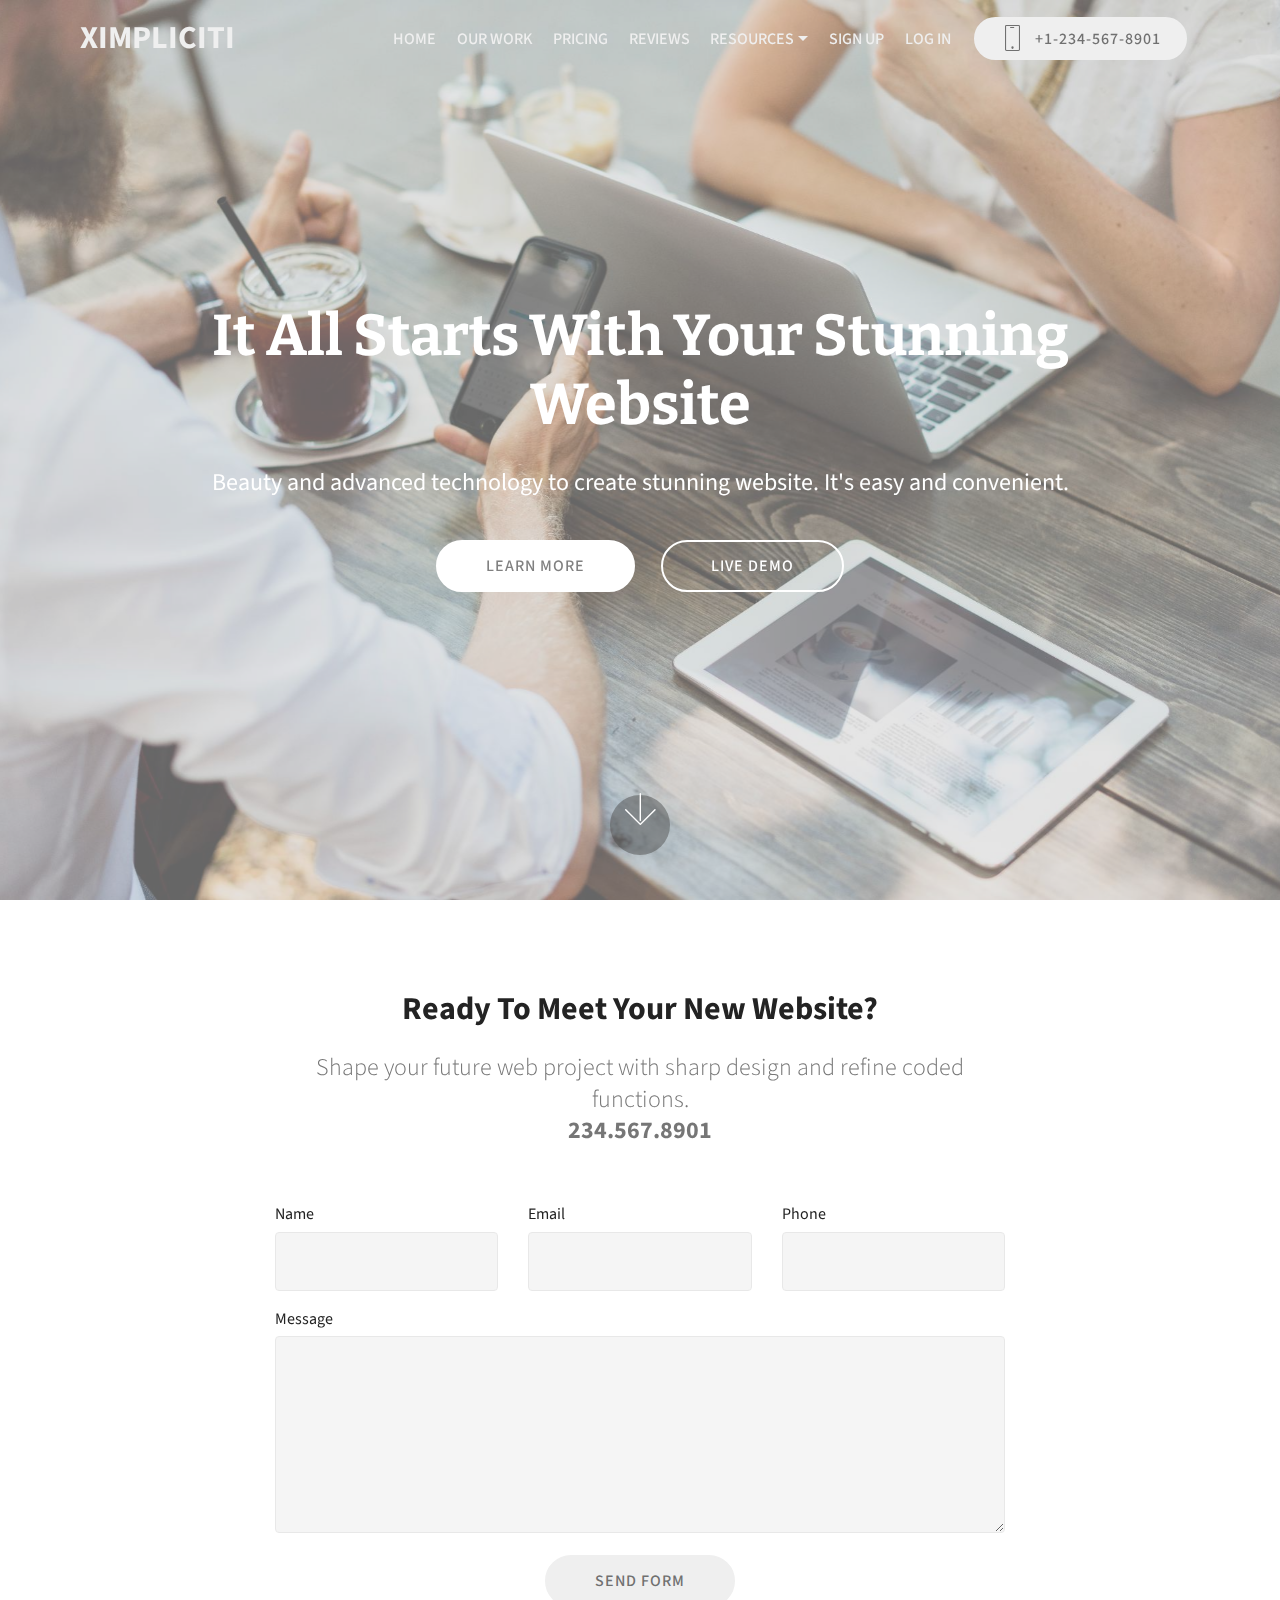
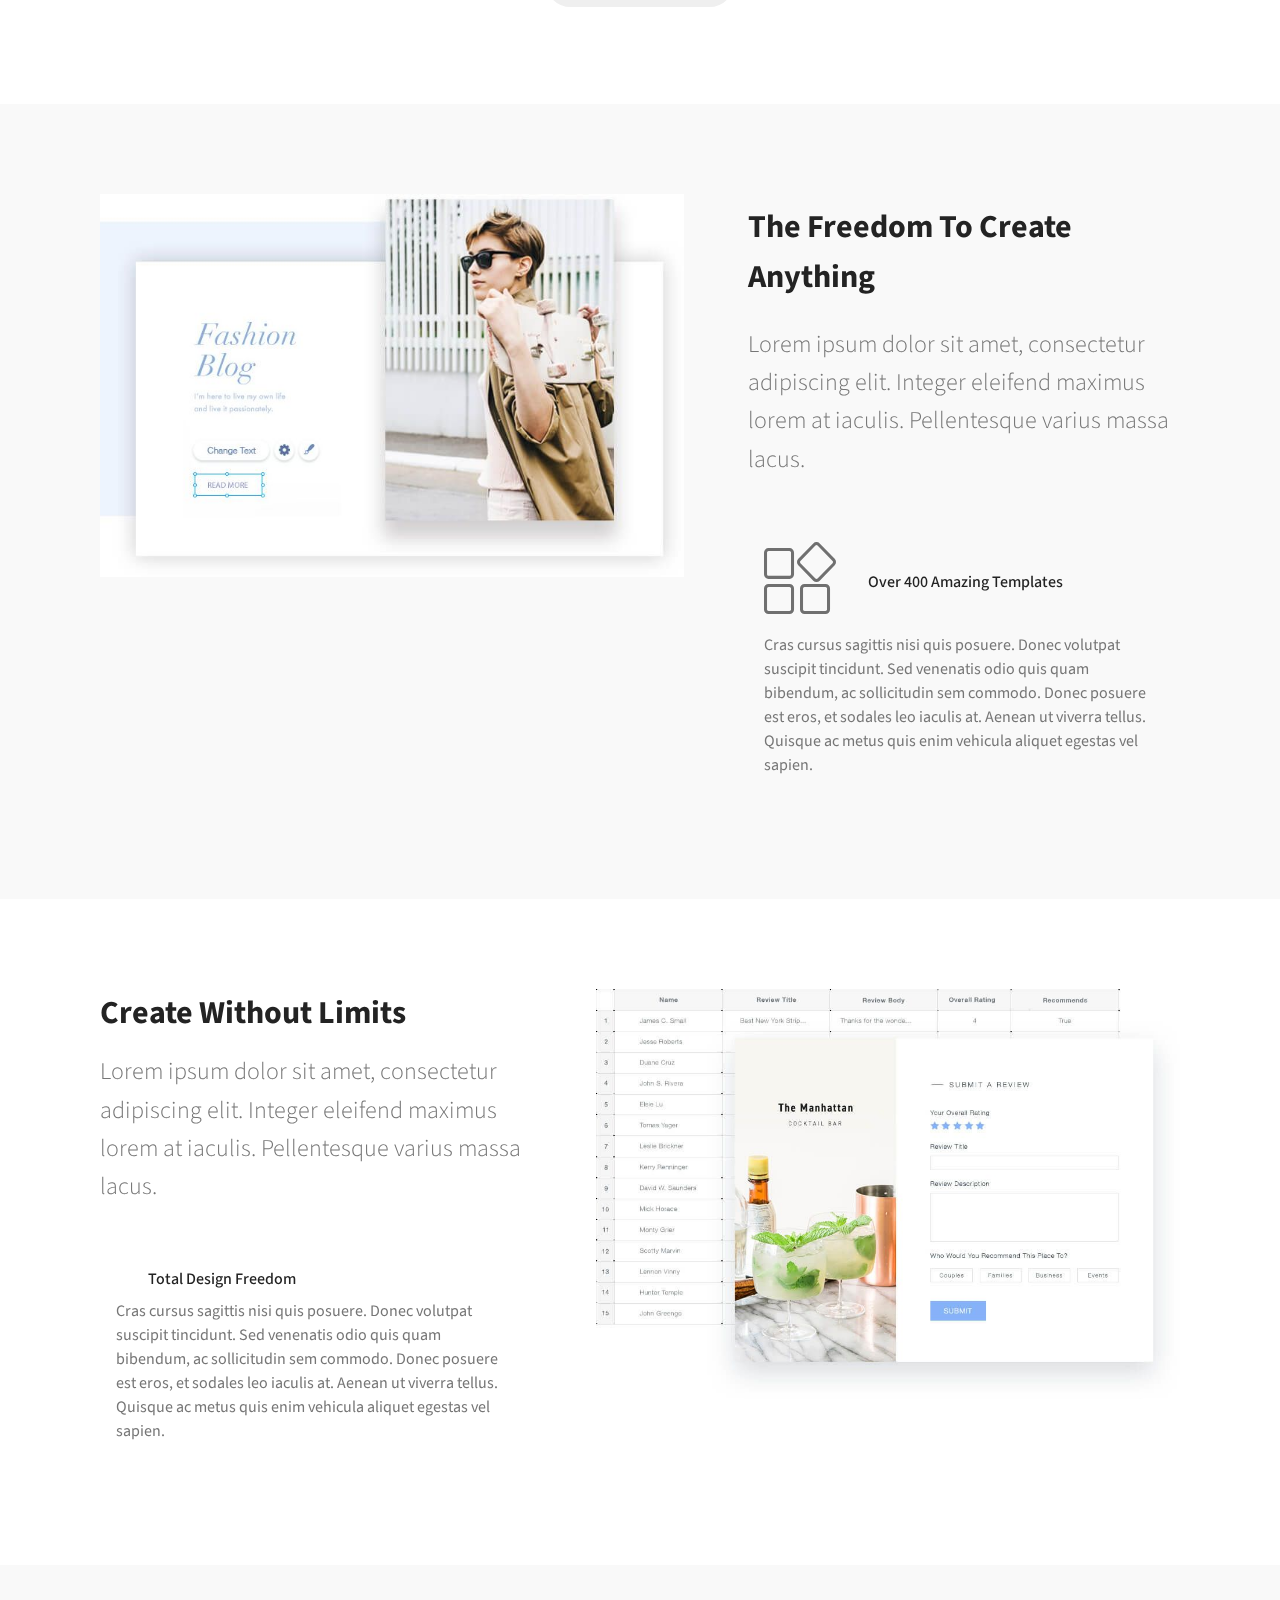
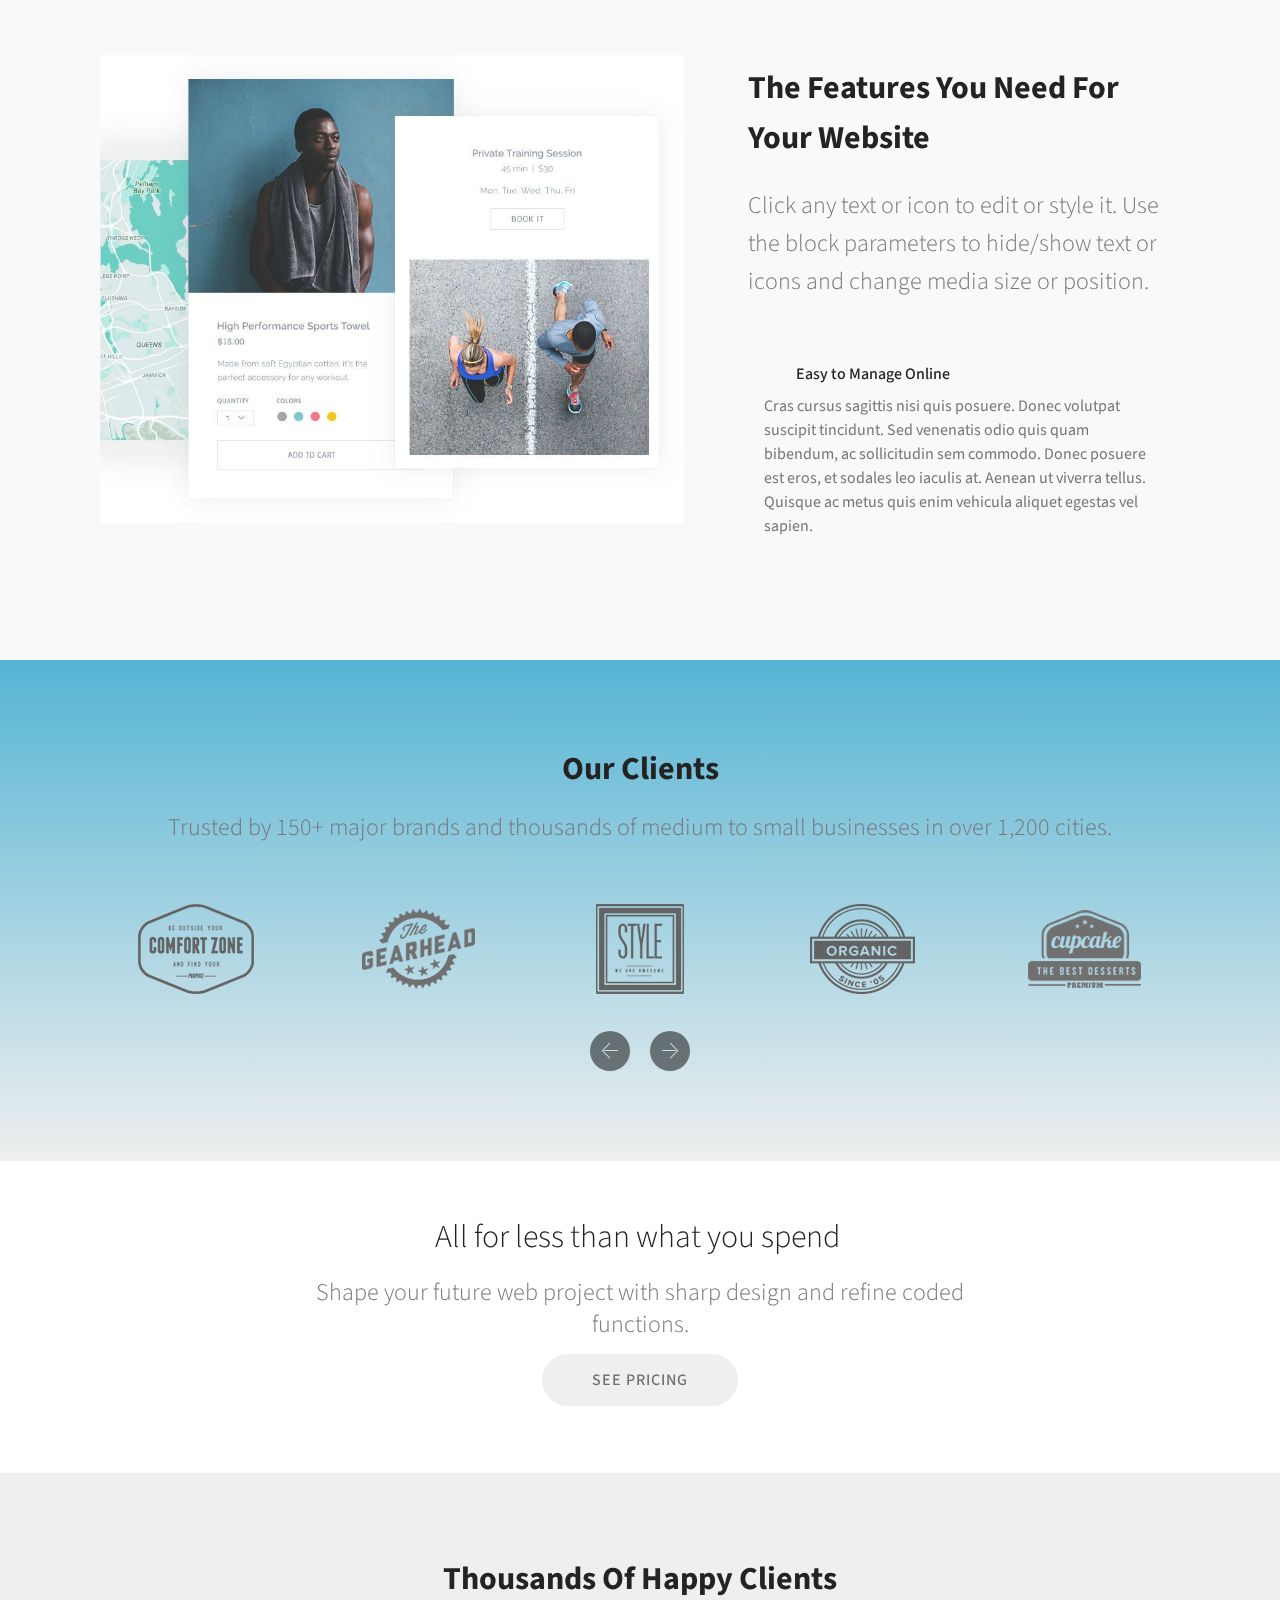
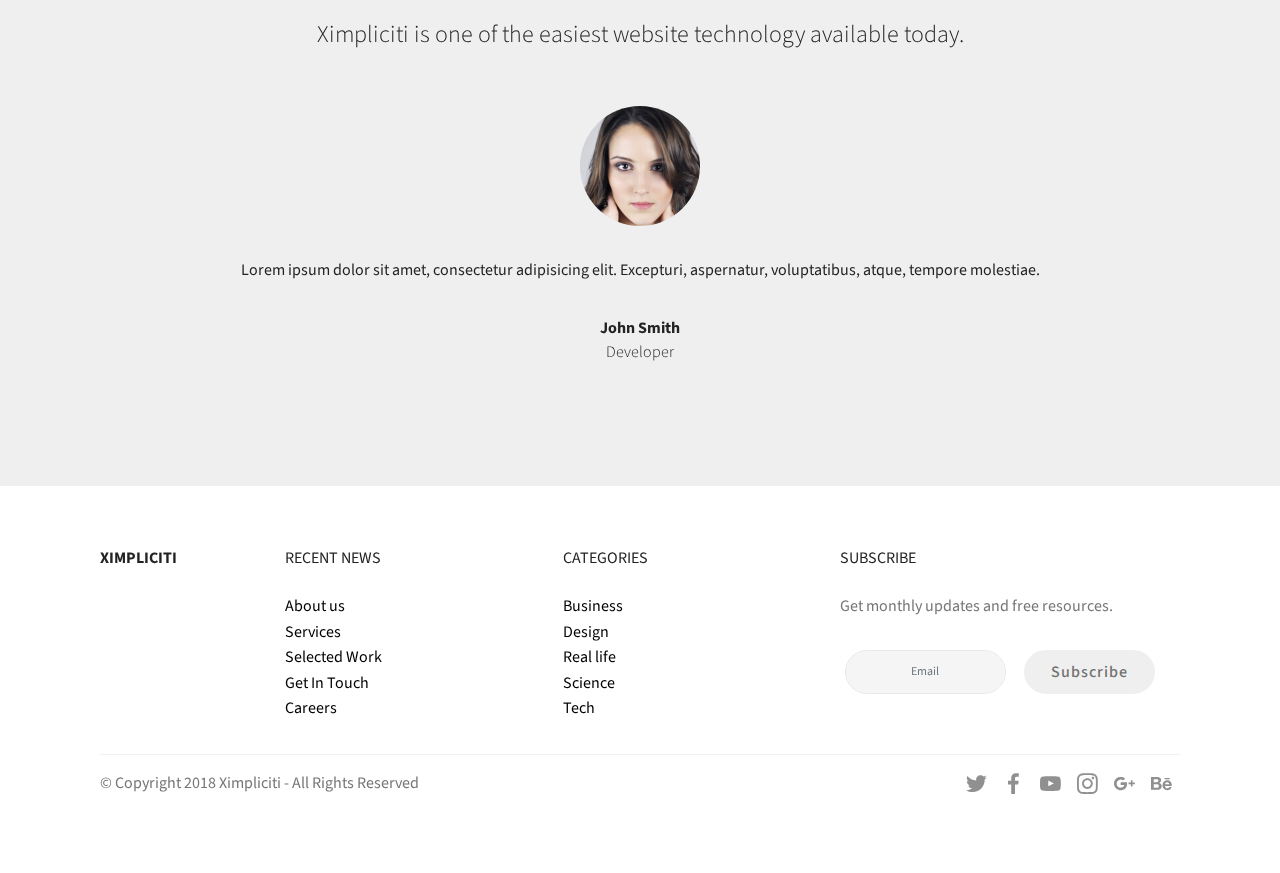
<file: index.html>
<!DOCTYPE html>
<html >
<head>
  <!-- Site made with Mobirise Website Builder v4.6.5, https://mobirise.com -->
  <meta charset="UTF-8">
  <meta http-equiv="X-UA-Compatible" content="IE=edge">
  <meta name="generator" content="Mobirise v4.6.5, mobirise.com">
  <meta name="viewport" content="width=device-width, initial-scale=1, minimum-scale=1">
  <link rel="shortcut icon" href="assets/images/logo2.png" type="image/x-icon">
  <meta name="description" content="">
  <title>HOME</title>
  <link rel="stylesheet" href="assets/web/assets/mobirise-icons/mobirise-icons.css">
  <link rel="stylesheet" href="assets/tether/tether.min.css">
  <link rel="stylesheet" href="assets/bootstrap/css/bootstrap.min.css">
  <link rel="stylesheet" href="assets/bootstrap/css/bootstrap-grid.min.css">
  <link rel="stylesheet" href="assets/bootstrap/css/bootstrap-reboot.min.css">
  <link rel="stylesheet" href="assets/dropdown/css/style.css">
  <link rel="stylesheet" href="assets/socicon/css/styles.css">
  <link rel="stylesheet" href="assets/theme/css/style.css">
  <link rel="stylesheet" href="assets/mobirise/css/mbr-additional.css" type="text/css">
  
  
  
</head>
<body>
  <section class="menu cid-qJDouTGvtS" once="menu" id="menu2-0">

    

    <nav class="navbar navbar-expand beta-menu navbar-dropdown align-items-center navbar-fixed-top navbar-toggleable-sm bg-color transparent">
        <button class="navbar-toggler navbar-toggler-right" type="button" data-toggle="collapse" data-target="#navbarSupportedContent" aria-controls="navbarSupportedContent" aria-expanded="false" aria-label="Toggle navigation">
            <div class="hamburger">
                <span></span>
                <span></span>
                <span></span>
                <span></span>
            </div>
        </button>
        <div class="menu-logo">
            <div class="navbar-brand">
                
                <span class="navbar-caption-wrap"><a class="navbar-caption text-primary display-2" href="index.html">
                        XIMPLICITI</a></span>
            </div>
        </div>
        <div class="collapse navbar-collapse" id="navbarSupportedContent">
            <ul class="navbar-nav nav-dropdown" data-app-modern-menu="true"><li class="nav-item"><a class="nav-link link text-primary display-4" href="index.html">HOME</a></li><li class="nav-item">
                    <a class="nav-link link text-primary display-4" href="page1.html">OUR WORK</a>
                </li><li class="nav-item"><a class="nav-link link text-primary display-4" href="page2.html">PRICING</a></li><li class="nav-item"><a class="nav-link link text-primary display-4" href="page3.html">REVIEWS</a></li><li class="nav-item dropdown"><a class="nav-link link dropdown-toggle text-primary display-4" href="https://mobirise.com" data-toggle="dropdown-submenu" aria-expanded="false">RESOURCES</a><div class="dropdown-menu"><a class="dropdown-item text-primary display-4" href="https://mobirise.com">VIDEOS</a><a class="dropdown-item text-primary display-4" href="https://mobirise.com">BLOGS<br></a><a class="dropdown-item text-primary display-4" href="https://mobirise.com">INFOGRAPHICS<br></a><a class="dropdown-item text-primary display-4" href="https://mobirise.com">CASE STUDIES<br></a></div></li><li class="nav-item"><a class="nav-link link text-primary display-4" href="https://mobirise.com" aria-expanded="false">SIGN UP</a></li><li class="nav-item"><a class="nav-link link text-primary display-4" href="https://mobirise.com" aria-expanded="false">LOG IN</a></li></ul>
            <div class="navbar-buttons mbr-section-btn"><a class="btn btn-sm btn-primary display-4" href="tel:+1-234-567-8901">
                    <span class="btn-icon mbri-mobile mbr-iconfont mbr-iconfont-btn">
                    </span>
                    +1-234-567-8901
                </a></div>
        </div>
    </nav>
</section>

<section class="engine"><a href="https://mobirise.ws/j">how to design own website</a></section><section class="cid-qJDoAP6oBA mbr-fullscreen mbr-parallax-background" id="header2-1">

    

    <div class="mbr-overlay" style="opacity: 0.5; background-color: rgb(204, 204, 204);"></div>

    <div class="container align-center">
        <div class="row justify-content-md-center">
            <div class="mbr-white col-md-10">
                <h1 class="mbr-section-title mbr-bold pb-3 mbr-fonts-style display-1">
                    It All Starts With Your Stunning Website</h1>
                
                <p class="mbr-text pb-3 mbr-fonts-style display-5">
                    Beauty and advanced technology to create stunning website. It's easy and convenient.</p>
                <div class="mbr-section-btn"><a class="btn btn-md btn-white display-4" href="https://mobirise.com">LEARN MORE</a>  
                    <a class="btn btn-md btn-white-outline display-4" href="https://mobirise.com">LIVE DEMO</a></div>
            </div>
        </div>
    </div>
    <div class="mbr-arrow hidden-sm-down" aria-hidden="true">
        <a href="#next">
            <i class="mbri-down mbr-iconfont"></i>
        </a>
    </div>
</section>

<section class="mbr-section form1 cid-qJDy0Cwe3W" id="form1-3">

    

    
    <div class="container">
        <div class="row justify-content-center">
            <div class="title col-12 col-lg-8">
                <h2 class="mbr-section-title align-center pb-3 mbr-fonts-style display-2"><strong>Ready To Meet Your New Website?</strong></h2>
                <h3 class="mbr-section-subtitle align-center mbr-light pb-3 mbr-fonts-style display-5">Shape your future web project with sharp design and refine coded functions.<br><strong>234.567.8901</strong></h3>
            </div>
        </div>
    </div>
    <div class="container">
        <div class="row justify-content-center">
            <div class="media-container-column col-lg-8" data-form-type="formoid">
                    <div data-form-alert="" hidden="">
                        Thanks for filling out the form!
                    </div>
            
                    <form class="mbr-form" action="https://mobirise.com/" method="post" data-form-title="Mobirise Form"><input type="hidden" name="email" data-form-email="true" value="BeE8WNAZKg9Ox4PLPvGIwDKsQELZltD+7IbnpiDW8Bd6JPQG4tTDZ0CmzsSlorXXD89/d2OULJf0meSv6mbNyRqgfesbIYBSN546SXjxUiwl5LMdcTQSUMpPp96vlH4d" data-form-field="Email">
                        <div class="row row-sm-offset">
                            <div class="col-md-4 multi-horizontal" data-for="name">
                                <div class="form-group">
                                    <label class="form-control-label mbr-fonts-style display-7" for="name-form1-3">Name</label>
                                    <input type="text" class="form-control" name="name" data-form-field="Name" required="" id="name-form1-3">
                                </div>
                            </div>
                            <div class="col-md-4 multi-horizontal" data-for="email">
                                <div class="form-group">
                                    <label class="form-control-label mbr-fonts-style display-7" for="email-form1-3">Email</label>
                                    <input type="email" class="form-control" name="email" data-form-field="Email" required="" id="email-form1-3">
                                </div>
                            </div>
                            <div class="col-md-4 multi-horizontal" data-for="phone">
                                <div class="form-group">
                                    <label class="form-control-label mbr-fonts-style display-7" for="phone-form1-3">Phone</label>
                                    <input type="tel" class="form-control" name="phone" data-form-field="Phone" id="phone-form1-3">
                                </div>
                            </div>
                        </div>
                        <div class="form-group" data-for="message">
                            <label class="form-control-label mbr-fonts-style display-7" for="message-form1-3">Message</label>
                            <textarea type="text" class="form-control" name="message" rows="7" data-form-field="Message" id="message-form1-3"></textarea>
                        </div>
            
                        <span class="input-group-btn">
                            <button href="" type="submit" class="btn btn-primary btn-form display-4">SEND FORM</button>
                        </span>
                    </form>
            </div>
        </div>
    </div>
</section>

<section class="features11 cid-qJDybNKlfz" id="features11-4">

    

    

    <div class="container">   
        <div class="col-md-12">
            <div class="media-container-row">
                <div class="mbr-figure" style="width: 60%;">
                    <img src="assets/images/wix-editor-784x515.jpg" alt="Mobirise" title="">
                </div>
                <div class=" align-left aside-content">
                    <h2 class="mbr-title pt-2 mbr-fonts-style display-2" style="line-height:50px !important;"><strong>
                        The Freedom To Create Anything</strong></h2>
                    <div class="mbr-section-text">
                        <p class="mbr-text mb-5 pt-3 mbr-light mbr-fonts-style display-5">
                        Lorem ipsum dolor sit amet, consectetur adipiscing elit. Integer eleifend maximus lorem at iaculis. Pellentesque varius massa lacus.&nbsp;</p>
                    </div>

                    <div class="block-content">
                        <div class="card p-3 pr-3">
                            <div class="media">
                                <div class=" align-self-center card-img pb-3">
                                    <span class="mbri-extension mbr-iconfont"></span>
                                </div>     
                                <div class="media-body">
                                    <h4 class="card-title mbr-fonts-style display-7">
                                        Over 400 Amazing Templates</h4>
                                </div>
                            </div>                

                            <div class="card-box">
                                <p class="block-text mbr-fonts-style display-7">
                                   Cras cursus sagittis nisi quis posuere. Donec volutpat suscipit tincidunt. Sed venenatis odio quis quam bibendum, ac sollicitudin sem commodo. Donec posuere est eros, et sodales leo iaculis at. Aenean ut viverra tellus. Quisque ac metus quis enim vehicula aliquet egestas vel sapien.  
                                </p>
                            </div>
                        </div>

                        
                    </div>
                </div>
            </div>
        </div> 
    </div>          
</section>

<section class="features11 cid-qJDyUA8q0y" id="features11-6">

    

    

    <div class="container">   
        <div class="col-md-12">
            <div class="media-container-row">
                <div class="mbr-figure" style="width: 60%;">
                    <img src="assets/images/wix-code-1006x706.jpg" alt="Mobirise" title="">
                </div>
                <div class=" align-left aside-content">
                    <h2 class="mbr-title pt-2 mbr-fonts-style display-2"><strong>
                        Create Without Limits</strong></h2>
                    <div class="mbr-section-text">
                        <p class="mbr-text mb-5 pt-3 mbr-light mbr-fonts-style display-5">
                        Lorem ipsum dolor sit amet, consectetur adipiscing elit. Integer eleifend maximus lorem at iaculis. Pellentesque varius massa lacus. 
                        </p>
                    </div>

                    <div class="block-content">
                        <div class="card p-3 pr-3">
                            <div class="media">
                                <div class=" align-self-center card-img pb-3">
                                    <span class="mbr-iconfont icon54-v3-laptop-2"></span>
                                </div>     
                                <div class="media-body">
                                    <h4 class="card-title mbr-fonts-style display-7">
                                        Total Design Freedom</h4>
                                </div>
                            </div>                

                            <div class="card-box">
                                <p class="block-text mbr-fonts-style display-7">
                                   Cras cursus sagittis nisi quis posuere. Donec volutpat suscipit tincidunt. Sed venenatis odio quis quam bibendum, ac sollicitudin sem commodo. Donec posuere est eros, et sodales leo iaculis at. Aenean ut viverra tellus. Quisque ac metus quis enim vehicula aliquet egestas vel sapien. 
                                </p>
                            </div>
                        </div>

                        
                    </div>
                </div>
            </div>
        </div> 
    </div>          
</section>

<section class="features11 cid-qJDzIPb1zU" id="features11-7">

    

    

    <div class="container">   
        <div class="col-md-12">
            <div class="media-container-row">
                <div class="mbr-figure" style="width: 60%;">
                    <img src="assets/images/the-features-you-need-951x762.jpg" alt="Mobirise" title="">
                </div>
                <div class=" align-left aside-content">
                    <h2 class="mbr-title pt-2 mbr-fonts-style display-2" style="line-height: 50px !important;"><strong>
                        The Features You Need For Your Website</strong></h2>
                    <div class="mbr-section-text">
                        <p class="mbr-text mb-5 pt-3 mbr-light mbr-fonts-style display-5">
                        Click any text or icon to edit or style it. Use the block parameters to hide/show text or icons and change media size or position.
                        </p>
                    </div>

                    <div class="block-content">
                        <div class="card p-3 pr-3">
                            <div class="media">
                                <div class=" align-self-center card-img pb-3">
                                    <span class="mbr-iconfont icon54-v3-server-statistics"></span>
                                </div>     
                                <div class="media-body">
                                    <h4 class="card-title mbr-fonts-style display-7">
                                        Easy to Manage Online</h4>
                                </div>
                            </div>                

                            <div class="card-box">
                                <p class="block-text mbr-fonts-style display-7">
                                   Cras cursus sagittis nisi quis posuere. Donec volutpat suscipit tincidunt. Sed venenatis odio quis quam bibendum, ac sollicitudin sem commodo. Donec posuere est eros, et sodales leo iaculis at. Aenean ut viverra tellus. Quisque ac metus quis enim vehicula aliquet egestas vel sapien. 
                                </p>
                            </div>
                        </div>

                        
                    </div>
                </div>
            </div>
        </div> 
    </div>          
</section>

<section class="clients cid-qJDBhRaPzW" id="clients-9">
      

    
        <div class="container mb-5">
            <div class="media-container-row">
                <div class="col-12 align-center">
                    <h2 class="mbr-section-title pb-3 mbr-fonts-style display-2"><strong>Our Clients</strong></h2>
                    <h3 class="mbr-section-subtitle mbr-light mbr-fonts-style display-5">
                        Trusted by 150+ major brands and thousands of medium to small businesses in over 1,200 cities.</h3>
                </div>
            </div>
        </div>

    <div class="container">
        <div class="carousel slide" data-ride="carousel" role="listbox">
            <div class="carousel-inner" data-visible="5">
                
                
                
                
                
            <div class="carousel-item ">
                    <div class="media-container-row">
                        <div class="col-md-12">
                            <div class="wrap-img ">
                                <img src="assets/images/1.png" class="img-responsive clients-img">
                            </div>
                        </div>
                    </div>
                </div><div class="carousel-item ">
                    <div class="media-container-row">
                        <div class="col-md-12">
                            <div class="wrap-img ">
                                <img src="assets/images/2.png" class="img-responsive clients-img">
                            </div>
                        </div>
                    </div>
                </div><div class="carousel-item ">
                    <div class="media-container-row">
                        <div class="col-md-12">
                            <div class="wrap-img ">
                                <img src="assets/images/3.png" class="img-responsive clients-img">
                            </div>
                        </div>
                    </div>
                </div><div class="carousel-item ">
                    <div class="media-container-row">
                        <div class="col-md-12">
                            <div class="wrap-img ">
                                <img src="assets/images/4.png" class="img-responsive clients-img">
                            </div>
                        </div>
                    </div>
                </div><div class="carousel-item ">
                    <div class="media-container-row">
                        <div class="col-md-12">
                            <div class="wrap-img ">
                                <img src="assets/images/5.png" class="img-responsive clients-img">
                            </div>
                        </div>
                    </div>
                </div></div>
            <div class="carousel-controls">
                <a data-app-prevent-settings="" class="carousel-control carousel-control-prev" role="button" data-slide="prev">
                    <span aria-hidden="true" class="mbri-left mbr-iconfont"></span>
                    <span class="sr-only">Previous</span>
                </a>
                <a data-app-prevent-settings="" class="carousel-control carousel-control-next" role="button" data-slide="next">
                    <span aria-hidden="true" class="mbri-right mbr-iconfont"></span>
                    <span class="sr-only">Next</span>
                </a>
            </div>
        </div>
    </div>
</section>

<section class="mbr-section content4 cid-qJDCxUYgSy" id="content4-a">

    

    <div class="container">
        <div class="media-container-row">
            <div class="title col-12 col-md-8">
                <h2 class="align-center pb-3 mbr-fonts-style display-2">All for less than what you spend&nbsp;</h2>
                <h3 class="mbr-section-subtitle align-center mbr-light mbr-fonts-style display-5">
                    Shape your future web project with sharp design and refine coded functions.
                </h3>
                
            </div>
        </div>
    </div>
        

    <div class="container">
        <div class="media-container-row title">
            <div class="col-12 col-md-8">
                <div class="mbr-section-btn align-center">
                    <a class="btn btn-primary display-4" href="https://mobirise.com">SEE PRICING</a>
                </div>
            </div>
        </div>
    </div>
</section>

<section class="testimonials5 cid-qJDDEz94Md mbr-parallax-background" id="testimonials5-e">

    

    <div class="mbr-overlay" style="opacity: 0.5; background-color: rgb(239, 239, 239);">
    </div>
    <div class="container">
        <div class="media-container-row">
            <div class="title col-12 align-center">
                <h2 class="pb-3 mbr-fonts-style display-2"><strong>
                    Thousands Of Happy Clients</strong></h2>
                <h3 class="mbr-section-subtitle mbr-light pb-3 mbr-fonts-style display-5">
                    Ximpliciti is one of the easiest website technology available today.
                </h3>
            </div>
        </div>
    </div>

    <div class="container">
        <div class="media-container-column">
            

            
        <div class="mbr-testimonial align-center col-12 col-md-10">
                <div class="panel-item">
                    <div class="card-block">
                        <div class="testimonial-photo">
                            <img src="assets/images/face1.jpg">
                        </div>
                        <p class="mbr-text mbr-fonts-style mbr-white display-7">
                           Lorem ipsum dolor sit amet, consectetur adipisicing elit. Excepturi, aspernatur, voluptatibus, atque, tempore molestiae.
                        </p>
                    </div>
                    <div class="card-footer">
                        <div class="mbr-author-name mbr-bold mbr-fonts-style mbr-white display-7">
                             John Smith
                        </div>
                        <small class="mbr-author-desc mbr-italic mbr-light mbr-fonts-style mbr-white display-7">
                               Developer
                        </small>
                    </div>
                </div>
            </div></div>
    </div>   
</section>

<section class="footer3 cid-qJDFdjyBpk" id="footer3-f">

    

    

    <div class="container">
        <div class="media-container-row content">
            <div class="col-md-2 col-sm-4">
            
                <p class="mbr-fonts-style foot-logo display-7"><strong>XIMPLICITI</strong></p>
            </div>
            <div class="col-md-3 col-sm-4">
                <p class="mb-4 mbr-fonts-style foot-title display-7">
                    RECENT NEWS
                </p>
                <p class="mbr-text mbr-links-column mbr-fonts-style display-7">
                    <a href="#" class="text-black">About us</a>
                    <br><a href="#" class="text-black">Services</a>
                    <br><a href="#" class="text-black">Selected Work</a>
                    <br><a href="#" class="text-black">Get In Touch</a>
                    <br><a href="#" class="text-black">Careers</a>
                </p>
            </div>
            <div class="col-md-3 col-sm-4">
                <p class="mb-4 mbr-fonts-style foot-title display-7">
                    CATEGORIES
                </p>
                <p class="mbr-text mbr-fonts-style mbr-links-column display-7">
                    <a href="#" class="text-black">Business</a>
                    <br><a href="#" class="text-black">Design</a>
                    <br><a href="#" class="text-black">Real life</a>
                    <br><a href="#" class="text-black">Science</a>
                    <br><a href="#" class="text-black">Tech</a>
                </p>
            </div>
            <div class="col-md-4 col-sm-12">
                <p class="mb-4 mbr-fonts-style foot-title display-7">
                    SUBSCRIBE
                </p>
                <p class="mbr-text form-text mbr-fonts-style display-7">
                    Get monthly updates and free resources.
                </p>
                <div class="media-container-column" data-form-type="formoid">
                    <div data-form-alert="" hidden="" class="align-center">Thanks for filling out the form!</div>

                    <form class="form-inline" action="https://mobirise.com/" method="post" data-form-title="Mobirise Form">
                        <input type="hidden" value="gaVZOXRSJHx78oRoXbcTckEfUrJVF000gmstcHIaXvsNwJNXEqBb37y/Kg42TYx8gEerbAPJBkncw0/CuWa5X2zMvxW4WMBgU5MbBemb3SQ3vhYiQRXfRdot1w+cUiKQ" data-form-email="true">
                        <div class="form-group">
                            <input type="email" class="form-control input-sm input-inverse my-2" name="email" required="" data-form-field="Email" placeholder="Email" id="email-footer3-f">
                        </div>
                        <div class="input-group-btn m-2">
                            <button href="" class="btn btn-primary display-4" type="submit" role="button">Subscribe</button>
                        </div>
                    </form>
                </div>

            </div>
        </div>
        <div class="footer-lower">
            <div class="media-container-row">
                <div class="col-sm-12">
                    <hr>
                </div>
            </div>
            <div class="media-container-row">
                <div class="col-sm-6 copyright">
                    <p class="mbr-text mbr-fonts-style display-7">
                        © Copyright 2018 Ximpliciti - All Rights Reserved
                    </p>
                </div>
                <div class="col-md-6">
                    <div class="social-list align-right">
                        <div class="soc-item">
                            <a href="https://twitter.com/mobirise" target="_blank">
                                <span class="socicon-twitter socicon mbr-iconfont mbr-iconfont-social"></span>
                            </a>
                        </div>
                        <div class="soc-item">
                            <a href="https://www.facebook.com/pages/Mobirise/1616226671953247" target="_blank">
                                <span class="socicon-facebook socicon mbr-iconfont mbr-iconfont-social"></span>
                            </a>
                        </div>
                        <div class="soc-item">
                            <a href="https://www.youtube.com/c/mobirise" target="_blank">
                                <span class="socicon-youtube socicon mbr-iconfont mbr-iconfont-social"></span>
                            </a>
                        </div>
                        <div class="soc-item">
                            <a href="https://instagram.com/mobirise" target="_blank">
                                <span class="socicon-instagram socicon mbr-iconfont mbr-iconfont-social"></span>
                            </a>
                        </div>
                        <div class="soc-item">
                            <a href="https://plus.google.com/u/0/+Mobirise" target="_blank">
                                <span class="socicon-googleplus socicon mbr-iconfont mbr-iconfont-social"></span>
                            </a>
                        </div>
                        <div class="soc-item">
                            <a href="https://www.behance.net/Mobirise" target="_blank">
                                <span class="socicon-behance socicon mbr-iconfont mbr-iconfont-social"></span>
                            </a>
                        </div>
                    </div>
                </div>
            </div>
        </div>
    </div>
</section>


  <script src="assets/web/assets/jquery/jquery.min.js"></script>
  <script src="assets/popper/popper.min.js"></script>
  <script src="assets/tether/tether.min.js"></script>
  <script src="assets/bootstrap/js/bootstrap.min.js"></script>
  <script src="assets/smoothscroll/smooth-scroll.js"></script>
  <script src="assets/dropdown/js/script.min.js"></script>
  <script src="assets/parallax/jarallax.min.js"></script>
  <script src="assets/bootstrapcarouselswipe/bootstrap-carousel-swipe.js"></script>
  <script src="assets/mbr-clients-slider/mbr-clients-slider.js"></script>
  <script src="assets/touchswipe/jquery.touch-swipe.min.js"></script>
  <script src="assets/theme/js/script.js"></script>
  <script src="assets/formoid/formoid.min.js"></script>
  
  
</body>
</html>
</file>
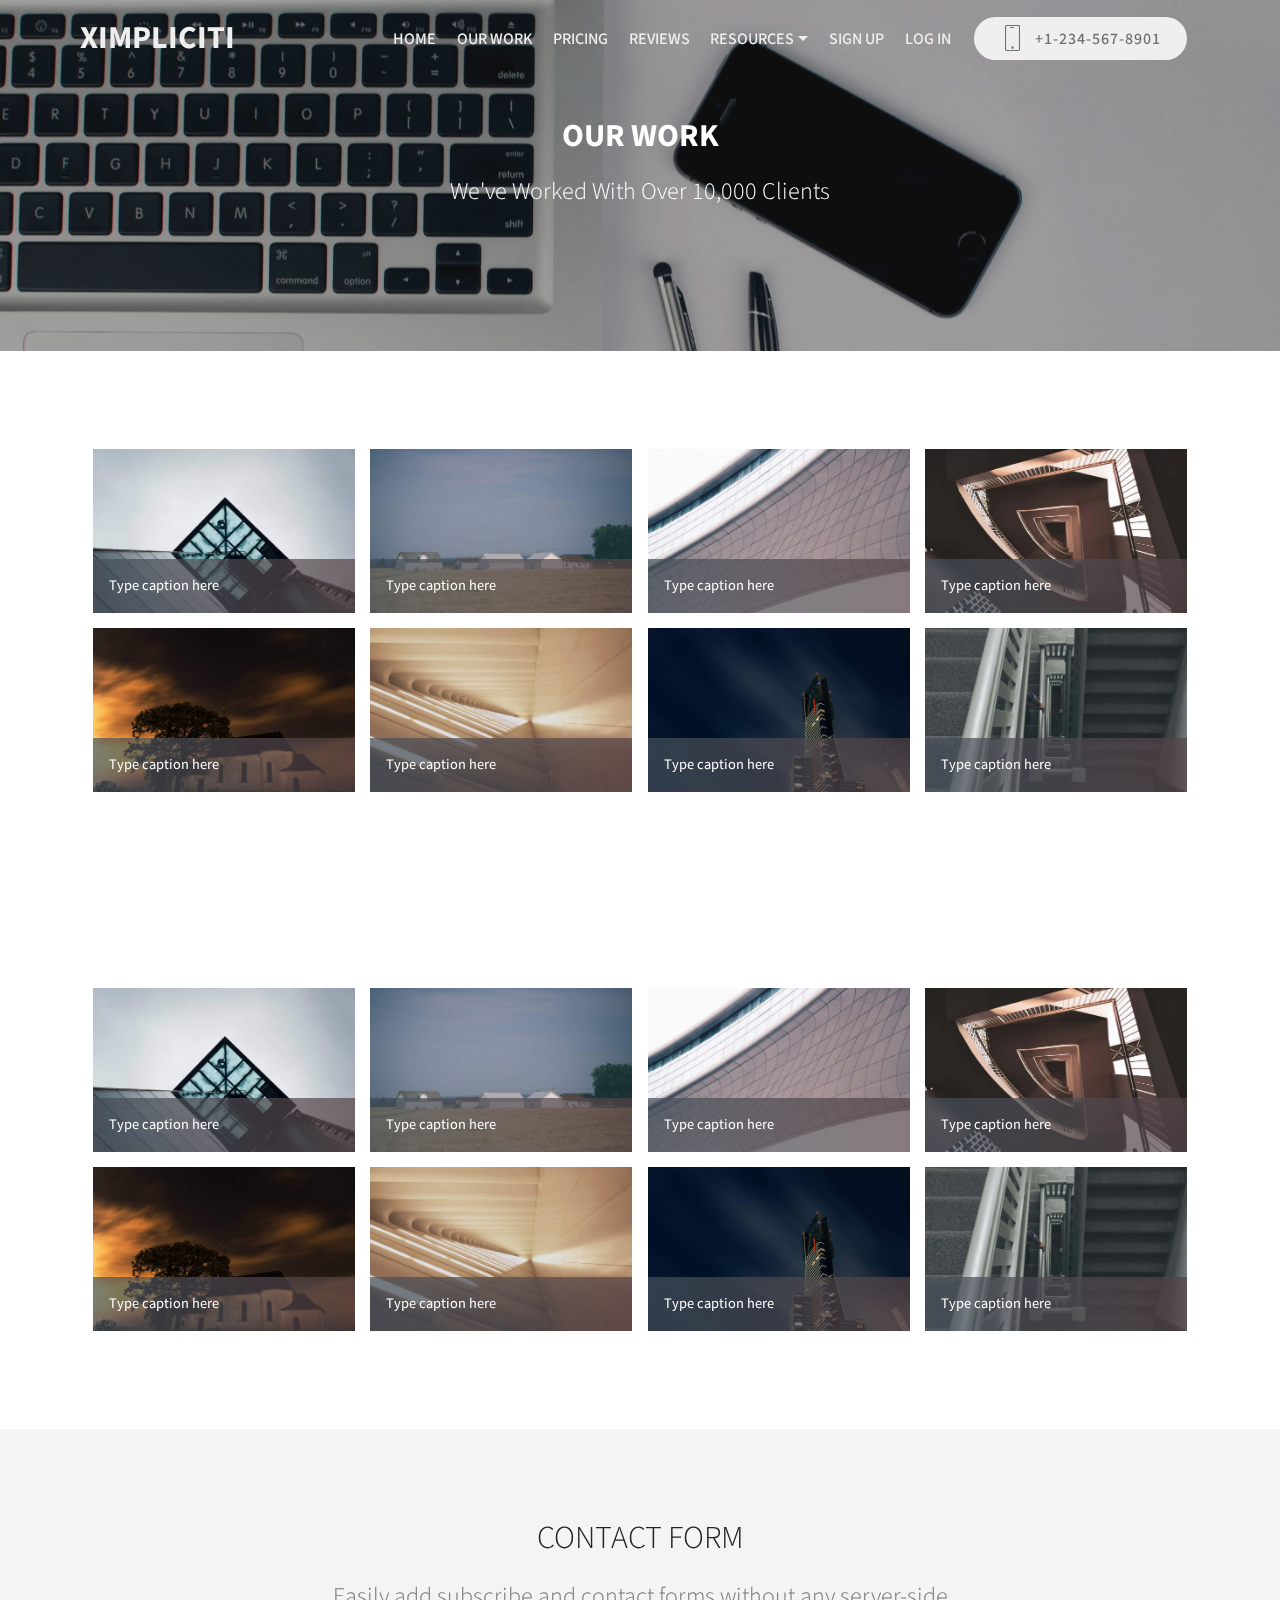
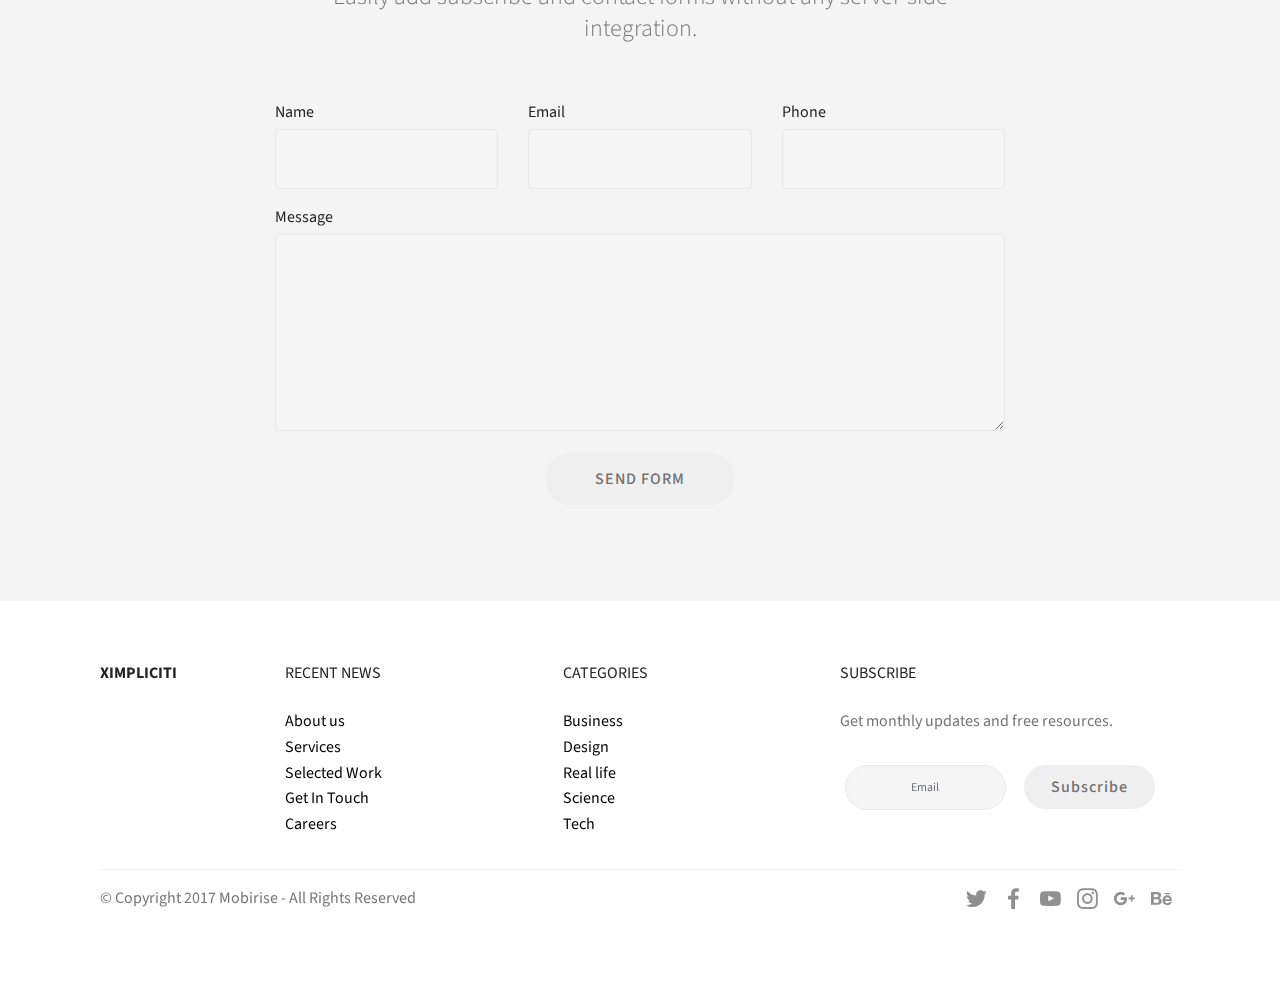
<file: page1.html>
<!DOCTYPE html>
<html >
<head>
  <!-- Site made with Mobirise Website Builder v4.6.5, https://mobirise.com -->
  <meta charset="UTF-8">
  <meta http-equiv="X-UA-Compatible" content="IE=edge">
  <meta name="generator" content="Mobirise v4.6.5, mobirise.com">
  <meta name="viewport" content="width=device-width, initial-scale=1, minimum-scale=1">
  <link rel="shortcut icon" href="assets/images/logo2.png" type="image/x-icon">
  <meta name="description" content="Web Page Builder Description">
  <title>OUR WORK</title>
  <link rel="stylesheet" href="assets/web/assets/mobirise-icons/mobirise-icons.css">
  <link rel="stylesheet" href="assets/tether/tether.min.css">
  <link rel="stylesheet" href="assets/bootstrap/css/bootstrap.min.css">
  <link rel="stylesheet" href="assets/bootstrap/css/bootstrap-grid.min.css">
  <link rel="stylesheet" href="assets/bootstrap/css/bootstrap-reboot.min.css">
  <link rel="stylesheet" href="assets/dropdown/css/style.css">
  <link rel="stylesheet" href="assets/socicon/css/styles.css">
  <link rel="stylesheet" href="assets/theme/css/style.css">
  <link rel="stylesheet" href="assets/gallery/style.css">
  <link rel="stylesheet" href="assets/mobirise/css/mbr-additional.css" type="text/css">
  
  
  
</head>
<body>
  <section class="menu cid-qJDouTGvtS" once="menu" id="menu2-g">

    

    <nav class="navbar navbar-expand beta-menu navbar-dropdown align-items-center navbar-fixed-top navbar-toggleable-sm bg-color transparent">
        <button class="navbar-toggler navbar-toggler-right" type="button" data-toggle="collapse" data-target="#navbarSupportedContent" aria-controls="navbarSupportedContent" aria-expanded="false" aria-label="Toggle navigation">
            <div class="hamburger">
                <span></span>
                <span></span>
                <span></span>
                <span></span>
            </div>
        </button>
        <div class="menu-logo">
            <div class="navbar-brand">
                
                <span class="navbar-caption-wrap"><a class="navbar-caption text-primary display-2" href="index.html">
                        XIMPLICITI</a></span>
            </div>
        </div>
        <div class="collapse navbar-collapse" id="navbarSupportedContent">
            <ul class="navbar-nav nav-dropdown" data-app-modern-menu="true"><li class="nav-item"><a class="nav-link link text-primary display-4" href="index.html">HOME</a></li><li class="nav-item">
                    <a class="nav-link link text-primary display-4" href="page1.html">OUR WORK</a>
                </li><li class="nav-item"><a class="nav-link link text-primary display-4" href="page2.html">PRICING</a></li><li class="nav-item"><a class="nav-link link text-primary display-4" href="page3.html">REVIEWS</a></li><li class="nav-item dropdown"><a class="nav-link link dropdown-toggle text-primary display-4" href="https://mobirise.com" data-toggle="dropdown-submenu" aria-expanded="false">RESOURCES</a><div class="dropdown-menu"><a class="dropdown-item text-primary display-4" href="https://mobirise.com">VIDEOS</a><a class="dropdown-item text-primary display-4" href="https://mobirise.com">BLOGS<br></a><a class="dropdown-item text-primary display-4" href="https://mobirise.com">INFOGRAPHICS<br></a><a class="dropdown-item text-primary display-4" href="https://mobirise.com">CASE STUDIES<br></a></div></li><li class="nav-item"><a class="nav-link link text-primary display-4" href="https://mobirise.com" aria-expanded="false">SIGN UP</a></li><li class="nav-item"><a class="nav-link link text-primary display-4" href="https://mobirise.com" aria-expanded="false">LOG IN</a></li></ul>
            <div class="navbar-buttons mbr-section-btn"><a class="btn btn-sm btn-primary display-4" href="tel:+1-234-567-8901">
                    <span class="btn-icon mbri-mobile mbr-iconfont mbr-iconfont-btn">
                    </span>
                    +1-234-567-8901
                </a></div>
        </div>
    </nav>
</section>

<section class="engine"><a href="https://mobirise.ws/o">free mobile website builder</a></section><section class="mbr-section content5 cid-qJDHCkWNH7 mbr-parallax-background" id="content5-i">

    

    <div class="mbr-overlay" style="opacity: 0.4; background-color: rgb(35, 35, 35);">
    </div>

    <div class="container">
        <div class="media-container-row">
            <div class="title col-12 col-md-8">
                <h2 class="align-center mbr-bold mbr-white pb-3 mbr-fonts-style display-2">
                    OUR WORK</h2>
                <h3 class="mbr-section-subtitle align-center mbr-light mbr-white pb-3 mbr-fonts-style display-5">
                    We've Worked With Over 10,000 Clients</h3>
                
                
            </div>
        </div>
    </div>
</section>

<section class="mbr-gallery mbr-slider-carousel cid-qJDID1xhTY" id="gallery1-j">

    

    <div class="container">
        <div><!-- Filter --><!-- Gallery --><div class="mbr-gallery-row"><div class="mbr-gallery-layout-default"><div><div><div class="mbr-gallery-item mbr-gallery-item--p1" data-video-url="false" data-tags="Awesome"><div href="#lb-gallery1-j" data-slide-to="0" data-toggle="modal"><img src="assets/images/gallery00.jpg" alt=""><span class="icon-focus"></span><span class="mbr-gallery-title mbr-fonts-style display-7">Type caption here</span></div></div><div class="mbr-gallery-item mbr-gallery-item--p1" data-video-url="false" data-tags="Responsive"><div href="#lb-gallery1-j" data-slide-to="1" data-toggle="modal"><img src="assets/images/gallery01.jpg" alt=""><span class="icon-focus"></span><span class="mbr-gallery-title mbr-fonts-style display-7">Type caption here</span></div></div><div class="mbr-gallery-item mbr-gallery-item--p1" data-video-url="false" data-tags="Creative"><div href="#lb-gallery1-j" data-slide-to="2" data-toggle="modal"><img src="assets/images/gallery02.jpg" alt=""><span class="icon-focus"></span><span class="mbr-gallery-title mbr-fonts-style display-7">Type caption here</span></div></div><div class="mbr-gallery-item mbr-gallery-item--p1" data-video-url="false" data-tags="Animated"><div href="#lb-gallery1-j" data-slide-to="3" data-toggle="modal"><img src="assets/images/gallery03.jpg" alt=""><span class="icon-focus"></span><span class="mbr-gallery-title mbr-fonts-style display-7">Type caption here</span></div></div><div class="mbr-gallery-item mbr-gallery-item--p1" data-video-url="false" data-tags="Awesome"><div href="#lb-gallery1-j" data-slide-to="4" data-toggle="modal"><img src="assets/images/gallery04.jpg" alt=""><span class="icon-focus"></span><span class="mbr-gallery-title mbr-fonts-style display-7">Type caption here</span></div></div><div class="mbr-gallery-item mbr-gallery-item--p1" data-video-url="false" data-tags="Awesome"><div href="#lb-gallery1-j" data-slide-to="5" data-toggle="modal"><img src="assets/images/gallery05.jpg" alt=""><span class="icon-focus"></span><span class="mbr-gallery-title mbr-fonts-style display-7">Type caption here</span></div></div><div class="mbr-gallery-item mbr-gallery-item--p1" data-video-url="false" data-tags="Responsive"><div href="#lb-gallery1-j" data-slide-to="6" data-toggle="modal"><img src="assets/images/gallery06.jpg" alt=""><span class="icon-focus"></span><span class="mbr-gallery-title mbr-fonts-style display-7">Type caption here</span></div></div><div class="mbr-gallery-item mbr-gallery-item--p1" data-video-url="false" data-tags="Animated"><div href="#lb-gallery1-j" data-slide-to="7" data-toggle="modal"><img src="assets/images/gallery07.jpg" alt=""><span class="icon-focus"></span><span class="mbr-gallery-title mbr-fonts-style display-7">Type caption here</span></div></div></div></div><div class="clearfix"></div></div></div><!-- Lightbox --><div data-app-prevent-settings="" class="mbr-slider modal fade carousel slide" tabindex="-1" data-keyboard="true" data-interval="false" id="lb-gallery1-j"><div class="modal-dialog"><div class="modal-content"><div class="modal-body"><div class="carousel-inner"><div class="carousel-item active"><img src="assets/images/gallery00.jpg" alt=""></div><div class="carousel-item"><img src="assets/images/gallery01.jpg" alt=""></div><div class="carousel-item"><img src="assets/images/gallery02.jpg" alt=""></div><div class="carousel-item"><img src="assets/images/gallery03.jpg" alt=""></div><div class="carousel-item"><img src="assets/images/gallery04.jpg" alt=""></div><div class="carousel-item"><img src="assets/images/gallery05.jpg" alt=""></div><div class="carousel-item"><img src="assets/images/gallery06.jpg" alt=""></div><div class="carousel-item"><img src="assets/images/gallery07.jpg" alt=""></div></div><a class="carousel-control carousel-control-prev" role="button" data-slide="prev" href="#lb-gallery1-j"><span class="mbri-left mbr-iconfont" aria-hidden="true"></span><span class="sr-only">Previous</span></a><a class="carousel-control carousel-control-next" role="button" data-slide="next" href="#lb-gallery1-j"><span class="mbri-right mbr-iconfont" aria-hidden="true"></span><span class="sr-only">Next</span></a><a class="close" href="#" role="button" data-dismiss="modal"><span class="sr-only">Close</span></a></div></div></div></div></div>
    </div>

</section>

<section class="mbr-gallery mbr-slider-carousel cid-qJDIDsvwqJ" id="gallery1-k">

    

    <div class="container">
        <div><!-- Filter --><!-- Gallery --><div class="mbr-gallery-row"><div class="mbr-gallery-layout-default"><div><div><div class="mbr-gallery-item mbr-gallery-item--p1" data-video-url="false" data-tags="Awesome"><div href="#lb-gallery1-k" data-slide-to="0" data-toggle="modal"><img src="assets/images/gallery00.jpg" alt=""><span class="icon-focus"></span><span class="mbr-gallery-title mbr-fonts-style display-7">Type caption here</span></div></div><div class="mbr-gallery-item mbr-gallery-item--p1" data-video-url="false" data-tags="Responsive"><div href="#lb-gallery1-k" data-slide-to="1" data-toggle="modal"><img src="assets/images/gallery01.jpg" alt=""><span class="icon-focus"></span><span class="mbr-gallery-title mbr-fonts-style display-7">Type caption here</span></div></div><div class="mbr-gallery-item mbr-gallery-item--p1" data-video-url="false" data-tags="Creative"><div href="#lb-gallery1-k" data-slide-to="2" data-toggle="modal"><img src="assets/images/gallery02.jpg" alt=""><span class="icon-focus"></span><span class="mbr-gallery-title mbr-fonts-style display-7">Type caption here</span></div></div><div class="mbr-gallery-item mbr-gallery-item--p1" data-video-url="false" data-tags="Animated"><div href="#lb-gallery1-k" data-slide-to="3" data-toggle="modal"><img src="assets/images/gallery03.jpg" alt=""><span class="icon-focus"></span><span class="mbr-gallery-title mbr-fonts-style display-7">Type caption here</span></div></div><div class="mbr-gallery-item mbr-gallery-item--p1" data-video-url="false" data-tags="Awesome"><div href="#lb-gallery1-k" data-slide-to="4" data-toggle="modal"><img src="assets/images/gallery04.jpg" alt=""><span class="icon-focus"></span><span class="mbr-gallery-title mbr-fonts-style display-7">Type caption here</span></div></div><div class="mbr-gallery-item mbr-gallery-item--p1" data-video-url="false" data-tags="Awesome"><div href="#lb-gallery1-k" data-slide-to="5" data-toggle="modal"><img src="assets/images/gallery05.jpg" alt=""><span class="icon-focus"></span><span class="mbr-gallery-title mbr-fonts-style display-7">Type caption here</span></div></div><div class="mbr-gallery-item mbr-gallery-item--p1" data-video-url="false" data-tags="Responsive"><div href="#lb-gallery1-k" data-slide-to="6" data-toggle="modal"><img src="assets/images/gallery06.jpg" alt=""><span class="icon-focus"></span><span class="mbr-gallery-title mbr-fonts-style display-7">Type caption here</span></div></div><div class="mbr-gallery-item mbr-gallery-item--p1" data-video-url="false" data-tags="Animated"><div href="#lb-gallery1-k" data-slide-to="7" data-toggle="modal"><img src="assets/images/gallery07.jpg" alt=""><span class="icon-focus"></span><span class="mbr-gallery-title mbr-fonts-style display-7">Type caption here</span></div></div></div></div><div class="clearfix"></div></div></div><!-- Lightbox --><div data-app-prevent-settings="" class="mbr-slider modal fade carousel slide" tabindex="-1" data-keyboard="true" data-interval="false" id="lb-gallery1-k"><div class="modal-dialog"><div class="modal-content"><div class="modal-body"><div class="carousel-inner"><div class="carousel-item active"><img src="assets/images/gallery00.jpg" alt=""></div><div class="carousel-item"><img src="assets/images/gallery01.jpg" alt=""></div><div class="carousel-item"><img src="assets/images/gallery02.jpg" alt=""></div><div class="carousel-item"><img src="assets/images/gallery03.jpg" alt=""></div><div class="carousel-item"><img src="assets/images/gallery04.jpg" alt=""></div><div class="carousel-item"><img src="assets/images/gallery05.jpg" alt=""></div><div class="carousel-item"><img src="assets/images/gallery06.jpg" alt=""></div><div class="carousel-item"><img src="assets/images/gallery07.jpg" alt=""></div></div><a class="carousel-control carousel-control-prev" role="button" data-slide="prev" href="#lb-gallery1-k"><span class="mbri-left mbr-iconfont" aria-hidden="true"></span><span class="sr-only">Previous</span></a><a class="carousel-control carousel-control-next" role="button" data-slide="next" href="#lb-gallery1-k"><span class="mbri-right mbr-iconfont" aria-hidden="true"></span><span class="sr-only">Next</span></a><a class="close" href="#" role="button" data-dismiss="modal"><span class="sr-only">Close</span></a></div></div></div></div></div>
    </div>

</section>

<section class="mbr-section form1 cid-qJDIPuJbaC" id="form1-l">

    

    
    <div class="container">
        <div class="row justify-content-center">
            <div class="title col-12 col-lg-8">
                <h2 class="mbr-section-title align-center pb-3 mbr-fonts-style display-2">
                    CONTACT FORM
                </h2>
                <h3 class="mbr-section-subtitle align-center mbr-light pb-3 mbr-fonts-style display-5">
                    Easily add subscribe and contact forms without any server-side integration.
                </h3>
            </div>
        </div>
    </div>
    <div class="container">
        <div class="row justify-content-center">
            <div class="media-container-column col-lg-8" data-form-type="formoid">
                    <div data-form-alert="" hidden="">
                        Thanks for filling out the form!
                    </div>
            
                    <form class="mbr-form" action="https://mobirise.com/" method="post" data-form-title="Mobirise Form"><input type="hidden" name="email" data-form-email="true" value="pOoW8sw2Xtknh9qzmXbw891uQu4z7XDdc8/PbnG6v9now7qaOuVAc5poNoQJ9a+B3LgtUvC9G4SpV0w3XZHNgOx/JlcLPGw4I6gORyC8i1hXl2yG8B/HwStG9/5GtH3K" data-form-field="Email">
                        <div class="row row-sm-offset">
                            <div class="col-md-4 multi-horizontal" data-for="name">
                                <div class="form-group">
                                    <label class="form-control-label mbr-fonts-style display-7" for="name-form1-l">Name</label>
                                    <input type="text" class="form-control" name="name" data-form-field="Name" required="" id="name-form1-l">
                                </div>
                            </div>
                            <div class="col-md-4 multi-horizontal" data-for="email">
                                <div class="form-group">
                                    <label class="form-control-label mbr-fonts-style display-7" for="email-form1-l">Email</label>
                                    <input type="email" class="form-control" name="email" data-form-field="Email" required="" id="email-form1-l">
                                </div>
                            </div>
                            <div class="col-md-4 multi-horizontal" data-for="phone">
                                <div class="form-group">
                                    <label class="form-control-label mbr-fonts-style display-7" for="phone-form1-l">Phone</label>
                                    <input type="tel" class="form-control" name="phone" data-form-field="Phone" id="phone-form1-l">
                                </div>
                            </div>
                        </div>
                        <div class="form-group" data-for="message">
                            <label class="form-control-label mbr-fonts-style display-7" for="message-form1-l">Message</label>
                            <textarea type="text" class="form-control" name="message" rows="7" data-form-field="Message" id="message-form1-l"></textarea>
                        </div>
            
                        <span class="input-group-btn">
                            <button href="" type="submit" class="btn btn-primary btn-form display-4">SEND FORM</button>
                        </span>
                    </form>
            </div>
        </div>
    </div>
</section>

<section class="footer3 cid-qJDIQArcZ2" id="footer3-m">

    

    

    <div class="container">
        <div class="media-container-row content">
            <div class="col-md-2 col-sm-4">
                
                <p class="mbr-fonts-style foot-logo display-7"><strong>
                    XIMPLICITI
                </strong></p>
            </div>
            <div class="col-md-3 col-sm-4">
                <p class="mb-4 mbr-fonts-style foot-title display-7">
                    RECENT NEWS
                </p>
                <p class="mbr-text mbr-links-column mbr-fonts-style display-7">
                    <a href="#" class="text-black">About us</a>
                    <br><a href="#" class="text-black">Services</a>
                    <br><a href="#" class="text-black">Selected Work</a>
                    <br><a href="#" class="text-black">Get In Touch</a>
                    <br><a href="#" class="text-black">Careers</a>
                </p>
            </div>
            <div class="col-md-3 col-sm-4">
                <p class="mb-4 mbr-fonts-style foot-title display-7">
                    CATEGORIES
                </p>
                <p class="mbr-text mbr-fonts-style mbr-links-column display-7">
                    <a href="#" class="text-black">Business</a>
                    <br><a href="#" class="text-black">Design</a>
                    <br><a href="#" class="text-black">Real life</a>
                    <br><a href="#" class="text-black">Science</a>
                    <br><a href="#" class="text-black">Tech</a>
                </p>
            </div>
            <div class="col-md-4 col-sm-12">
                <p class="mb-4 mbr-fonts-style foot-title display-7">
                    SUBSCRIBE
                </p>
                <p class="mbr-text form-text mbr-fonts-style display-7">
                    Get monthly updates and free resources.
                </p>
                <div class="media-container-column" data-form-type="formoid">
                    <div data-form-alert="" hidden="" class="align-center">
                        Thanks for filling out the form!
                    </div>

                    <form class="form-inline" action="https://mobirise.com/" method="post" data-form-title="Mobirise Form">
                        <input type="hidden" value="jvItNRrfOQAiae+AdbkTvaPC2r2kZIPw3w3PsOqOh2LbQqieUJ/T7WMDNqoA0FR6Gh9OOoibJVWeV9Edb2QR3J0qBX6bJUGbMxtEBNj1N2jOqSrZm9uvfAL6UbJpjSun" data-form-email="true">
                        <div class="form-group">
                            <input type="email" class="form-control input-sm input-inverse my-2" name="email" required="" data-form-field="Email" placeholder="Email" id="email-footer3-m">
                        </div>
                        <div class="input-group-btn m-2">
                            <button href="" class="btn btn-primary display-4" type="submit" role="button">Subscribe</button>
                        </div>
                    </form>
                </div>

            </div>
        </div>
        <div class="footer-lower">
            <div class="media-container-row">
                <div class="col-sm-12">
                    <hr>
                </div>
            </div>
            <div class="media-container-row">
                <div class="col-sm-6 copyright">
                    <p class="mbr-text mbr-fonts-style display-7">
                        © Copyright 2017 Mobirise - All Rights Reserved
                    </p>
                </div>
                <div class="col-md-6">
                    <div class="social-list align-right">
                        <div class="soc-item">
                            <a href="https://twitter.com/mobirise" target="_blank">
                                <span class="socicon-twitter socicon mbr-iconfont mbr-iconfont-social"></span>
                            </a>
                        </div>
                        <div class="soc-item">
                            <a href="https://www.facebook.com/pages/Mobirise/1616226671953247" target="_blank">
                                <span class="socicon-facebook socicon mbr-iconfont mbr-iconfont-social"></span>
                            </a>
                        </div>
                        <div class="soc-item">
                            <a href="https://www.youtube.com/c/mobirise" target="_blank">
                                <span class="socicon-youtube socicon mbr-iconfont mbr-iconfont-social"></span>
                            </a>
                        </div>
                        <div class="soc-item">
                            <a href="https://instagram.com/mobirise" target="_blank">
                                <span class="socicon-instagram socicon mbr-iconfont mbr-iconfont-social"></span>
                            </a>
                        </div>
                        <div class="soc-item">
                            <a href="https://plus.google.com/u/0/+Mobirise" target="_blank">
                                <span class="socicon-googleplus socicon mbr-iconfont mbr-iconfont-social"></span>
                            </a>
                        </div>
                        <div class="soc-item">
                            <a href="https://www.behance.net/Mobirise" target="_blank">
                                <span class="socicon-behance socicon mbr-iconfont mbr-iconfont-social"></span>
                            </a>
                        </div>
                    </div>
                </div>
            </div>
        </div>
    </div>
</section>


  <script src="assets/web/assets/jquery/jquery.min.js"></script>
  <script src="assets/popper/popper.min.js"></script>
  <script src="assets/tether/tether.min.js"></script>
  <script src="assets/bootstrap/js/bootstrap.min.js"></script>
  <script src="assets/smoothscroll/smooth-scroll.js"></script>
  <script src="assets/dropdown/js/script.min.js"></script>
  <script src="assets/touchswipe/jquery.touch-swipe.min.js"></script>
  <script src="assets/masonry/masonry.pkgd.min.js"></script>
  <script src="assets/imagesloaded/imagesloaded.pkgd.min.js"></script>
  <script src="assets/bootstrapcarouselswipe/bootstrap-carousel-swipe.js"></script>
  <script src="assets/vimeoplayer/jquery.mb.vimeo_player.js"></script>
  <script src="assets/parallax/jarallax.min.js"></script>
  <script src="assets/theme/js/script.js"></script>
  <script src="assets/gallery/player.min.js"></script>
  <script src="assets/gallery/script.js"></script>
  <script src="assets/slidervideo/script.js"></script>
  <script src="assets/formoid/formoid.min.js"></script>
  
  
</body>
</html>
</file>
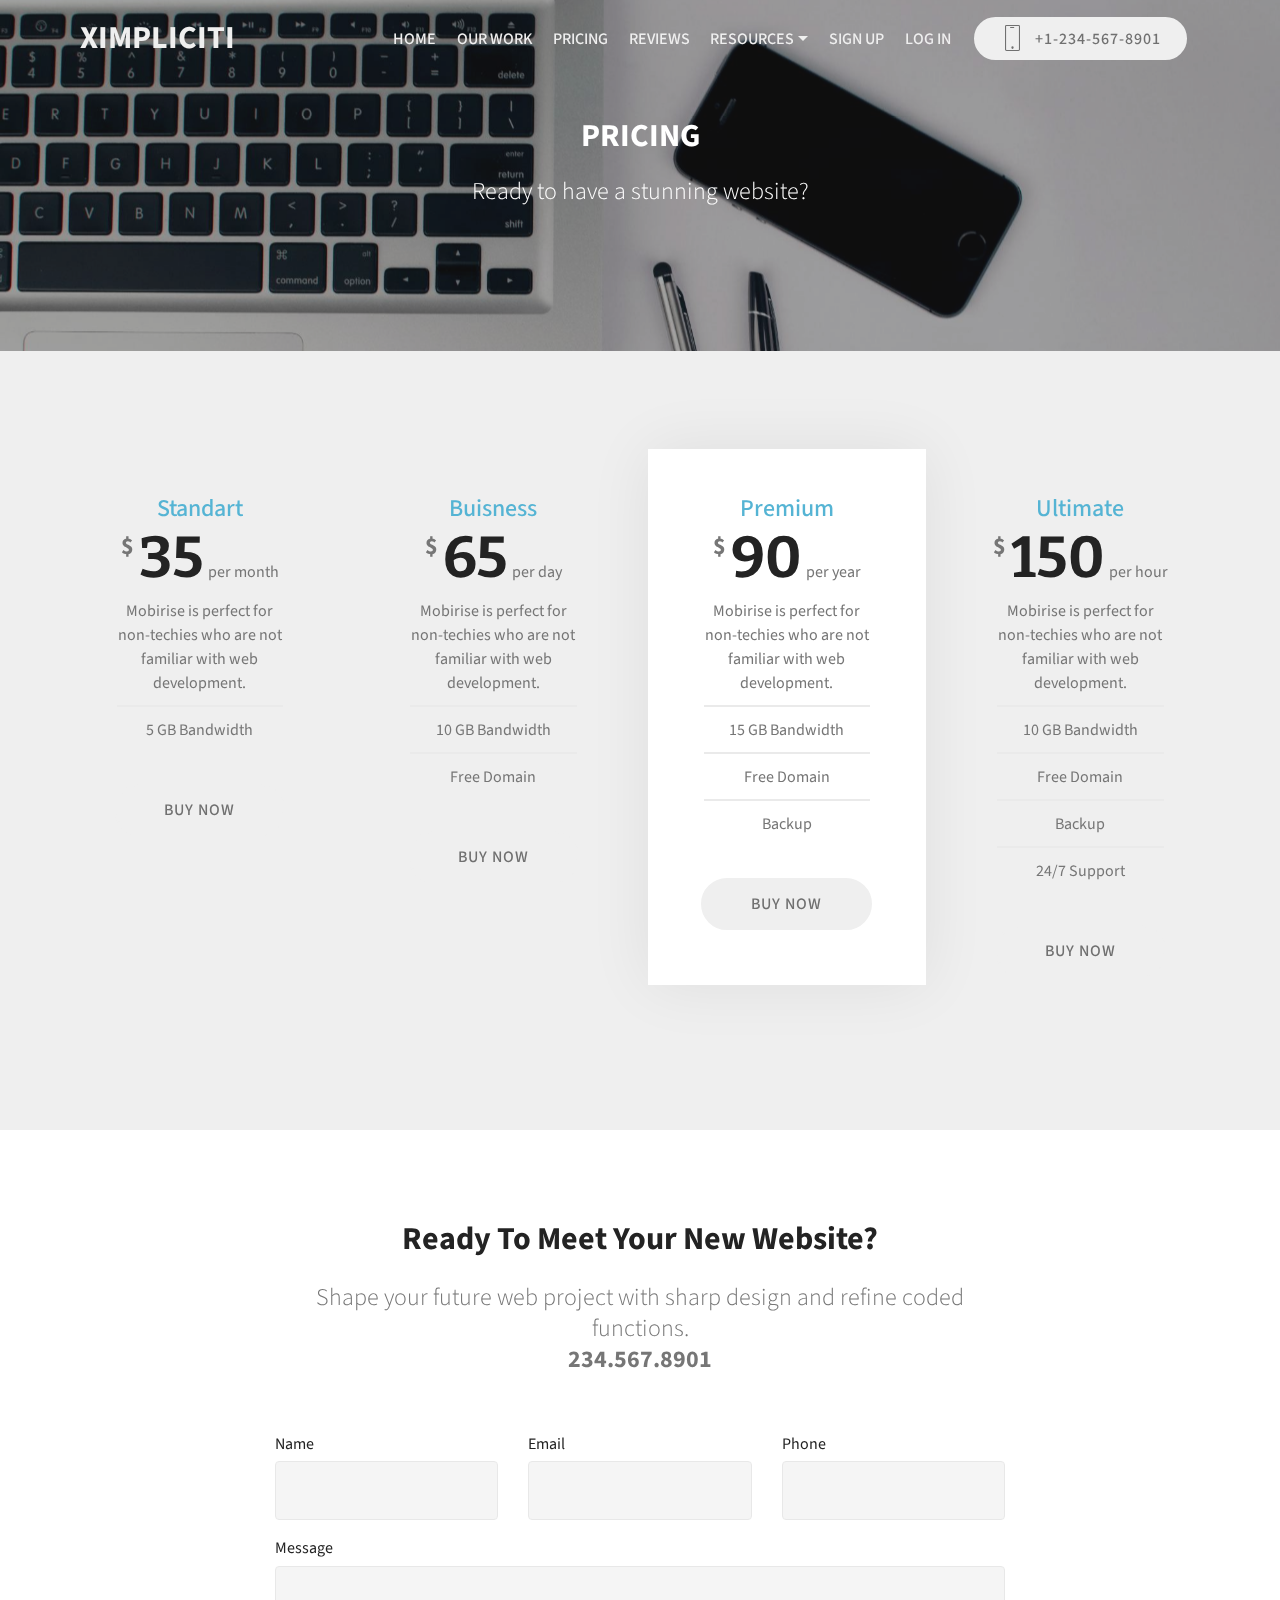
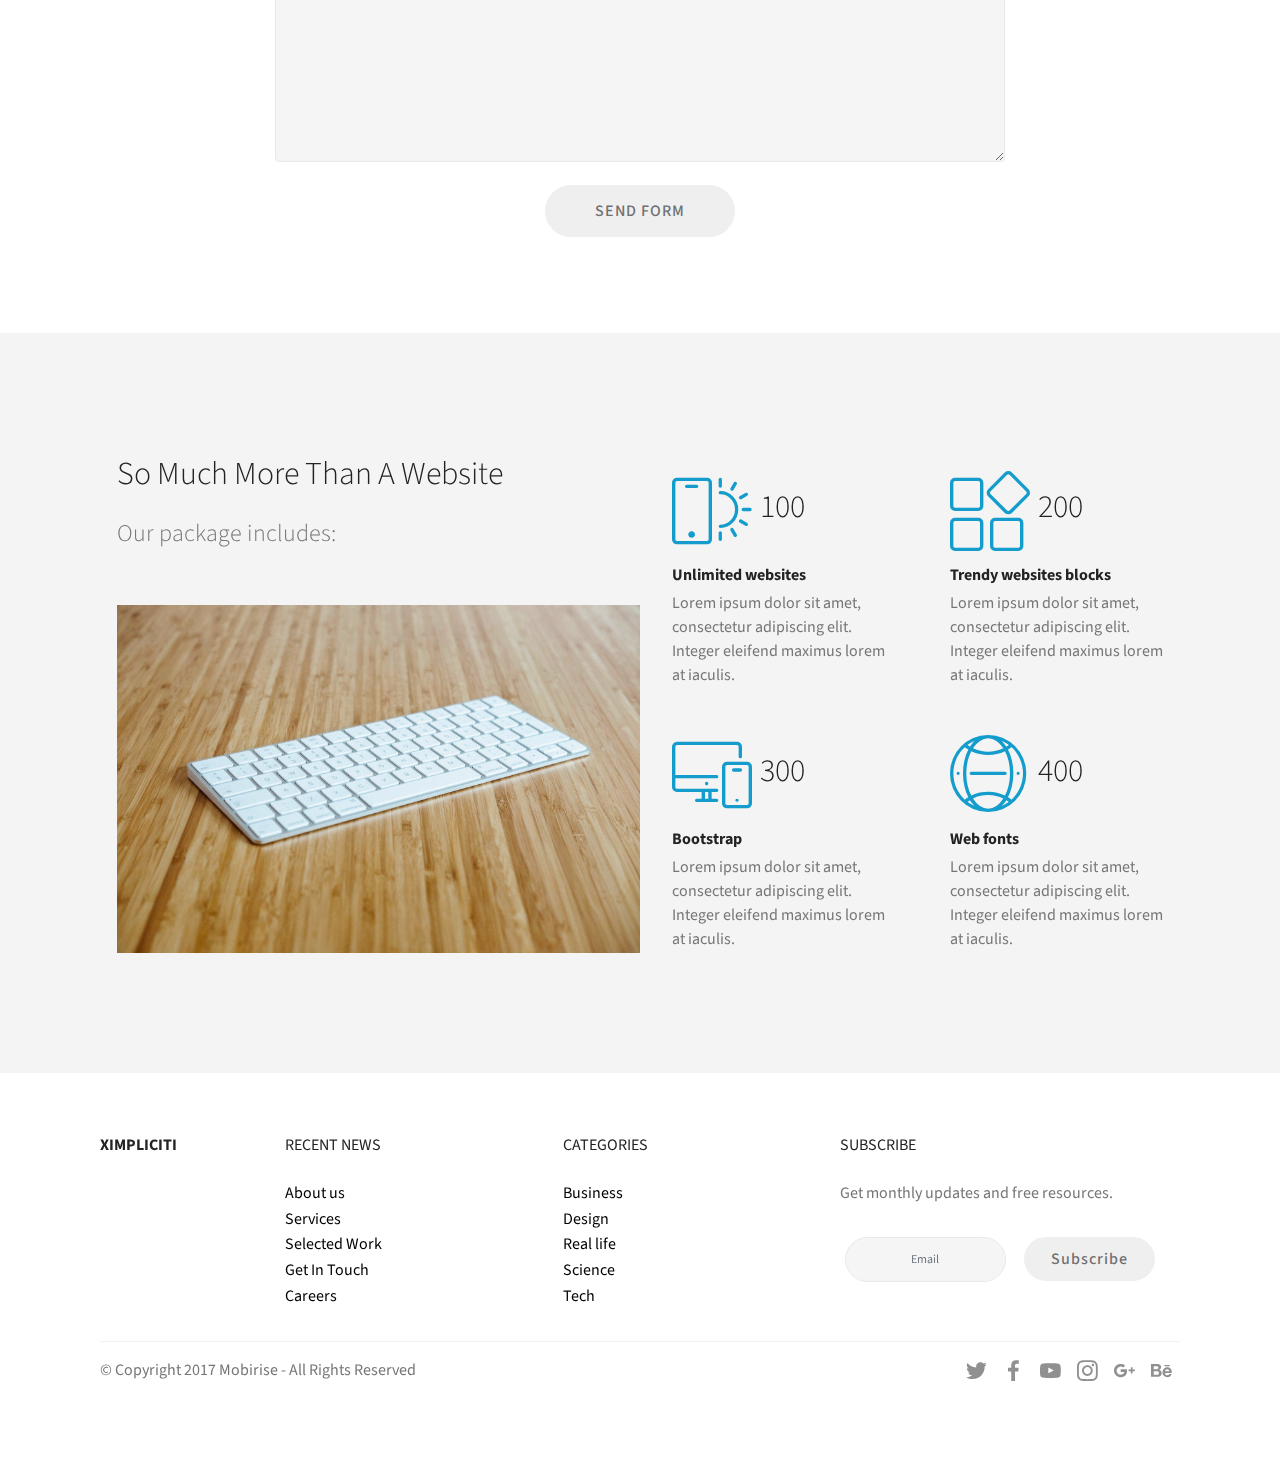
<file: page2.html>
<!DOCTYPE html>
<html >
<head>
  <!-- Site made with Mobirise Website Builder v4.6.5, https://mobirise.com -->
  <meta charset="UTF-8">
  <meta http-equiv="X-UA-Compatible" content="IE=edge">
  <meta name="generator" content="Mobirise v4.6.5, mobirise.com">
  <meta name="viewport" content="width=device-width, initial-scale=1, minimum-scale=1">
  <link rel="shortcut icon" href="assets/images/logo2.png" type="image/x-icon">
  <meta name="description" content="Web Page Builder Description">
  <title>PRICING</title>
  <link rel="stylesheet" href="assets/web/assets/mobirise-icons/mobirise-icons.css">
  <link rel="stylesheet" href="assets/tether/tether.min.css">
  <link rel="stylesheet" href="assets/bootstrap/css/bootstrap.min.css">
  <link rel="stylesheet" href="assets/bootstrap/css/bootstrap-grid.min.css">
  <link rel="stylesheet" href="assets/bootstrap/css/bootstrap-reboot.min.css">
  <link rel="stylesheet" href="assets/socicon/css/styles.css">
  <link rel="stylesheet" href="assets/dropdown/css/style.css">
  <link rel="stylesheet" href="assets/theme/css/style.css">
  <link rel="stylesheet" href="assets/mobirise/css/mbr-additional.css" type="text/css">
  
  
  
</head>
<body>
  <section class="menu cid-qJDNgodKjc" once="menu" id="menu2-n">

    

    <nav class="navbar navbar-expand beta-menu navbar-dropdown align-items-center navbar-fixed-top navbar-toggleable-sm bg-color transparent">
        <button class="navbar-toggler navbar-toggler-right" type="button" data-toggle="collapse" data-target="#navbarSupportedContent" aria-controls="navbarSupportedContent" aria-expanded="false" aria-label="Toggle navigation">
            <div class="hamburger">
                <span></span>
                <span></span>
                <span></span>
                <span></span>
            </div>
        </button>
        <div class="menu-logo">
            <div class="navbar-brand">
                
                <span class="navbar-caption-wrap"><a class="navbar-caption text-primary display-2" href="index.html">
                        XIMPLICITI</a></span>
            </div>
        </div>
        <div class="collapse navbar-collapse" id="navbarSupportedContent">
            <ul class="navbar-nav nav-dropdown" data-app-modern-menu="true"><li class="nav-item"><a class="nav-link link text-primary display-4" href="index.html">HOME</a></li><li class="nav-item">
                    <a class="nav-link link text-primary display-4" href="page1.html">OUR WORK</a>
                </li><li class="nav-item"><a class="nav-link link text-primary display-4" href="page2.html">PRICING</a></li><li class="nav-item"><a class="nav-link link text-primary display-4" href="page3.html">REVIEWS</a></li><li class="nav-item dropdown"><a class="nav-link link dropdown-toggle text-primary display-4" href="https://mobirise.com" data-toggle="dropdown-submenu" aria-expanded="false">RESOURCES</a><div class="dropdown-menu"><a class="dropdown-item text-primary display-4" href="https://mobirise.com">VIDEOS</a><a class="dropdown-item text-primary display-4" href="https://mobirise.com">BLOGS<br></a><a class="dropdown-item text-primary display-4" href="https://mobirise.com">INFOGRAPHICS<br></a><a class="dropdown-item text-primary display-4" href="https://mobirise.com">CASE STUDIES<br></a></div></li><li class="nav-item"><a class="nav-link link text-primary display-4" href="https://mobirise.com" aria-expanded="false">SIGN UP</a></li><li class="nav-item"><a class="nav-link link text-primary display-4" href="https://mobirise.com" aria-expanded="false">LOG IN</a></li></ul>
            <div class="navbar-buttons mbr-section-btn"><a class="btn btn-sm btn-primary display-4" href="tel:+1-234-567-8901">
                    <span class="btn-icon mbri-mobile mbr-iconfont mbr-iconfont-btn">
                    </span>
                    +1-234-567-8901
                </a></div>
        </div>
    </nav>
</section>

<section class="engine"><a href="https://mobirise.ws/l">html website creator</a></section><section class="mbr-section content5 cid-qJDNgp1pqK mbr-parallax-background" id="content5-o">

    

    <div class="mbr-overlay" style="opacity: 0.4; background-color: rgb(35, 35, 35);">
    </div>

    <div class="container">
        <div class="media-container-row">
            <div class="title col-12 col-md-8">
                <h2 class="align-center mbr-bold mbr-white pb-3 mbr-fonts-style display-2">
                    PRICING</h2>
                <h3 class="mbr-section-subtitle align-center mbr-light mbr-white pb-3 mbr-fonts-style display-5">
                    Ready to have a stunning website?</h3>
                
                
            </div>
        </div>
    </div>
</section>

<section class="cid-qJDOJQss1Y" id="pricing-tables2-v">

    

    

    <div class="container">
        <div class="media-container-row">

            <div class="plan col-12 mx-2 my-2 justify-content-center col-lg-3">
                <div class="plan-header text-center pt-5">
                    <h3 class="plan-title mbr-fonts-style display-5">
                        Standart
                    </h3>
                    <div class="plan-price">
                        <span class="price-value mbr-fonts-style display-5">
                            $
                        </span>
                        <span class="price-figure mbr-fonts-style display-1">
                            35</span>
                        <small class="price-term mbr-fonts-style display-7">
                            per month
                        </small>
                    </div>
                </div>
                <div class="plan-body">
                    <div class="plan-list align-center">
                        <ul class="list-group list-group-flush mbr-fonts-style display-7">
                            <li class="list-group-item">
                                Mobirise is perfect for non-techies who are not familiar with web development.
                            </li>
                            <li class="list-group-item">
                                5 GB Bandwidth
                            </li>
                        </ul>
                    </div>
                    <div class="mbr-section-btn text-center py-4 pb-5">
                        <a href="https://mobirise.com" class="btn btn-primary display-4">BUY NOW</a>
                    </div>
                </div>
            </div>

            <div class="plan col-12 mx-2 my-2 justify-content-center col-lg-3">
                <div class="plan-header text-center pt-5">
                    <h3 class="plan-title mbr-fonts-style display-5">
                        Buisness
                    </h3>
                    <div class="plan-price">
                        <span class="price-value mbr-fonts-style display-5">
                            $
                        </span>
                        <span class="price-figure mbr-fonts-style display-1">
                            65</span>
                        <small class="price-term mbr-fonts-style display-7">
                            per day
                        </small>
                    </div>
                </div>
                <div class="plan-body">
                    <div class="plan-list align-center">
                        <ul class="list-group list-group-flush mbr-fonts-style display-7">
                            <li class="list-group-item">
                                Mobirise is perfect for non-techies who are not familiar with web development.
                            </li>
                            <li class="list-group-item">
                                10 GB Bandwidth
                            </li>
                            <li class="list-group-item">
                                Free Domain
                            </li>
                        </ul>
                    </div>
                    <div class="mbr-section-btn text-center py-4 pb-5">
                        <a href="https://mobirise.com" class="btn btn-primary display-4">BUY NOW</a>
                    </div>
                </div>
            </div>

            <div class="plan col-12 mx-2 my-2 justify-content-center favorite col-lg-3">
                <div class="plan-header text-center pt-5">
                    <h3 class="plan-title mbr-fonts-style display-5">
                        Premium
                    </h3>
                    <div class="plan-price">
                        <span class="price-value mbr-fonts-style display-5">
                            $
                        </span>
                        <span class="price-figure mbr-fonts-style display-1">
                            90</span>
                        <small class="price-term mbr-fonts-style display-7">
                            per year
                        </small>
                    </div>
                </div>
                <div class="plan-body">
                    <div class="plan-list align-center">
                        <ul class="list-group list-group-flush mbr-fonts-style display-7">
                            <li class="list-group-item">
                                Mobirise is perfect for non-techies who are not familiar with web development.
                            </li>
                            <li class="list-group-item">
                                15 GB Bandwidth
                            </li>
                            <li class="list-group-item">
                                Free Domain
                            </li>
                            <li class="list-group-item">
                                Backup
                            </li>
                        </ul>
                    </div>
                    <div class="mbr-section-btn text-center py-4 pb-5">
                        <a href="https://mobirise.com" class="btn btn-primary display-4">BUY NOW</a>
                    </div>
                </div>
            </div>

            <div class="plan col-12 mx-2 my-2 justify-content-center col-lg-3">
                <div class="plan-header text-center pt-5">
                    <h3 class="plan-title mbr-fonts-style display-5">
                        Ultimate
                    </h3>
                    <div class="plan-price">
                        <span class="price-value mbr-fonts-style display-5">
                            $
                        </span>
                        <span class="price-figure mbr-fonts-style display-1">
                            150</span>
                        <small class="price-term mbr-fonts-style display-7">
                            per hour
                        </small>
                    </div>
                </div>
                <div class="plan-body">
                    <div class="plan-list align-center">
                        <ul class="list-group list-group-flush mbr-fonts-style display-7">
                            <li class="list-group-item">
                                Mobirise is perfect for non-techies who are not familiar with web development.
                            </li>
                            <li class="list-group-item">
                                10 GB Bandwidth
                            </li>
                            <li class="list-group-item">
                                Free Domain
                            </li>
                            <li class="list-group-item">
                                Backup
                            </li>
                            <li class="list-group-item">
                                24/7 Support
                            </li>
                        </ul>
                    </div>
                    <div class="mbr-section-btn text-center py-4 pb-5">
                        <a href="https://mobirise.com" class="btn btn-primary display-4">BUY NOW</a>
                    </div>
                </div>
            </div>

        </div>
    </div>
</section>

<section class="mbr-section form1 cid-qJDNgrsjfU" id="form1-r">

    

    
    <div class="container">
        <div class="row justify-content-center">
            <div class="title col-12 col-lg-8">
                <h2 class="mbr-section-title align-center pb-3 mbr-fonts-style display-2"><strong>
                    Ready To Meet Your New Website?</strong></h2>
                <h3 class="mbr-section-subtitle align-center mbr-light pb-3 mbr-fonts-style display-5">Shape your future web project with sharp design and refine coded functions.<div><strong>234.567.8901</strong></div></h3>
            </div>
        </div>
    </div>
    <div class="container">
        <div class="row justify-content-center">
            <div class="media-container-column col-lg-8" data-form-type="formoid">
                    <div data-form-alert="" hidden="">
                        Thanks for filling out the form!
                    </div>
            
                    <form class="mbr-form" action="https://mobirise.com/" method="post" data-form-title="Mobirise Form"><input type="hidden" name="email" data-form-email="true" value="zckUWxWeQXsIJxos0Vq89YsI5PeYQimdePSP1E+UNt7OqZ3+Q8akY9x66cuxjdpOeZZHdUtqcg11zuyU6LPyBgdSRbkNtdykK0RVotwjT0w1FzDhxw6o1KFRaJkQBhxz" data-form-field="Email">
                        <div class="row row-sm-offset">
                            <div class="col-md-4 multi-horizontal" data-for="name">
                                <div class="form-group">
                                    <label class="form-control-label mbr-fonts-style display-7" for="name-form1-r">Name</label>
                                    <input type="text" class="form-control" name="name" data-form-field="Name" required="" id="name-form1-r">
                                </div>
                            </div>
                            <div class="col-md-4 multi-horizontal" data-for="email">
                                <div class="form-group">
                                    <label class="form-control-label mbr-fonts-style display-7" for="email-form1-r">Email</label>
                                    <input type="email" class="form-control" name="email" data-form-field="Email" required="" id="email-form1-r">
                                </div>
                            </div>
                            <div class="col-md-4 multi-horizontal" data-for="phone">
                                <div class="form-group">
                                    <label class="form-control-label mbr-fonts-style display-7" for="phone-form1-r">Phone</label>
                                    <input type="tel" class="form-control" name="phone" data-form-field="Phone" id="phone-form1-r">
                                </div>
                            </div>
                        </div>
                        <div class="form-group" data-for="message">
                            <label class="form-control-label mbr-fonts-style display-7" for="message-form1-r">Message</label>
                            <textarea type="text" class="form-control" name="message" rows="7" data-form-field="Message" id="message-form1-r"></textarea>
                        </div>
            
                        <span class="input-group-btn">
                            <button href="" type="submit" class="btn btn-primary btn-form display-4">SEND FORM</button>
                        </span>
                    </form>
            </div>
        </div>
    </div>
</section>

<section class="counters2 counters cid-qJDO2KxGYM" id="counters2-t">

    

    

    <div class="container pt-4 mt-2">
        <div class="media-container-row">
            <div class="media-block" style="width: 50%;">
                <h2 class="mbr-section-title pb-3 align-left mbr-fonts-style display-2">So Much More Than A Website</h2>
                <h3 class="mbr-section-subtitle pb-5 align-left mbr-fonts-style display-5">Our package includes:</h3>
                <div class="mbr-figure">
                    <img src="assets/images/mbr-1-1620x1080.jpg" alt="" title="">
                </div>
            </div>
            <div class="cards-block">
                <div class="cards-container">
                    <div class="card px-3 align-left col-12 col-md-6">
                        <div class="panel-item p-3">
                            <div class="card-img pb-3">
                                <span class="mbri-mobirise mbr-iconfont pr-2"></span>
                                <h3 class="count py-3 mbr-fonts-style display-2">
                                    100
                                </h3>
                            </div>
                            <div class="card-text">
                                <h4 class="mbr-content-title mbr-bold mbr-fonts-style display-7">
                                    Unlimited websites
                                </h4>
                                <p class="mbr-content-text mbr-fonts-style display-7">
                                    Lorem ipsum dolor sit amet, consectetur adipiscing elit. Integer eleifend maximus lorem at iaculis.
                                </p>
                            </div>
                        </div>
                    </div>
                    <div class="card px-3 align-left col-12 col-md-6">
                        <div class="panel-item p-3">
                            <div class="card-img pb-3">
                                <span class="mbri-extension mbr-iconfont pr-2"></span>
                                <h3 class="count py-3 mbr-fonts-style display-2">
                                    200
                                </h3>
                            </div>
                            <div class="card-text">
                                <h4 class="mbr-content-title mbr-bold mbr-fonts-style display-7">
                                    Trendy websites blocks
                                </h4>
                                <p class="mbr-content-text mbr-fonts-style display-7">
                                    Lorem ipsum dolor sit amet, consectetur adipiscing elit. Integer eleifend maximus lorem at iaculis.
                                </p>
                            </div>
                        </div>
                    </div>
                    <div class="card px-3 align-left col-12 col-md-6">
                        <div class="panel-item p-3">
                            <div class="card-img pb-3">
                                <span class="mbri-responsive mbr-iconfont pr-2"></span>
                                <h3 class="count py-3 mbr-fonts-style display-2">
                                    300
                                </h3>
                            </div>
                            <div class="card-text">
                                <h4 class="mbr-content-title mbr-bold mbr-fonts-style display-7">
                                    Bootstrap
                                </h4>
                                <p class="mbr-content-text mbr-fonts-style display-7">
                                        Lorem ipsum dolor sit amet, consectetur adipiscing elit. Integer eleifend maximus lorem at iaculis. 
                                </p>
                            </div>
                        </div>
                    </div>
                    <div class="card px-3 align-left col-12 col-md-6">
                        <div class="panel-item p-3">
                            <div class="card-img pb-3">
                                <span class="mbri-globe-2 mbr-iconfont pr-2"></span>
                                <h3 class="count py-3 mbr-fonts-style display-2">
                                    400
                                </h3>
                            </div>
                            <div class="card-texts">
                                <h4 class="mbr-content-title mbr-bold mbr-fonts-style display-7">
                                    Web fonts
                                </h4>
                                <p class="mbr-content-text mbr-fonts-style display-7">
                                        Lorem ipsum dolor sit amet, consectetur adipiscing elit. Integer eleifend maximus lorem at iaculis.
                                </p>
                            </div>
                        </div>
                    </div>
                </div>
            </div>
        </div>
    </div>
</section>

<section class="footer3 cid-qJDNgsvl6b" id="footer3-s">

    

    

    <div class="container">
        <div class="media-container-row content">
            <div class="col-md-2 col-sm-4">
                
                <p class="mbr-fonts-style foot-logo display-7"><strong>XIMPLICITI</strong></p>
            </div>
            <div class="col-md-3 col-sm-4">
                <p class="mb-4 mbr-fonts-style foot-title display-7">
                    RECENT NEWS
                </p>
                <p class="mbr-text mbr-links-column mbr-fonts-style display-7">
                    <a href="#" class="text-black">About us</a>
                    <br><a href="#" class="text-black">Services</a>
                    <br><a href="#" class="text-black">Selected Work</a>
                    <br><a href="#" class="text-black">Get In Touch</a>
                    <br><a href="#" class="text-black">Careers</a>
                </p>
            </div>
            <div class="col-md-3 col-sm-4">
                <p class="mb-4 mbr-fonts-style foot-title display-7">
                    CATEGORIES
                </p>
                <p class="mbr-text mbr-fonts-style mbr-links-column display-7">
                    <a href="#" class="text-black">Business</a>
                    <br><a href="#" class="text-black">Design</a>
                    <br><a href="#" class="text-black">Real life</a>
                    <br><a href="#" class="text-black">Science</a>
                    <br><a href="#" class="text-black">Tech</a>
                </p>
            </div>
            <div class="col-md-4 col-sm-12">
                <p class="mb-4 mbr-fonts-style foot-title display-7">
                    SUBSCRIBE
                </p>
                <p class="mbr-text form-text mbr-fonts-style display-7">
                    Get monthly updates and free resources.
                </p>
                <div class="media-container-column" data-form-type="formoid">
                    <div data-form-alert="" hidden="" class="align-center">
                        Thanks for filling out the form!
                    </div>

                    <form class="form-inline" action="https://mobirise.com/" method="post" data-form-title="Mobirise Form">
                        <input type="hidden" value="Hu16jxViagiC66MsWL3I/XWw7C+YkpFvZd+lwZZ1/03KWgtKYhPpQuN2nEde7oQcYe4TQ7B+4S3hv/cRhSY6dY8vU/rmaWexNFzLyzq9tJNDa7FzE+No/sGl/WLP/dQF" data-form-email="true">
                        <div class="form-group">
                            <input type="email" class="form-control input-sm input-inverse my-2" name="email" required="" data-form-field="Email" placeholder="Email" id="email-footer3-s">
                        </div>
                        <div class="input-group-btn m-2">
                            <button href="" class="btn btn-primary display-4" type="submit" role="button">Subscribe</button>
                        </div>
                    </form>
                </div>

            </div>
        </div>
        <div class="footer-lower">
            <div class="media-container-row">
                <div class="col-sm-12">
                    <hr>
                </div>
            </div>
            <div class="media-container-row">
                <div class="col-sm-6 copyright">
                    <p class="mbr-text mbr-fonts-style display-7">
                        © Copyright 2017 Mobirise - All Rights Reserved
                    </p>
                </div>
                <div class="col-md-6">
                    <div class="social-list align-right">
                        <div class="soc-item">
                            <a href="https://twitter.com/mobirise" target="_blank">
                                <span class="socicon-twitter socicon mbr-iconfont mbr-iconfont-social"></span>
                            </a>
                        </div>
                        <div class="soc-item">
                            <a href="https://www.facebook.com/pages/Mobirise/1616226671953247" target="_blank">
                                <span class="socicon-facebook socicon mbr-iconfont mbr-iconfont-social"></span>
                            </a>
                        </div>
                        <div class="soc-item">
                            <a href="https://www.youtube.com/c/mobirise" target="_blank">
                                <span class="socicon-youtube socicon mbr-iconfont mbr-iconfont-social"></span>
                            </a>
                        </div>
                        <div class="soc-item">
                            <a href="https://instagram.com/mobirise" target="_blank">
                                <span class="socicon-instagram socicon mbr-iconfont mbr-iconfont-social"></span>
                            </a>
                        </div>
                        <div class="soc-item">
                            <a href="https://plus.google.com/u/0/+Mobirise" target="_blank">
                                <span class="socicon-googleplus socicon mbr-iconfont mbr-iconfont-social"></span>
                            </a>
                        </div>
                        <div class="soc-item">
                            <a href="https://www.behance.net/Mobirise" target="_blank">
                                <span class="socicon-behance socicon mbr-iconfont mbr-iconfont-social"></span>
                            </a>
                        </div>
                    </div>
                </div>
            </div>
        </div>
    </div>
</section>


  <script src="assets/web/assets/jquery/jquery.min.js"></script>
  <script src="assets/popper/popper.min.js"></script>
  <script src="assets/tether/tether.min.js"></script>
  <script src="assets/bootstrap/js/bootstrap.min.js"></script>
  <script src="assets/smoothscroll/smooth-scroll.js"></script>
  <script src="assets/touchswipe/jquery.touch-swipe.min.js"></script>
  <script src="assets/parallax/jarallax.min.js"></script>
  <script src="assets/viewportchecker/jquery.viewportchecker.js"></script>
  <script src="assets/dropdown/js/script.min.js"></script>
  <script src="assets/theme/js/script.js"></script>
  <script src="assets/formoid/formoid.min.js"></script>
  
  
</body>
</html>
</file>
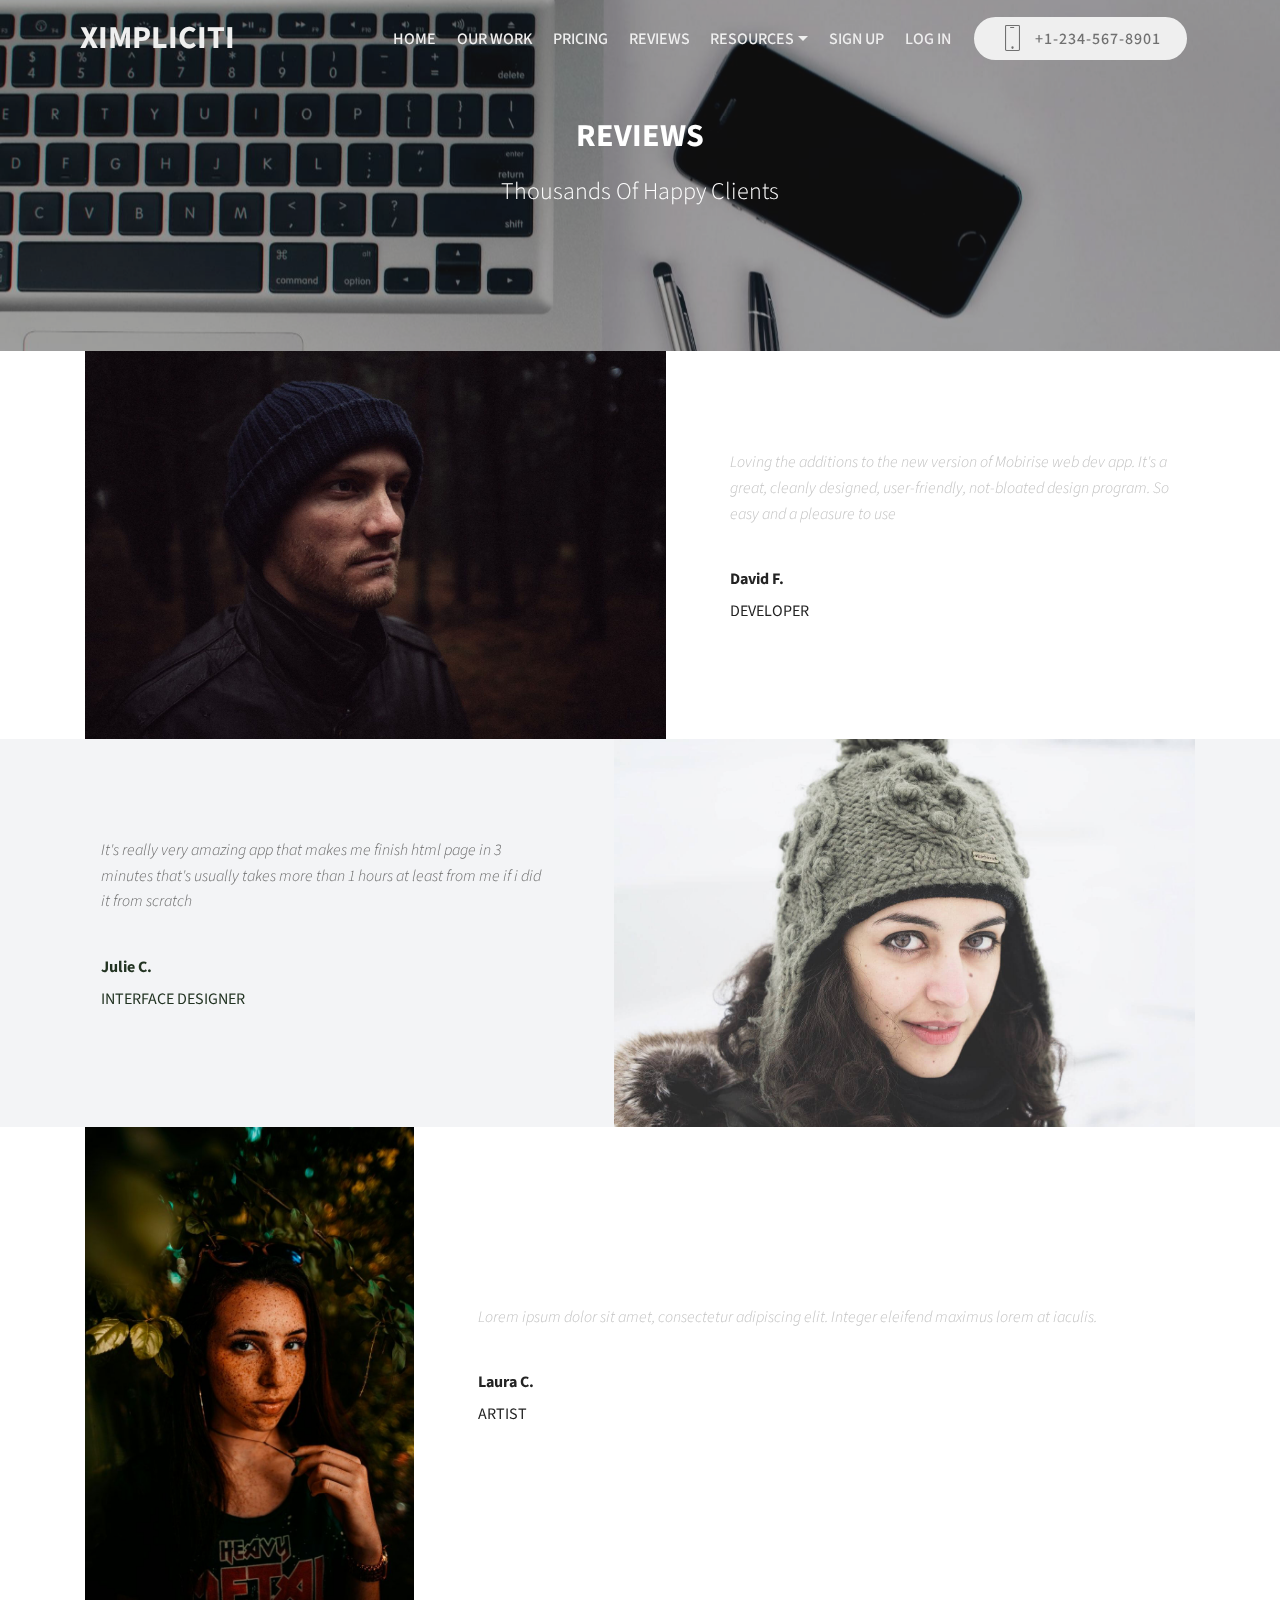
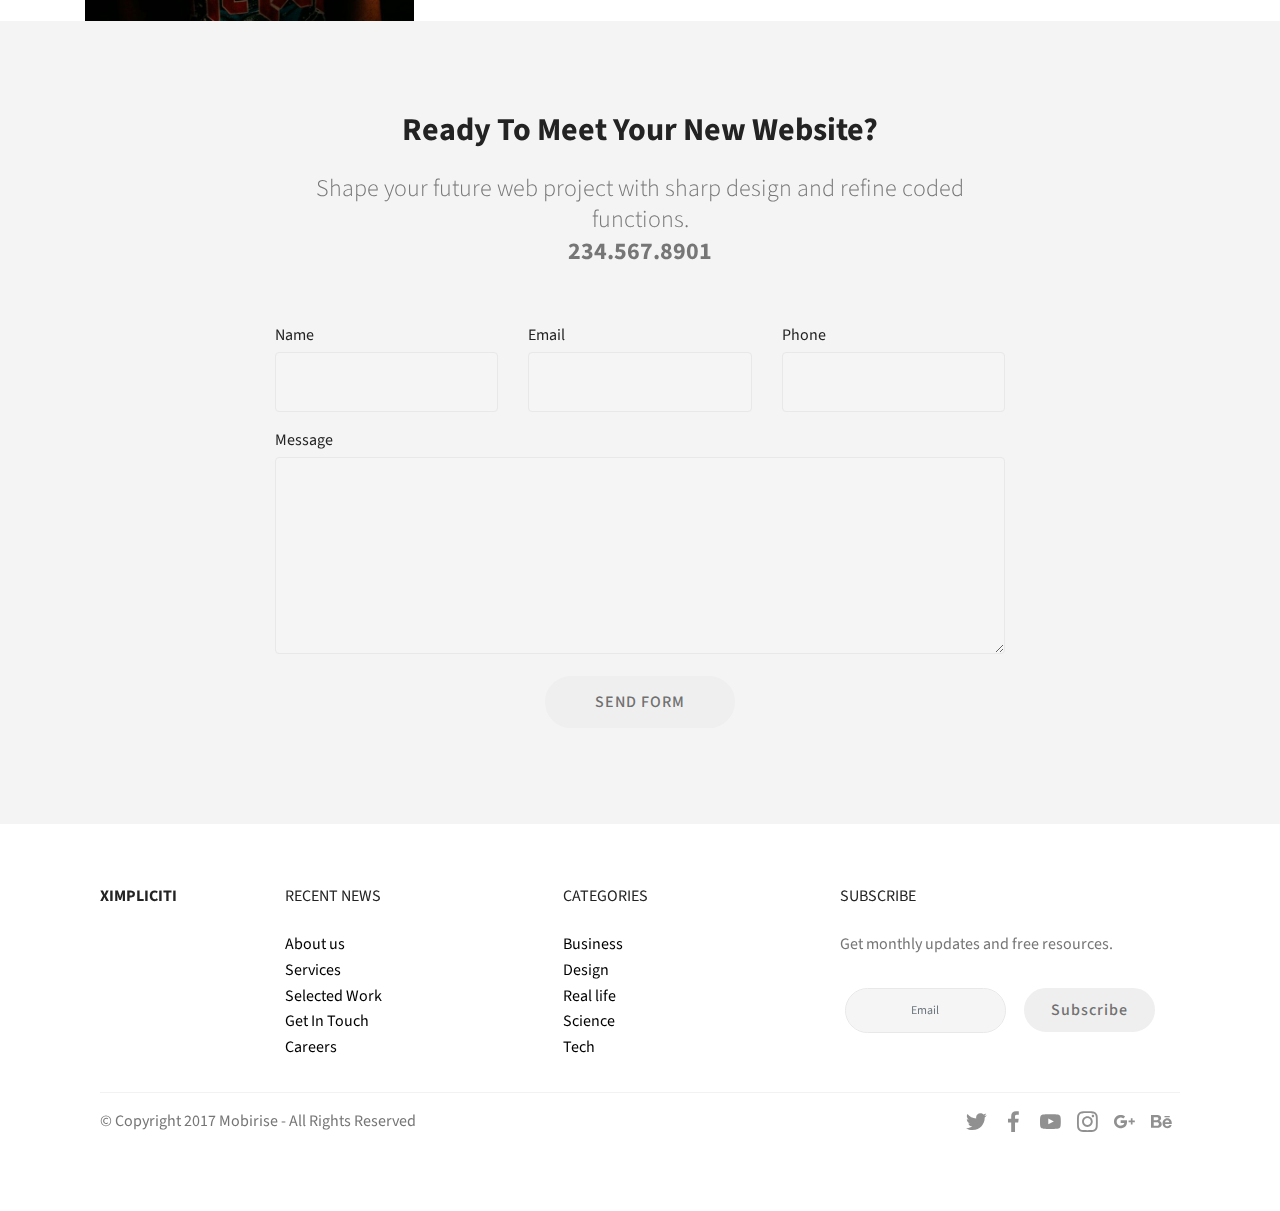
<file: page3.html>
<!DOCTYPE html>
<html >
<head>
  <!-- Site made with Mobirise Website Builder v4.6.5, https://mobirise.com -->
  <meta charset="UTF-8">
  <meta http-equiv="X-UA-Compatible" content="IE=edge">
  <meta name="generator" content="Mobirise v4.6.5, mobirise.com">
  <meta name="viewport" content="width=device-width, initial-scale=1, minimum-scale=1">
  <link rel="shortcut icon" href="assets/images/logo2.png" type="image/x-icon">
  <meta name="description" content="Web Page Builder Description">
  <title>REVIEWS</title>
  <link rel="stylesheet" href="assets/web/assets/mobirise-icons/mobirise-icons.css">
  <link rel="stylesheet" href="assets/tether/tether.min.css">
  <link rel="stylesheet" href="assets/bootstrap/css/bootstrap.min.css">
  <link rel="stylesheet" href="assets/bootstrap/css/bootstrap-grid.min.css">
  <link rel="stylesheet" href="assets/bootstrap/css/bootstrap-reboot.min.css">
  <link rel="stylesheet" href="assets/socicon/css/styles.css">
  <link rel="stylesheet" href="assets/dropdown/css/style.css">
  <link rel="stylesheet" href="assets/theme/css/style.css">
  <link rel="stylesheet" href="assets/mobirise/css/mbr-additional.css" type="text/css">
  
  
  
</head>
<body>
  <section class="menu cid-qJDORCJUvO" once="menu" id="menu2-w">

    

    <nav class="navbar navbar-expand beta-menu navbar-dropdown align-items-center navbar-fixed-top navbar-toggleable-sm bg-color transparent">
        <button class="navbar-toggler navbar-toggler-right" type="button" data-toggle="collapse" data-target="#navbarSupportedContent" aria-controls="navbarSupportedContent" aria-expanded="false" aria-label="Toggle navigation">
            <div class="hamburger">
                <span></span>
                <span></span>
                <span></span>
                <span></span>
            </div>
        </button>
        <div class="menu-logo">
            <div class="navbar-brand">
                
                <span class="navbar-caption-wrap"><a class="navbar-caption text-primary display-2" href="index.html">
                        XIMPLICITI</a></span>
            </div>
        </div>
        <div class="collapse navbar-collapse" id="navbarSupportedContent">
            <ul class="navbar-nav nav-dropdown" data-app-modern-menu="true"><li class="nav-item"><a class="nav-link link text-primary display-4" href="index.html">HOME</a></li><li class="nav-item">
                    <a class="nav-link link text-primary display-4" href="page1.html">OUR WORK</a>
                </li><li class="nav-item"><a class="nav-link link text-primary display-4" href="page2.html">PRICING</a></li><li class="nav-item"><a class="nav-link link text-primary display-4" href="page3.html">REVIEWS</a></li><li class="nav-item dropdown"><a class="nav-link link dropdown-toggle text-primary display-4" href="https://mobirise.com" data-toggle="dropdown-submenu" aria-expanded="false">RESOURCES</a><div class="dropdown-menu"><a class="dropdown-item text-primary display-4" href="https://mobirise.com">VIDEOS</a><a class="dropdown-item text-primary display-4" href="https://mobirise.com">BLOGS<br></a><a class="dropdown-item text-primary display-4" href="https://mobirise.com">INFOGRAPHICS<br></a><a class="dropdown-item text-primary display-4" href="https://mobirise.com">CASE STUDIES<br></a></div></li><li class="nav-item"><a class="nav-link link text-primary display-4" href="https://mobirise.com" aria-expanded="false">SIGN UP</a></li><li class="nav-item"><a class="nav-link link text-primary display-4" href="https://mobirise.com" aria-expanded="false">LOG IN</a></li></ul>
            <div class="navbar-buttons mbr-section-btn"><a class="btn btn-sm btn-primary display-4" href="tel:+1-234-567-8901">
                    <span class="btn-icon mbri-mobile mbr-iconfont mbr-iconfont-btn">
                    </span>
                    +1-234-567-8901
                </a></div>
        </div>
    </nav>
</section>

<section class="engine"><a href="https://mobirise.ws">Mobirise</a></section><section class="mbr-section content5 cid-qJDORDq5ph mbr-parallax-background" id="content5-x">

    

    <div class="mbr-overlay" style="opacity: 0.4; background-color: rgb(35, 35, 35);">
    </div>

    <div class="container">
        <div class="media-container-row">
            <div class="title col-12 col-md-8">
                <h2 class="align-center mbr-bold mbr-white pb-3 mbr-fonts-style display-2">
                    REVIEWS</h2>
                <h3 class="mbr-section-subtitle align-center mbr-light mbr-white pb-3 mbr-fonts-style display-5">
                    Thousands Of Happy Clients</h3>
                
                
            </div>
        </div>
    </div>
</section>

<section class="testimonials2 cid-qJDS2JcNXT" id="testimonials2-13">

    

    

    <div class="container">
        <div class="media-container-row">
            <div class="mbr-figure pr-lg-5" style="width: 130%;">
              <img src="assets/images/face4.jpg">
            </div>
            <div class="media-content px-3 align-self-center mbr-white py-2">
                    <p class="mbr-text testimonial-text mbr-fonts-style display-7">
                       Loving the additions to the new version of Mobirise web dev app. It's a great, cleanly designed, user-friendly, not-bloated design program. So easy and a pleasure to use
                    </p>
                    <p class="mbr-author-name pt-4 mb-2 mbr-fonts-style display-7">
                       David F.
                    </p>
                    <p class="mbr-author-desc mbr-fonts-style display-7">
                       DEVELOPER
                    </p>
            </div>
        </div>
    </div>
</section>

<section class="testimonials3 cid-qJDS39oOA6" id="testimonials3-14">

    

    

    <div class="container">
        <div class="media-container-row">
            <div class="media-content px-3 align-self-center mbr-white py-2">
                <p class="mbr-text testimonial-text mbr-fonts-style display-7">
                   It's really very amazing app that makes me finish html page in 3 minutes that's usually takes more than 1 hours at least from me if i did it from scratch
                </p>
                <p class="mbr-author-name pt-4 mb-2 mbr-fonts-style display-7">
                   Julie C.
                </p>
                <p class="mbr-author-desc mbr-fonts-style display-7">
                   INTERFACE DESIGNER
                </p>
            </div>

            <div class="mbr-figure pl-lg-5" style="width: 130%;">
              <img src="assets/images/face5.jpg">
            </div>
        </div>
    </div>
</section>

<section class="testimonials2 cid-qJDS54gSeo" id="testimonials2-15">

    

    

    <div class="container">
        <div class="media-container-row">
            <div class="mbr-figure pr-lg-5" style="width: 50%;">
              <img src="assets/images/mbr-720x1080.jpg" alt="" title="">
            </div>
            <div class="media-content px-3 align-self-center mbr-white py-2">
                    <p class="mbr-text testimonial-text mbr-fonts-style display-7">
                       Lorem ipsum dolor sit amet, consectetur adipiscing elit. Integer eleifend maximus lorem at iaculis.
                    </p>
                    <p class="mbr-author-name pt-4 mb-2 mbr-fonts-style display-7">
                       Laura C.</p>
                    <p class="mbr-author-desc mbr-fonts-style display-7">
                       ARTIST</p>
            </div>
        </div>
    </div>
</section>

<section class="mbr-section form1 cid-qJDORFfegq" id="form1-z">

    

    
    <div class="container">
        <div class="row justify-content-center">
            <div class="title col-12 col-lg-8">
                <h2 class="mbr-section-title align-center pb-3 mbr-fonts-style display-2"><strong>
                    Ready To Meet Your New Website?</strong></h2>
                <h3 class="mbr-section-subtitle align-center mbr-light pb-3 mbr-fonts-style display-5">Shape your future web project with sharp design and refine coded functions.<div><strong>234.567.8901</strong></div></h3>
            </div>
        </div>
    </div>
    <div class="container">
        <div class="row justify-content-center">
            <div class="media-container-column col-lg-8" data-form-type="formoid">
                    <div data-form-alert="" hidden="">
                        Thanks for filling out the form!
                    </div>
            
                    <form class="mbr-form" action="https://mobirise.com/" method="post" data-form-title="Mobirise Form"><input type="hidden" name="email" data-form-email="true" value="GZPt+rKFwqb+ojY/5Mg+2/BMRorDvMUyEzSClLfzjOLOrKrwPwAUHnmRDNj/HhukRXMR1sFUj9G6pmWsJox1TmYMRe8Af1qJ9ZiVFN96uZkuwIe+P28S2zqQtLSTvI7e" data-form-field="Email">
                        <div class="row row-sm-offset">
                            <div class="col-md-4 multi-horizontal" data-for="name">
                                <div class="form-group">
                                    <label class="form-control-label mbr-fonts-style display-7" for="name-form1-z">Name</label>
                                    <input type="text" class="form-control" name="name" data-form-field="Name" required="" id="name-form1-z">
                                </div>
                            </div>
                            <div class="col-md-4 multi-horizontal" data-for="email">
                                <div class="form-group">
                                    <label class="form-control-label mbr-fonts-style display-7" for="email-form1-z">Email</label>
                                    <input type="email" class="form-control" name="email" data-form-field="Email" required="" id="email-form1-z">
                                </div>
                            </div>
                            <div class="col-md-4 multi-horizontal" data-for="phone">
                                <div class="form-group">
                                    <label class="form-control-label mbr-fonts-style display-7" for="phone-form1-z">Phone</label>
                                    <input type="tel" class="form-control" name="phone" data-form-field="Phone" id="phone-form1-z">
                                </div>
                            </div>
                        </div>
                        <div class="form-group" data-for="message">
                            <label class="form-control-label mbr-fonts-style display-7" for="message-form1-z">Message</label>
                            <textarea type="text" class="form-control" name="message" rows="7" data-form-field="Message" id="message-form1-z"></textarea>
                        </div>
            
                        <span class="input-group-btn">
                            <button href="" type="submit" class="btn btn-primary btn-form display-4">SEND FORM</button>
                        </span>
                    </form>
            </div>
        </div>
    </div>
</section>

<section class="footer3 cid-qJDORGUK6p" id="footer3-11">

    

    

    <div class="container">
        <div class="media-container-row content">
            <div class="col-md-2 col-sm-4">
                
                <p class="mbr-fonts-style foot-logo display-7"><strong>
                    XIMPLICITI</strong></p>
            </div>
            <div class="col-md-3 col-sm-4">
                <p class="mb-4 mbr-fonts-style foot-title display-7">
                    RECENT NEWS
                </p>
                <p class="mbr-text mbr-links-column mbr-fonts-style display-7">
                    <a href="#" class="text-black">About us</a>
                    <br><a href="#" class="text-black">Services</a>
                    <br><a href="#" class="text-black">Selected Work</a>
                    <br><a href="#" class="text-black">Get In Touch</a>
                    <br><a href="#" class="text-black">Careers</a>
                </p>
            </div>
            <div class="col-md-3 col-sm-4">
                <p class="mb-4 mbr-fonts-style foot-title display-7">
                    CATEGORIES
                </p>
                <p class="mbr-text mbr-fonts-style mbr-links-column display-7">
                    <a href="#" class="text-black">Business</a>
                    <br><a href="#" class="text-black">Design</a>
                    <br><a href="#" class="text-black">Real life</a>
                    <br><a href="#" class="text-black">Science</a>
                    <br><a href="#" class="text-black">Tech</a>
                </p>
            </div>
            <div class="col-md-4 col-sm-12">
                <p class="mb-4 mbr-fonts-style foot-title display-7">
                    SUBSCRIBE
                </p>
                <p class="mbr-text form-text mbr-fonts-style display-7">
                    Get monthly updates and free resources.
                </p>
                <div class="media-container-column" data-form-type="formoid">
                    <div data-form-alert="" hidden="" class="align-center">
                        Thanks for filling out the form!
                    </div>

                    <form class="form-inline" action="https://mobirise.com/" method="post" data-form-title="Mobirise Form">
                        <input type="hidden" value="WHMFSo2oLrBCnUkyESmkUkVzRID5qBJMD1N7bWaE7C7jQrR3MrEkkFFn/NUGx+KycAfF3qa82I74zaP/5UE8YX/n3RsBz5vyIut+MO/x2zO/vppPhocnrcdjWvVoU7r8" data-form-email="true">
                        <div class="form-group">
                            <input type="email" class="form-control input-sm input-inverse my-2" name="email" required="" data-form-field="Email" placeholder="Email" id="email-footer3-11">
                        </div>
                        <div class="input-group-btn m-2">
                            <button href="" class="btn btn-primary display-4" type="submit" role="button">Subscribe</button>
                        </div>
                    </form>
                </div>

            </div>
        </div>
        <div class="footer-lower">
            <div class="media-container-row">
                <div class="col-sm-12">
                    <hr>
                </div>
            </div>
            <div class="media-container-row">
                <div class="col-sm-6 copyright">
                    <p class="mbr-text mbr-fonts-style display-7">
                        © Copyright 2017 Mobirise - All Rights Reserved
                    </p>
                </div>
                <div class="col-md-6">
                    <div class="social-list align-right">
                        <div class="soc-item">
                            <a href="https://twitter.com/mobirise" target="_blank">
                                <span class="socicon-twitter socicon mbr-iconfont mbr-iconfont-social"></span>
                            </a>
                        </div>
                        <div class="soc-item">
                            <a href="https://www.facebook.com/pages/Mobirise/1616226671953247" target="_blank">
                                <span class="socicon-facebook socicon mbr-iconfont mbr-iconfont-social"></span>
                            </a>
                        </div>
                        <div class="soc-item">
                            <a href="https://www.youtube.com/c/mobirise" target="_blank">
                                <span class="socicon-youtube socicon mbr-iconfont mbr-iconfont-social"></span>
                            </a>
                        </div>
                        <div class="soc-item">
                            <a href="https://instagram.com/mobirise" target="_blank">
                                <span class="socicon-instagram socicon mbr-iconfont mbr-iconfont-social"></span>
                            </a>
                        </div>
                        <div class="soc-item">
                            <a href="https://plus.google.com/u/0/+Mobirise" target="_blank">
                                <span class="socicon-googleplus socicon mbr-iconfont mbr-iconfont-social"></span>
                            </a>
                        </div>
                        <div class="soc-item">
                            <a href="https://www.behance.net/Mobirise" target="_blank">
                                <span class="socicon-behance socicon mbr-iconfont mbr-iconfont-social"></span>
                            </a>
                        </div>
                    </div>
                </div>
            </div>
        </div>
    </div>
</section>


  <script src="assets/web/assets/jquery/jquery.min.js"></script>
  <script src="assets/popper/popper.min.js"></script>
  <script src="assets/tether/tether.min.js"></script>
  <script src="assets/bootstrap/js/bootstrap.min.js"></script>
  <script src="assets/smoothscroll/smooth-scroll.js"></script>
  <script src="assets/touchswipe/jquery.touch-swipe.min.js"></script>
  <script src="assets/parallax/jarallax.min.js"></script>
  <script src="assets/dropdown/js/script.min.js"></script>
  <script src="assets/theme/js/script.js"></script>
  <script src="assets/formoid/formoid.min.js"></script>
  
  
</body>
</html>
</file>
<file: assets/web/assets/mobirise-icons/mobirise-icons.css>
@font-face {
  font-family: 'MobiriseIcons';
  src:  url('mobirise-icons.eot?spat4u');
  src:  url('mobirise-icons.eot?spat4u#iefix') format('embedded-opentype'),
    url('mobirise-icons.ttf?spat4u') format('truetype'),
    url('mobirise-icons.woff?spat4u') format('woff'),
    url('mobirise-icons.svg?spat4u#MobiriseIcons') format('svg');
  font-weight: normal;
  font-style: normal;
}

[class^="mbri-"], [class*=" mbri-"] {
  /* use !important to prevent issues with browser extensions that change fonts */
  font-family: MobiriseIcons !important;
  speak: none;
  font-style: normal;
  font-weight: normal;
  font-variant: normal;
  text-transform: none;
  line-height: 1;

  /* Better Font Rendering =========== */
  -webkit-font-smoothing: antialiased;
  -moz-osx-font-smoothing: grayscale;
}

.mbri-add-submenu:before {
  content: "\e900";
}
.mbri-alert:before {
  content: "\e901";
}
.mbri-align-center:before {
  content: "\e902";
}
.mbri-align-justify:before {
  content: "\e903";
}
.mbri-align-left:before {
  content: "\e904";
}
.mbri-align-right:before {
  content: "\e905";
}
.mbri-android:before {
  content: "\e906";
}
.mbri-apple:before {
  content: "\e907";
}
.mbri-arrow-down:before {
  content: "\e908";
}
.mbri-arrow-next:before {
  content: "\e909";
}
.mbri-arrow-prev:before {
  content: "\e90a";
}
.mbri-arrow-up:before {
  content: "\e90b";
}
.mbri-bold:before {
  content: "\e90c";
}
.mbri-bookmark:before {
  content: "\e90d";
}
.mbri-bootstrap:before {
  content: "\e90e";
}
.mbri-briefcase:before {
  content: "\e90f";
}
.mbri-browse:before {
  content: "\e910";
}
.mbri-bulleted-list:before {
  content: "\e911";
}
.mbri-calendar:before {
  content: "\e912";
}
.mbri-camera:before {
  content: "\e913";
}
.mbri-cart-add:before {
  content: "\e914";
}
.mbri-cart-full:before {
  content: "\e915";
}
.mbri-cash:before {
  content: "\e916";
}
.mbri-change-style:before {
  content: "\e917";
}
.mbri-chat:before {
  content: "\e918";
}
.mbri-clock:before {
  content: "\e919";
}
.mbri-close:before {
  content: "\e91a";
}
.mbri-cloud:before {
  content: "\e91b";
}
.mbri-code:before {
  content: "\e91c";
}
.mbri-contact-form:before {
  content: "\e91d";
}
.mbri-credit-card:before {
  content: "\e91e";
}
.mbri-cursor-click:before {
  content: "\e91f";
}
.mbri-cust-feedback:before {
  content: "\e920";
}
.mbri-database:before {
  content: "\e921";
}
.mbri-delivery:before {
  content: "\e922";
}
.mbri-desktop:before {
  content: "\e923";
}
.mbri-devices:before {
  content: "\e924";
}
.mbri-down:before {
  content: "\e925";
}
.mbri-download:before {
  content: "\e989";
}
.mbri-drag-n-drop:before {
  content: "\e927";
}
.mbri-drag-n-drop2:before {
  content: "\e928";
}
.mbri-edit:before {
  content: "\e929";
}
.mbri-edit2:before {
  content: "\e92a";
}
.mbri-error:before {
  content: "\e92b";
}
.mbri-extension:before {
  content: "\e92c";
}
.mbri-features:before {
  content: "\e92d";
}
.mbri-file:before {
  content: "\e92e";
}
.mbri-flag:before {
  content: "\e92f";
}
.mbri-folder:before {
  content: "\e930";
}
.mbri-gift:before {
  content: "\e931";
}
.mbri-github:before {
  content: "\e932";
}
.mbri-globe:before {
  content: "\e933";
}
.mbri-globe-2:before {
  content: "\e934";
}
.mbri-growing-chart:before {
  content: "\e935";
}
.mbri-hearth:before {
  content: "\e936";
}
.mbri-help:before {
  content: "\e937";
}
.mbri-home:before {
  content: "\e938";
}
.mbri-hot-cup:before {
  content: "\e939";
}
.mbri-idea:before {
  content: "\e93a";
}
.mbri-image-gallery:before {
  content: "\e93b";
}
.mbri-image-slider:before {
  content: "\e93c";
}
.mbri-info:before {
  content: "\e93d";
}
.mbri-italic:before {
  content: "\e93e";
}
.mbri-key:before {
  content: "\e93f";
}
.mbri-laptop:before {
  content: "\e940";
}
.mbri-layers:before {
  content: "\e941";
}
.mbri-left-right:before {
  content: "\e942";
}
.mbri-left:before {
  content: "\e943";
}
.mbri-letter:before {
  content: "\e944";
}
.mbri-like:before {
  content: "\e945";
}
.mbri-link:before {
  content: "\e946";
}
.mbri-lock:before {
  content: "\e947";
}
.mbri-login:before {
  content: "\e948";
}
.mbri-logout:before {
  content: "\e949";
}
.mbri-magic-stick:before {
  content: "\e94a";
}
.mbri-map-pin:before {
  content: "\e94b";
}
.mbri-menu:before {
  content: "\e94c";
}
.mbri-mobile:before {
  content: "\e94d";
}
.mbri-mobile2:before {
  content: "\e94e";
}
.mbri-mobirise:before {
  content: "\e94f";
}
.mbri-more-horizontal:before {
  content: "\e950";
}
.mbri-more-vertical:before {
  content: "\e951";
}
.mbri-music:before {
  content: "\e952";
}
.mbri-new-file:before {
  content: "\e953";
}
.mbri-numbered-list:before {
  content: "\e954";
}
.mbri-opened-folder:before {
  content: "\e955";
}
.mbri-pages:before {
  content: "\e956";
}
.mbri-paper-plane:before {
  content: "\e957";
}
.mbri-paperclip:before {
  content: "\e958";
}
.mbri-photo:before {
  content: "\e959";
}
.mbri-photos:before {
  content: "\e95a";
}
.mbri-pin:before {
  content: "\e95b";
}
.mbri-play:before {
  content: "\e95c";
}
.mbri-plus:before {
  content: "\e95d";
}
.mbri-preview:before {
  content: "\e95e";
}
.mbri-print:before {
  content: "\e95f";
}
.mbri-protect:before {
  content: "\e960";
}
.mbri-question:before {
  content: "\e961";
}
.mbri-quote-left:before {
  content: "\e962";
}
.mbri-quote-right:before {
  content: "\e963";
}
.mbri-refresh:before {
  content: "\e964";
}
.mbri-responsive:before {
  content: "\e965";
}
.mbri-right:before {
  content: "\e966";
}
.mbri-rocket:before {
  content: "\e967";
}
.mbri-sad-face:before {
  content: "\e968";
}
.mbri-sale:before {
  content: "\e969";
}
.mbri-save:before {
  content: "\e96a";
}
.mbri-search:before {
  content: "\e96b";
}
.mbri-setting:before {
  content: "\e96c";
}
.mbri-setting2:before {
  content: "\e96d";
}
.mbri-setting3:before {
  content: "\e96e";
}
.mbri-share:before {
  content: "\e96f";
}
.mbri-shopping-bag:before {
  content: "\e970";
}
.mbri-shopping-basket:before {
  content: "\e971";
}
.mbri-shopping-cart:before {
  content: "\e972";
}
.mbri-sites:before {
  content: "\e973";
}
.mbri-smile-face:before {
  content: "\e974";
}
.mbri-speed:before {
  content: "\e975";
}
.mbri-star:before {
  content: "\e976";
}
.mbri-success:before {
  content: "\e977";
}
.mbri-sun:before {
  content: "\e978";
}
.mbri-sun2:before {
  content: "\e979";
}
.mbri-tablet:before {
  content: "\e97a";
}
.mbri-tablet-vertical:before {
  content: "\e97b";
}
.mbri-target:before {
  content: "\e97c";
}
.mbri-timer:before {
  content: "\e97d";
}
.mbri-to-ftp:before {
  content: "\e97e";
}
.mbri-to-local-drive:before {
  content: "\e97f";
}
.mbri-touch-swipe:before {
  content: "\e980";
}
.mbri-touch:before {
  content: "\e981";
}
.mbri-trash:before {
  content: "\e982";
}
.mbri-underline:before {
  content: "\e983";
}
.mbri-unlink:before {
  content: "\e984";
}
.mbri-unlock:before {
  content: "\e985";
}
.mbri-up-down:before {
  content: "\e986";
}
.mbri-up:before {
  content: "\e987";
}
.mbri-update:before {
  content: "\e988";
}
.mbri-upload:before {
 content: "\e926"; 
}
.mbri-user:before {
  content: "\e98a";
}
.mbri-user2:before {
  content: "\e98b";
}
.mbri-users:before {
  content: "\e98c";
}
.mbri-video:before {
  content: "\e98d";
}
.mbri-video-play:before {
  content: "\e98e";
}
.mbri-watch:before {
  content: "\e98f";
}
.mbri-website-theme:before {
  content: "\e990";
}
.mbri-wifi:before {
  content: "\e991";
}
.mbri-windows:before {
  content: "\e992";
}
.mbri-zoom-out:before {
  content: "\e993";
}
.mbri-redo:before {
  content: "\e994";
}
.mbri-undo:before {
  content: "\e995";
}
</file>
<file: assets/dropdown/css/style.css>
.navbar-dropdown {
  left: 0;
  padding: 0;
  position: absolute;
  right: 0;
  top: 0;
  transition: all 0.45s ease;
  z-index: 1030;
  background: #282828; }
  .navbar-dropdown .navbar-logo {
    margin-right: 0.8rem;
    transition: margin 0.3s ease-in-out;
    vertical-align: middle; }
    .navbar-dropdown .navbar-logo img {
      height: 3.125rem;
      transition: all 0.3s ease-in-out; }
    .navbar-dropdown .navbar-logo.mbr-iconfont {
      font-size: 3.125rem;
      line-height: 3.125rem; }
  .navbar-dropdown .navbar-caption {
    font-weight: 700;
    white-space: normal;
    vertical-align: -4px;
    line-height: 3.125rem !important; }
    .navbar-dropdown .navbar-caption, .navbar-dropdown .navbar-caption:hover {
      color: inherit;
      text-decoration: none; }
  .navbar-dropdown .mbr-iconfont + .navbar-caption {
    vertical-align: -1px; }
  .navbar-dropdown.navbar-fixed-top {
    position: fixed; }
  .navbar-dropdown .navbar-brand span {
    vertical-align: -4px; }
  .navbar-dropdown.bg-color.transparent {
    background: none; }
  .navbar-dropdown.navbar-short .navbar-brand {
    padding: 0.625rem 0; }
    .navbar-dropdown.navbar-short .navbar-brand span {
      vertical-align: -1px; }
  .navbar-dropdown.navbar-short .navbar-caption {
    line-height: 2.375rem !important;
    vertical-align: -2px; }
  .navbar-dropdown.navbar-short .navbar-logo {
    margin-right: 0.5rem; }
    .navbar-dropdown.navbar-short .navbar-logo img {
      height: 2.375rem; }
    .navbar-dropdown.navbar-short .navbar-logo.mbr-iconfont {
      font-size: 2.375rem;
      line-height: 2.375rem; }
  .navbar-dropdown.navbar-short .mbr-table-cell {
    height: 3.625rem; }
  .navbar-dropdown .navbar-close {
    left: 0.6875rem;
    position: fixed;
    top: 0.75rem;
    z-index: 1000; }
  .navbar-dropdown .hamburger-icon {
    content: "";
    display: inline-block;
    vertical-align: middle;
    width: 16px;
    -webkit-box-shadow: 0 -6px 0 1px #282828,0 0 0 1px #282828,0 6px 0 1px #282828;
    -moz-box-shadow: 0 -6px 0 1px #282828,0 0 0 1px #282828,0 6px 0 1px #282828;
    box-shadow: 0 -6px 0 1px #282828,0 0 0 1px #282828,0 6px 0 1px #282828; }

.dropdown-menu .dropdown-toggle[data-toggle="dropdown-submenu"]::after {
  border-bottom: 0.35em solid transparent;
  border-left: 0.35em solid;
  border-right: 0;
  border-top: 0.35em solid transparent;
  margin-left: 0.3rem; }

.dropdown-menu .dropdown-item:focus {
  outline: 0; }

.nav-dropdown {
  font-size: 0.75rem;
  font-weight: 500;
  height: auto !important; }
  .nav-dropdown .nav-btn {
    padding-left: 1rem; }
  .nav-dropdown .link {
    margin: .667em 1.667em;
    font-weight: 500;
    padding: 0;
    transition: color .2s ease-in-out; }
    .nav-dropdown .link.dropdown-toggle {
      margin-right: 2.583em; }
      .nav-dropdown .link.dropdown-toggle::after {
        margin-left: .25rem;
        border-top: 0.35em solid;
        border-right: 0.35em solid transparent;
        border-left: 0.35em solid transparent;
        border-bottom: 0; }
      .nav-dropdown .link.dropdown-toggle[aria-expanded="true"] {
        margin: 0;
        padding: 0.667em 3.263em  0.667em 1.667em; }
  .nav-dropdown .link::after,
  .nav-dropdown .dropdown-item::after {
    color: inherit; }
  .nav-dropdown .btn {
    font-size: 0.75rem;
    font-weight: 700;
    letter-spacing: 0;
    margin-bottom: 0;
    padding-left: 1.25rem;
    padding-right: 1.25rem; }
  .nav-dropdown .dropdown-menu {
    border-radius: 0;
    border: 0;
    left: 0;
    margin: 0;
    padding-bottom: 1.25rem;
    padding-top: 1.25rem;
    position: relative; }
  .nav-dropdown .dropdown-submenu {
    margin-left: 0.125rem;
    top: 0; }
  .nav-dropdown .dropdown-item {
    font-weight: 500;
    line-height: 2;
    padding: 0.3846em 4.615em 0.3846em 1.5385em;
    position: relative;
    transition: color .2s ease-in-out, background-color .2s ease-in-out; }
    .nav-dropdown .dropdown-item::after {
      margin-top: -0.3077em;
      position: absolute;
      right: 1.1538em;
      top: 50%; }
    .nav-dropdown .dropdown-item:focus, .nav-dropdown .dropdown-item:hover {
      background: none; }

@media (max-width: 767px) {
  .nav-dropdown.navbar-toggleable-sm {
    bottom: 0;
    display: none;
    left: 0;
    overflow-x: hidden;
    position: fixed;
    top: 0;
    transform: translateX(-100%);
    -ms-transform: translateX(-100%);
    -webkit-transform: translateX(-100%);
    width: 18.75rem;
    z-index: 999; } }
.nav-dropdown.navbar-toggleable-xl {
  bottom: 0;
  display: none;
  left: 0;
  overflow-x: hidden;
  position: fixed;
  top: 0;
  transform: translateX(-100%);
  -ms-transform: translateX(-100%);
  -webkit-transform: translateX(-100%);
  width: 18.75rem;
  z-index: 999; }

.nav-dropdown-sm {
  display: block !important;
  overflow-x: hidden;
  overflow: auto;
  padding-top: 3.875rem; }
  .nav-dropdown-sm::after {
    content: "";
    display: block;
    height: 3rem;
    width: 100%; }
  .nav-dropdown-sm.collapse.in ~ .navbar-close {
    display: block !important; }
  .nav-dropdown-sm.collapsing, .nav-dropdown-sm.collapse.in {
    transform: translateX(0);
    -ms-transform: translateX(0);
    -webkit-transform: translateX(0);
    transition: all 0.25s ease-out;
    -webkit-transition: all 0.25s ease-out;
    background: #282828; }
  .nav-dropdown-sm.collapsing[aria-expanded="false"] {
    transform: translateX(-100%);
    -ms-transform: translateX(-100%);
    -webkit-transform: translateX(-100%); }
  .nav-dropdown-sm .nav-item {
    display: block;
    margin-left: 0 !important;
    padding-left: 0; }
  .nav-dropdown-sm .link,
  .nav-dropdown-sm .dropdown-item {
    border-top: 1px dotted rgba(255, 255, 255, 0.1);
    font-size: 0.8125rem;
    line-height: 1.6;
    margin: 0 !important;
    padding: 0.875rem 2.4rem 0.875rem 1.5625rem !important;
    position: relative;
    white-space: normal; }
    .nav-dropdown-sm .link:focus, .nav-dropdown-sm .link:hover,
    .nav-dropdown-sm .dropdown-item:focus,
    .nav-dropdown-sm .dropdown-item:hover {
      background: rgba(0, 0, 0, 0.2) !important;
      color: #c0a375; }
  .nav-dropdown-sm .nav-btn {
    position: relative;
    padding: 1.5625rem 1.5625rem 0 1.5625rem; }
    .nav-dropdown-sm .nav-btn::before {
      border-top: 1px dotted rgba(255, 255, 255, 0.1);
      content: "";
      left: 0;
      position: absolute;
      top: 0;
      width: 100%; }
    .nav-dropdown-sm .nav-btn + .nav-btn {
      padding-top: 0.625rem; }
      .nav-dropdown-sm .nav-btn + .nav-btn::before {
        display: none; }
  .nav-dropdown-sm .btn {
    padding: 0.625rem 0; }
  .nav-dropdown-sm .dropdown-toggle[data-toggle="dropdown-submenu"]::after {
    margin-left: .25rem;
    border-top: 0.35em solid;
    border-right: 0.35em solid transparent;
    border-left: 0.35em solid transparent;
    border-bottom: 0; }
  .nav-dropdown-sm .dropdown-toggle[data-toggle="dropdown-submenu"][aria-expanded="true"]::after {
    border-top: 0;
    border-right: 0.35em solid transparent;
    border-left: 0.35em solid transparent;
    border-bottom: 0.35em solid; }
  .nav-dropdown-sm .dropdown-menu {
    margin: 0;
    padding: 0;
    position: relative;
    top: 0;
    left: 0;
    width: 100%;
    border: 0;
    float: none;
    border-radius: 0;
    background: none; }
  .nav-dropdown-sm .dropdown-submenu {
    left: 100%;
    margin-left: 0.125rem;
    margin-top: -1.25rem;
    top: 0; }

.navbar-toggleable-sm .nav-dropdown .dropdown-menu {
  position: absolute; }

.navbar-toggleable-sm .nav-dropdown .dropdown-submenu {
  left: 100%;
  margin-left: 0.125rem;
  margin-top: -1.25rem;
  top: 0; }

.navbar-toggleable-sm.opened .nav-dropdown .dropdown-menu {
  position: relative; }

.navbar-toggleable-sm.opened .nav-dropdown .dropdown-submenu {
  left: 0;
  margin-left: 00rem;
  margin-top: 0rem;
  top: 0; }

.is-builder .nav-dropdown.collapsing {
  transition: none !important; }

/*# sourceMappingURL=style.css.map */
</file>
<file: assets/socicon/css/styles.css>
@charset "UTF-8";

@font-face {
  font-family: "socicon";
  src:url("../fonts/socicon.eot");
  src:url("../fonts/socicon.eot?#iefix") format("embedded-opentype"),
    url("../fonts/socicon.woff") format("woff"),
    url("../fonts/socicon.ttf") format("truetype"),
    url("../fonts/socicon.svg#socicon") format("svg");
  font-weight: normal;
  font-style: normal;

}

[data-icon]:before {
  font-family: "socicon" !important;
  content: attr(data-icon);
  font-style: normal !important;
  font-weight: normal !important;
  font-variant: normal !important;
  text-transform: none !important;
  speak: none;
  line-height: 1;
  -webkit-font-smoothing: antialiased;
  -moz-osx-font-smoothing: grayscale;
}

[class^="socicon-"]:before,
[class*=" socicon-"]:before {
  font-family: "socicon" !important;
  font-style: normal !important;
  font-weight: normal !important;
  font-variant: normal !important;
  text-transform: none !important;
  speak: none;
  line-height: 1;
  -webkit-font-smoothing: antialiased;
  -moz-osx-font-smoothing: grayscale;
}

.socicon-modelmayhem:before {
  content: "\e000";
}
.socicon-mixcloud:before {
  content: "\e001";
}
.socicon-drupal:before {
  content: "\e002";
}
.socicon-swarm:before {
  content: "\e003";
}
.socicon-istock:before {
  content: "\e004";
}
.socicon-yammer:before {
  content: "\e005";
}
.socicon-ello:before {
  content: "\e006";
}
.socicon-stackoverflow:before {
  content: "\e007";
}
.socicon-persona:before {
  content: "\e008";
}
.socicon-triplej:before {
  content: "\e009";
}
.socicon-houzz:before {
  content: "\e00a";
}
.socicon-rss:before {
  content: "\e00b";
}
.socicon-paypal:before {
  content: "\e00c";
}
.socicon-odnoklassniki:before {
  content: "\e00d";
}
.socicon-airbnb:before {
  content: "\e00e";
}
.socicon-periscope:before {
  content: "\e00f";
}
.socicon-outlook:before {
  content: "\e010";
}
.socicon-coderwall:before {
  content: "\e011";
}
.socicon-tripadvisor:before {
  content: "\e012";
}
.socicon-appnet:before {
  content: "\e013";
}
.socicon-goodreads:before {
  content: "\e014";
}
.socicon-tripit:before {
  content: "\e015";
}
.socicon-lanyrd:before {
  content: "\e016";
}
.socicon-slideshare:before {
  content: "\e017";
}
.socicon-buffer:before {
  content: "\e018";
}
.socicon-disqus:before {
  content: "\e019";
}
.socicon-vkontakte:before {
  content: "\e01a";
}
.socicon-whatsapp:before {
  content: "\e01b";
}
.socicon-patreon:before {
  content: "\e01c";
}
.socicon-storehouse:before {
  content: "\e01d";
}
.socicon-pocket:before {
  content: "\e01e";
}
.socicon-mail:before {
  content: "\e01f";
}
.socicon-blogger:before {
  content: "\e020";
}
.socicon-technorati:before {
  content: "\e021";
}
.socicon-reddit:before {
  content: "\e022";
}
.socicon-dribbble:before {
  content: "\e023";
}
.socicon-stumbleupon:before {
  content: "\e024";
}
.socicon-digg:before {
  content: "\e025";
}
.socicon-envato:before {
  content: "\e026";
}
.socicon-behance:before {
  content: "\e027";
}
.socicon-delicious:before {
  content: "\e028";
}
.socicon-deviantart:before {
  content: "\e029";
}
.socicon-forrst:before {
  content: "\e02a";
}
.socicon-play:before {
  content: "\e02b";
}
.socicon-zerply:before {
  content: "\e02c";
}
.socicon-wikipedia:before {
  content: "\e02d";
}
.socicon-apple:before {
  content: "\e02e";
}
.socicon-flattr:before {
  content: "\e02f";
}
.socicon-github:before {
  content: "\e030";
}
.socicon-renren:before {
  content: "\e031";
}
.socicon-friendfeed:before {
  content: "\e032";
}
.socicon-newsvine:before {
  content: "\e033";
}
.socicon-identica:before {
  content: "\e034";
}
.socicon-bebo:before {
  content: "\e035";
}
.socicon-zynga:before {
  content: "\e036";
}
.socicon-steam:before {
  content: "\e037";
}
.socicon-xbox:before {
  content: "\e038";
}
.socicon-windows:before {
  content: "\e039";
}
.socicon-qq:before {
  content: "\e03a";
}
.socicon-douban:before {
  content: "\e03b";
}
.socicon-meetup:before {
  content: "\e03c";
}
.socicon-playstation:before {
  content: "\e03d";
}
.socicon-android:before {
  content: "\e03e";
}
.socicon-snapchat:before {
  content: "\e03f";
}
.socicon-twitter:before {
  content: "\e040";
}
.socicon-facebook:before {
  content: "\e041";
}
.socicon-googleplus:before {
  content: "\e042";
}
.socicon-pinterest:before {
  content: "\e043";
}
.socicon-foursquare:before {
  content: "\e044";
}
.socicon-yahoo:before {
  content: "\e045";
}
.socicon-skype:before {
  content: "\e046";
}
.socicon-yelp:before {
  content: "\e047";
}
.socicon-feedburner:before {
  content: "\e048";
}
.socicon-linkedin:before {
  content: "\e049";
}
.socicon-viadeo:before {
  content: "\e04a";
}
.socicon-xing:before {
  content: "\e04b";
}
.socicon-myspace:before {
  content: "\e04c";
}
.socicon-soundcloud:before {
  content: "\e04d";
}
.socicon-spotify:before {
  content: "\e04e";
}
.socicon-grooveshark:before {
  content: "\e04f";
}
.socicon-lastfm:before {
  content: "\e050";
}
.socicon-youtube:before {
  content: "\e051";
}
.socicon-vimeo:before {
  content: "\e052";
}
.socicon-dailymotion:before {
  content: "\e053";
}
.socicon-vine:before {
  content: "\e054";
}
.socicon-flickr:before {
  content: "\e055";
}
.socicon-500px:before {
  content: "\e056";
}
.socicon-wordpress:before {
  content: "\e058";
}
.socicon-tumblr:before {
  content: "\e059";
}
.socicon-twitch:before {
  content: "\e05a";
}
.socicon-8tracks:before {
  content: "\e05b";
}
.socicon-amazon:before {
  content: "\e05c";
}
.socicon-icq:before {
  content: "\e05d";
}
.socicon-smugmug:before {
  content: "\e05e";
}
.socicon-ravelry:before {
  content: "\e05f";
}
.socicon-weibo:before {
  content: "\e060";
}
.socicon-baidu:before {
  content: "\e061";
}
.socicon-angellist:before {
  content: "\e062";
}
.socicon-ebay:before {
  content: "\e063";
}
.socicon-imdb:before {
  content: "\e064";
}
.socicon-stayfriends:before {
  content: "\e065";
}
.socicon-residentadvisor:before {
  content: "\e066";
}
.socicon-google:before {
  content: "\e067";
}
.socicon-yandex:before {
  content: "\e068";
}
.socicon-sharethis:before {
  content: "\e069";
}
.socicon-bandcamp:before {
  content: "\e06a";
}
.socicon-itunes:before {
  content: "\e06b";
}
.socicon-deezer:before {
  content: "\e06c";
}
.socicon-telegram:before {
  content: "\e06e";
}
.socicon-openid:before {
  content: "\e06f";
}
.socicon-amplement:before {
  content: "\e070";
}
.socicon-viber:before {
  content: "\e071";
}
.socicon-zomato:before {
  content: "\e072";
}
.socicon-draugiem:before {
  content: "\e074";
}
.socicon-endomodo:before {
  content: "\e075";
}
.socicon-filmweb:before {
  content: "\e076";
}
.socicon-stackexchange:before {
  content: "\e077";
}
.socicon-wykop:before {
  content: "\e078";
}
.socicon-teamspeak:before {
  content: "\e079";
}
.socicon-teamviewer:before {
  content: "\e07a";
}
.socicon-ventrilo:before {
  content: "\e07b";
}
.socicon-younow:before {
  content: "\e07c";
}
.socicon-raidcall:before {
  content: "\e07d";
}
.socicon-mumble:before {
  content: "\e07e";
}
.socicon-medium:before {
  content: "\e06d";
}
.socicon-bebee:before {
  content: "\e07f";
}
.socicon-hitbox:before {
  content: "\e080";
}
.socicon-reverbnation:before {
  content: "\e081";
}
.socicon-formulr:before {
  content: "\e082";
}
.socicon-instagram:before {
  content: "\e057";
}
.socicon-battlenet:before {
  content: "\e083";
}
.socicon-chrome:before {
  content: "\e084";
}
.socicon-discord:before {
  content: "\e086";
}
.socicon-issuu:before {
  content: "\e087";
}
.socicon-macos:before {
  content: "\e088";
}
.socicon-firefox:before {
  content: "\e089";
}
.socicon-opera:before {
  content: "\e08d";
}
.socicon-keybase:before {
  content: "\e090";
}
.socicon-alliance:before {
  content: "\e091";
}
.socicon-livejournal:before {
  content: "\e092";
}
.socicon-googlephotos:before {
  content: "\e093";
}
.socicon-horde:before {
  content: "\e094";
}
.socicon-etsy:before {
  content: "\e095";
}
.socicon-zapier:before {
  content: "\e096";
}
.socicon-google-scholar:before {
  content: "\e097";
}
.socicon-researchgate:before {
  content: "\e098";
}
.socicon-wechat:before {
  content: "\e099";
}
.socicon-strava:before {
  content: "\e09a";
}
.socicon-line:before {
  content: "\e09b";
}
.socicon-lyft:before {
  content: "\e09c";
}
.socicon-uber:before {
  content: "\e09d";
}
.socicon-songkick:before {
  content: "\e09e";
}
.socicon-viewbug:before {
  content: "\e09f";
}
.socicon-googlegroups:before {
  content: "\e0a0";
}
.socicon-quora:before {
  content: "\e073";
}
.socicon-diablo:before {
  content: "\e085";
}
.socicon-blizzard:before {
  content: "\e0a1";
}
.socicon-hearthstone:before {
  content: "\e08b";
}
.socicon-heroes:before {
  content: "\e08a";
}
.socicon-overwatch:before {
  content: "\e08c";
}
.socicon-warcraft:before {
  content: "\e08e";
}
.socicon-starcraft:before {
  content: "\e08f";
}
.socicon-beam:before {
  content: "\e0a2";
}
.socicon-curse:before {
  content: "\e0a3";
}
.socicon-player:before {
  content: "\e0a4";
}
.socicon-streamjar:before {
  content: "\e0a5";
}
.socicon-nintendo:before {
  content: "\e0a6";
}
.socicon-hellocoton:before {
  content: "\e0a7";
}
</file>
<file: assets/theme/css/style.css>
/*!
 * Mobirise v4 theme (https://mobirise.com/)
 * Copyright 2017 Mobirise
 */
section {
  background-color: #eeeeee; }

section,
.container,
.container-fluid {
  position: relative;
  word-wrap: break-word; }

a.mbr-iconfont:hover {
  text-decoration: none; }

.article .lead p, .article .lead ul, .article .lead ol, .article .lead pre, .article .lead blockquote {
  margin-bottom: 0; }

a {
  font-style: normal;
  font-weight: 400;
  cursor: pointer; }
  a, a:hover {
    text-decoration: none; }

figure {
  margin-bottom: 0; }

body {
  color: #232323; }

h1, h2, h3, h4, h5, h6,
.h1, .h2, .h3, .h4, .h5, .h6,
.display-1, .display-2, .display-3, .display-4 {
  line-height: 1;
  word-break: break-word;
  word-wrap: break-word; }

b, strong {
  font-weight: bold; }

blockquote {
  padding: 10px 0 10px 20px;
  position: relative;
  border-left: 2px solid;
  border-color: #ff3366; }

input:-webkit-autofill, input:-webkit-autofill:hover, input:-webkit-autofill:focus, input:-webkit-autofill:active {
  transition-delay: 9999s;
  transition-property: background-color, color; }

textarea[type="hidden"] {
  display: none; }

body {
  position: relative; }

section {
  background-position: 50% 50%;
  background-repeat: no-repeat;
  background-size: cover; }
  section .mbr-background-video,
  section .mbr-background-video-preview {
    position: absolute;
    bottom: 0;
    left: 0;
    right: 0;
    top: 0; }

.hidden {
  visibility: hidden; }

.mbr-z-index20 {
  z-index: 20; }

/*! Base colors */
.mbr-white {
  color: #ffffff; }

.mbr-black {
  color: #000000; }

.mbr-bg-white {
  background-color: #ffffff; }

.mbr-bg-black {
  background-color: #000000; }

/*! Text-aligns */
.align-left {
  text-align: left; }

.align-center {
  text-align: center; }

.align-right {
  text-align: right; }

@media (max-width: 767px) {
  .align-left, .align-center, .align-right, .mbr-section-btn, .mbr-section-title {
    text-align: center; } }
/*! Font-weight  */
.mbr-light {
  font-weight: 300; }

.mbr-regular {
  font-weight: 400; }

.mbr-semibold {
  font-weight: 500; }

.mbr-bold {
  font-weight: 700; }

/*! Media  */
.media-size-item {
  -webkit-flex: 1 1 auto;
  -moz-flex: 1 1 auto;
  -ms-flex: 1 1 auto;
  -o-flex: 1 1 auto;
  flex: 1 1 auto; }

.media-content {
  -webkit-flex-basis: 100%;
  flex-basis: 100%; }

.media-container-row {
  display: -ms-flexbox;
  display: -webkit-flex;
  display: flex;
  -webkit-flex-direction: row;
  -ms-flex-direction: row;
  flex-direction: row;
  -webkit-flex-wrap: wrap;
  -ms-flex-wrap: wrap;
  flex-wrap: wrap;
  -webkit-justify-content: center;
  -ms-flex-pack: center;
  justify-content: center;
  -webkit-align-content: center;
  -ms-flex-line-pack: center;
  align-content: center;
  -webkit-align-items: start;
  -ms-flex-align: start;
  align-items: start; }
  .media-container-row .media-size-item {
    width: 400px; }

.media-container-column {
  display: -ms-flexbox;
  display: -webkit-flex;
  display: flex;
  -webkit-flex-direction: column;
  -ms-flex-direction: column;
  flex-direction: column;
  -webkit-flex-wrap: wrap;
  -ms-flex-wrap: wrap;
  flex-wrap: wrap;
  -webkit-justify-content: center;
  -ms-flex-pack: center;
  justify-content: center;
  -webkit-align-content: center;
  -ms-flex-line-pack: center;
  align-content: center;
  -webkit-align-items: stretch;
  -ms-flex-align: stretch;
  align-items: stretch; }
  .media-container-column > * {
    width: 100%; }

@media (min-width: 992px) {
  .media-container-row {
    -webkit-flex-wrap: nowrap;
    -ms-flex-wrap: nowrap;
    flex-wrap: nowrap; } }
figure {
  overflow: hidden; }

figure[mbr-media-size] {
  transition: width 0.1s; }

.mbr-figure img, .mbr-figure iframe {
  display: block;
  width: 100%; }

.card {
  background-color: transparent;
  border: none; }

.card-img {
  text-align: center;
  flex-shrink: 0; }

.media {
  max-width: 100%;
  margin: 0 auto; }

.mbr-figure {
  -ms-flex-item-align: center;
  -ms-grid-row-align: center;
  -webkit-align-self: center;
  align-self: center; }

.media-container > div {
  max-width: 100%; }

.mbr-figure img, .card-img img {
  width: 100%; }

@media (max-width: 991px) {
  .media-size-item {
    width: auto !important; }

  .media {
    width: auto; }

  .mbr-figure {
    width: 100% !important; } }
/*! Buttons */
.mbr-section-btn {
  margin-left: -.25rem;
  margin-right: -.25rem;
  font-size: 0; }

nav .mbr-section-btn {
  margin-left: 0rem;
  margin-right: 0rem; }

/*! Btn icon margin */
.btn .mbr-iconfont, .btn.btn-sm .mbr-iconfont {
  cursor: pointer;
  margin-right: 0.5rem; }

.btn.btn-md .mbr-iconfont, .btn.btn-md .mbr-iconfont {
  margin-right: 0.8rem; }

.mbr-regular {
  font-weight: 400; }

.mbr-semibold {
  font-weight: 500; }

.mbr-bold {
  font-weight: 700; }

[type="submit"] {
  -webkit-appearance: none; }

/*! Full-screen */
.mbr-fullscreen .mbr-overlay {
  min-height: 100vh; }

.mbr-fullscreen {
  display: flex;
  display: -webkit-flex;
  display: -moz-flex;
  display: -ms-flex;
  display: -o-flex;
  align-items: center;
  -webkit-align-items: center;
  min-height: 100vh;
  padding-top: 3rem;
  padding-bottom: 3rem; }

/*! Map */
.map {
  height: 25rem;
  position: relative; }
  .map iframe {
    width: 100%;
    height: 100%; }

/* Form */
.form-asterisk {
  font-family: initial;
  position: absolute;
  top: -2px;
  font-weight: normal; }

/*! Scroll to top arrow */
.mbr-arrow-up {
  bottom: 25px;
  right: 90px;
  position: fixed;
  text-align: right;
  z-index: 5000;
  color: #ffffff;
  font-size: 32px;
  transform: rotate(180deg);
  -webkit-transform: rotate(180deg); }

.mbr-arrow-up a {
  background: rgba(0, 0, 0, 0.2);
  border-radius: 3px;
  color: #fff;
  display: inline-block;
  height: 60px;
  width: 60px;
  outline-style: none !important;
  position: relative;
  text-decoration: none;
  transition: all .3s ease-in-out;
  cursor: pointer;
  text-align: center; }
  .mbr-arrow-up a:hover {
    background-color: rgba(0, 0, 0, 0.4); }
  .mbr-arrow-up a i {
    line-height: 60px; }

.mbr-arrow-up-icon {
  display: block;
  color: #fff; }

.mbr-arrow-up-icon::before {
  content: "\203a";
  display: inline-block;
  font-family: serif;
  font-size: 32px;
  line-height: 1;
  font-style: normal;
  position: relative;
  top: 6px;
  left: -4px;
  -webkit-transform: rotate(-90deg);
  transform: rotate(-90deg); }

/*! Arrow Down */
.mbr-arrow {
  position: absolute;
  bottom: 45px;
  left: 50%;
  width: 60px;
  height: 60px;
  cursor: pointer;
  background-color: rgba(80, 80, 80, 0.5);
  border-radius: 50%;
  -webkit-transform: translateX(-50%);
  transform: translateX(-50%); }
  .mbr-arrow > a {
    display: inline-block;
    text-decoration: none;
    outline-style: none;
    -webkit-animation: arrowdown 1.7s ease-in-out infinite;
    animation: arrowdown 1.7s ease-in-out infinite; }
    .mbr-arrow > a > i {
      position: absolute;
      top: -2px;
      left: 15px;
      font-size: 2rem; }

@keyframes arrowdown {
  0% {
    transform: translateY(0px);
    -webkit-transform: translateY(0px); }
  50% {
    transform: translateY(-5px);
    -webkit-transform: translateY(-5px); }
  100% {
    transform: translateY(0px);
    -webkit-transform: translateY(0px); } }
@-webkit-keyframes arrowdown {
  0% {
    transform: translateY(0px);
    -webkit-transform: translateY(0px); }
  50% {
    transform: translateY(-5px);
    -webkit-transform: translateY(-5px); }
  100% {
    transform: translateY(0px);
    -webkit-transform: translateY(0px); } }
@media (max-width: 500px) {
  .mbr-arrow-up {
    left: 50%;
    right: auto;
    transform: translateX(-50%) rotate(180deg);
    -webkit-transform: translateX(-50%) rotate(180deg); } }
/*Gradients animation*/
@keyframes gradient-animation {
  from {
    background-position: 0% 100%;
    animation-timing-function: ease-in-out; }
  to {
    background-position: 100% 0%;
    animation-timing-function: ease-in-out; } }
@-webkit-keyframes gradient-animation {
  from {
    background-position: 0% 100%;
    animation-timing-function: ease-in-out; }
  to {
    background-position: 100% 0%;
    animation-timing-function: ease-in-out; } }
.bg-gradient {
  background-size: 200% 200%;
  animation: gradient-animation 5s infinite alternate;
  -webkit-animation: gradient-animation 5s infinite alternate; }

.menu .navbar-brand {
  display: -webkit-flex; }
  .menu .navbar-brand span {
    display: flex;
    display: -webkit-flex; }
  .menu .navbar-brand .navbar-caption-wrap {
    display: -webkit-flex; }
  .menu .navbar-brand .navbar-logo img {
    display: -webkit-flex; }
@media (min-width: 768px) and (max-width: 991px) {
  .menu .navbar-toggleable-sm .navbar-nav {
    display: -webkit-box;
    display: -webkit-flex;
    display: -ms-flexbox; } }
@media (min-width: 992px) {
  .menu .navbar-nav.nav-dropdown {
    display: -webkit-flex; }
  .menu .navbar-toggleable-sm .navbar-collapse {
    display: -webkit-flex !important; } }

/*# sourceMappingURL=style.css.map */
.engine {
	position: absolute;
	text-indent: -2400px;
	text-align: center;
	padding: 0;
	top: 0;
	left: -2400px;
}
</file>
<file: assets/mobirise/css/mbr-additional.css>
@import url(https://fonts.googleapis.com/css?family=Bitter:400,400i,700);
@import url(https://fonts.googleapis.com/css?family=Source+Sans+Pro:200,200i,300,300i,400,400i,600,600i,700,700i,900,900i);





body {
  font-style: normal;
  line-height: 1.5;
}
.mbr-section-title {
  font-style: normal;
  line-height: 1.2;
}
.mbr-section-subtitle {
  line-height: 1.3;
}
.mbr-text {
  font-style: normal;
  line-height: 1.6;
}
.display-1 {
  font-family: 'Bitter', serif;
  font-size: 3.6rem;
}
.display-1 > .mbr-iconfont {
  font-size: 5.76rem;
}
.display-2 {
  font-family: 'Source Sans Pro', sans-serif;
  font-size: 2rem;
}
.display-2 > .mbr-iconfont {
  font-size: 3.2rem;
}
.display-4 {
  font-family: 'Source Sans Pro', sans-serif;
  font-size: 1rem;
}
.display-4 > .mbr-iconfont {
  font-size: 1.6rem;
}
.display-5 {
  font-family: 'Source Sans Pro', sans-serif;
  font-size: 1.5rem;
}
.display-5 > .mbr-iconfont {
  font-size: 2.4rem;
}
.display-7 {
  font-family: 'Source Sans Pro', sans-serif;
  font-size: 1rem;
}
.display-7 > .mbr-iconfont {
  font-size: 1.6rem;
}
/* ---- Fluid typography for mobile devices ---- */
/* 1.4 - font scale ratio ( bootstrap == 1.42857 ) */
/* 100vw - current viewport width */
/* (48 - 20)  48 == 48rem == 768px, 20 == 20rem == 320px(minimal supported viewport) */
/* 0.65 - min scale variable, may vary */
@media (max-width: 768px) {
  .display-1 {
    font-size: 2.88rem;
    font-size: calc( 1.91rem + (3.6 - 1.91) * ((100vw - 20rem) / (48 - 20)));
    line-height: calc( 1.4 * (1.91rem + (3.6 - 1.91) * ((100vw - 20rem) / (48 - 20))));
  }
  .display-2 {
    font-size: 1.6rem;
    font-size: calc( 1.35rem + (2 - 1.35) * ((100vw - 20rem) / (48 - 20)));
    line-height: calc( 1.4 * (1.35rem + (2 - 1.35) * ((100vw - 20rem) / (48 - 20))));
  }
  .display-4 {
    font-size: 0.8rem;
    font-size: calc( 1rem + (1 - 1) * ((100vw - 20rem) / (48 - 20)));
    line-height: calc( 1.4 * (1rem + (1 - 1) * ((100vw - 20rem) / (48 - 20))));
  }
  .display-5 {
    font-size: 1.2rem;
    font-size: calc( 1.175rem + (1.5 - 1.175) * ((100vw - 20rem) / (48 - 20)));
    line-height: calc( 1.4 * (1.175rem + (1.5 - 1.175) * ((100vw - 20rem) / (48 - 20))));
  }
}
/* Buttons */
.btn {
  font-weight: 500;
  border-width: 2px;
  font-style: normal;
  letter-spacing: 1px;
  margin: .4rem .8rem;
  white-space: normal;
  -webkit-transition: all 0.3s ease-in-out;
  -moz-transition: all 0.3s ease-in-out;
  transition: all 0.3s ease-in-out;
  padding: 1rem 3rem;
  border-radius: 3px;
  display: inline-flex;
  align-items: center;
  justify-content: center;
  word-break: break-word;
}
.btn-sm {
  font-weight: 500;
  letter-spacing: 1px;
  -webkit-transition: all 0.3s ease-in-out;
  -moz-transition: all 0.3s ease-in-out;
  transition: all 0.3s ease-in-out;
  padding: 0.6rem 1.5rem;
  border-radius: 3px;
}
.btn-md {
  font-weight: 500;
  letter-spacing: 1px;
  margin: .4rem .8rem !important;
  -webkit-transition: all 0.3s ease-in-out;
  -moz-transition: all 0.3s ease-in-out;
  transition: all 0.3s ease-in-out;
  padding: 1rem 3rem;
  border-radius: 3px;
}
.btn-lg {
  font-weight: 500;
  letter-spacing: 1px;
  margin: .4rem .8rem !important;
  -webkit-transition: all 0.3s ease-in-out;
  -moz-transition: all 0.3s ease-in-out;
  transition: all 0.3s ease-in-out;
  padding: 1.2rem 3.2rem;
  border-radius: 3px;
}
.bg-primary {
  background-color: #efefef !important;
}
.bg-success {
  background-color: #f7ed4a !important;
}
.bg-info {
  background-color: #82786e !important;
}
.bg-warning {
  background-color: #879a9f !important;
}
.bg-danger {
  background-color: #b1a374 !important;
}
.btn-primary,
.btn-primary:active {
  background-color: #efefef !important;
  border-color: #efefef !important;
  color: #707070 !important;
}
.btn-primary:hover,
.btn-primary:focus,
.btn-primary.focus,
.btn-primary.active {
  color: #707070 !important;
  background-color: #c9c9c9 !important;
  border-color: #c9c9c9 !important;
}
.btn-primary.disabled,
.btn-primary:disabled {
  color: #707070 !important;
  background-color: #c9c9c9 !important;
  border-color: #c9c9c9 !important;
}
.btn-secondary,
.btn-secondary:active {
  background-color: #ff3366 !important;
  border-color: #ff3366 !important;
  color: #ffffff !important;
}
.btn-secondary:hover,
.btn-secondary:focus,
.btn-secondary.focus,
.btn-secondary.active {
  color: #ffffff !important;
  background-color: #e50039 !important;
  border-color: #e50039 !important;
}
.btn-secondary.disabled,
.btn-secondary:disabled {
  color: #ffffff !important;
  background-color: #e50039 !important;
  border-color: #e50039 !important;
}
.btn-info,
.btn-info:active {
  background-color: #82786e !important;
  border-color: #82786e !important;
  color: #ffffff !important;
}
.btn-info:hover,
.btn-info:focus,
.btn-info.focus,
.btn-info.active {
  color: #ffffff !important;
  background-color: #59524b !important;
  border-color: #59524b !important;
}
.btn-info.disabled,
.btn-info:disabled {
  color: #ffffff !important;
  background-color: #59524b !important;
  border-color: #59524b !important;
}
.btn-success,
.btn-success:active {
  background-color: #f7ed4a !important;
  border-color: #f7ed4a !important;
  color: #3f3c03 !important;
}
.btn-success:hover,
.btn-success:focus,
.btn-success.focus,
.btn-success.active {
  color: #3f3c03 !important;
  background-color: #eadd0a !important;
  border-color: #eadd0a !important;
}
.btn-success.disabled,
.btn-success:disabled {
  color: #3f3c03 !important;
  background-color: #eadd0a !important;
  border-color: #eadd0a !important;
}
.btn-warning,
.btn-warning:active {
  background-color: #879a9f !important;
  border-color: #879a9f !important;
  color: #ffffff !important;
}
.btn-warning:hover,
.btn-warning:focus,
.btn-warning.focus,
.btn-warning.active {
  color: #ffffff !important;
  background-color: #617479 !important;
  border-color: #617479 !important;
}
.btn-warning.disabled,
.btn-warning:disabled {
  color: #ffffff !important;
  background-color: #617479 !important;
  border-color: #617479 !important;
}
.btn-danger,
.btn-danger:active {
  background-color: #b1a374 !important;
  border-color: #b1a374 !important;
  color: #ffffff !important;
}
.btn-danger:hover,
.btn-danger:focus,
.btn-danger.focus,
.btn-danger.active {
  color: #ffffff !important;
  background-color: #8b7d4e !important;
  border-color: #8b7d4e !important;
}
.btn-danger.disabled,
.btn-danger:disabled {
  color: #ffffff !important;
  background-color: #8b7d4e !important;
  border-color: #8b7d4e !important;
}
.btn-white {
  color: #333333 !important;
}
.btn-white,
.btn-white:active {
  background-color: #ffffff !important;
  border-color: #ffffff !important;
  color: #808080 !important;
}
.btn-white:hover,
.btn-white:focus,
.btn-white.focus,
.btn-white.active {
  color: #808080 !important;
  background-color: #d9d9d9 !important;
  border-color: #d9d9d9 !important;
}
.btn-white.disabled,
.btn-white:disabled {
  color: #808080 !important;
  background-color: #d9d9d9 !important;
  border-color: #d9d9d9 !important;
}
.btn-black,
.btn-black:active {
  background-color: #333333 !important;
  border-color: #333333 !important;
  color: #ffffff !important;
}
.btn-black:hover,
.btn-black:focus,
.btn-black.focus,
.btn-black.active {
  color: #ffffff !important;
  background-color: #0d0d0d !important;
  border-color: #0d0d0d !important;
}
.btn-black.disabled,
.btn-black:disabled {
  color: #ffffff !important;
  background-color: #0d0d0d !important;
  border-color: #0d0d0d !important;
}
.btn-primary-outline,
.btn-primary-outline:active {
  background: none;
  border-color: #bcbcbc;
  color: #bcbcbc;
}
.btn-primary-outline:hover,
.btn-primary-outline:focus,
.btn-primary-outline.focus,
.btn-primary-outline.active {
  color: #707070;
  background-color: #efefef;
  border-color: #efefef;
}
.btn-primary-outline.disabled,
.btn-primary-outline:disabled {
  color: #707070 !important;
  background-color: #efefef !important;
  border-color: #efefef !important;
}
.btn-secondary-outline,
.btn-secondary-outline:active {
  background: none;
  border-color: #cc0033;
  color: #cc0033;
}
.btn-secondary-outline:hover,
.btn-secondary-outline:focus,
.btn-secondary-outline.focus,
.btn-secondary-outline.active {
  color: #ffffff;
  background-color: #ff3366;
  border-color: #ff3366;
}
.btn-secondary-outline.disabled,
.btn-secondary-outline:disabled {
  color: #ffffff !important;
  background-color: #ff3366 !important;
  border-color: #ff3366 !important;
}
.btn-info-outline,
.btn-info-outline:active {
  background: none;
  border-color: #4b453f;
  color: #4b453f;
}
.btn-info-outline:hover,
.btn-info-outline:focus,
.btn-info-outline.focus,
.btn-info-outline.active {
  color: #ffffff;
  background-color: #82786e;
  border-color: #82786e;
}
.btn-info-outline.disabled,
.btn-info-outline:disabled {
  color: #ffffff !important;
  background-color: #82786e !important;
  border-color: #82786e !important;
}
.btn-success-outline,
.btn-success-outline:active {
  background: none;
  border-color: #d2c609;
  color: #d2c609;
}
.btn-success-outline:hover,
.btn-success-outline:focus,
.btn-success-outline.focus,
.btn-success-outline.active {
  color: #3f3c03;
  background-color: #f7ed4a;
  border-color: #f7ed4a;
}
.btn-success-outline.disabled,
.btn-success-outline:disabled {
  color: #3f3c03 !important;
  background-color: #f7ed4a !important;
  border-color: #f7ed4a !important;
}
.btn-warning-outline,
.btn-warning-outline:active {
  background: none;
  border-color: #55666b;
  color: #55666b;
}
.btn-warning-outline:hover,
.btn-warning-outline:focus,
.btn-warning-outline.focus,
.btn-warning-outline.active {
  color: #ffffff;
  background-color: #879a9f;
  border-color: #879a9f;
}
.btn-warning-outline.disabled,
.btn-warning-outline:disabled {
  color: #ffffff !important;
  background-color: #879a9f !important;
  border-color: #879a9f !important;
}
.btn-danger-outline,
.btn-danger-outline:active {
  background: none;
  border-color: #7a6e45;
  color: #7a6e45;
}
.btn-danger-outline:hover,
.btn-danger-outline:focus,
.btn-danger-outline.focus,
.btn-danger-outline.active {
  color: #ffffff;
  background-color: #b1a374;
  border-color: #b1a374;
}
.btn-danger-outline.disabled,
.btn-danger-outline:disabled {
  color: #ffffff !important;
  background-color: #b1a374 !important;
  border-color: #b1a374 !important;
}
.btn-black-outline,
.btn-black-outline:active {
  background: none;
  border-color: #000000;
  color: #000000;
}
.btn-black-outline:hover,
.btn-black-outline:focus,
.btn-black-outline.focus,
.btn-black-outline.active {
  color: #ffffff;
  background-color: #333333;
  border-color: #333333;
}
.btn-black-outline.disabled,
.btn-black-outline:disabled {
  color: #ffffff !important;
  background-color: #333333 !important;
  border-color: #333333 !important;
}
.btn-white-outline,
.btn-white-outline:active,
.btn-white-outline.active {
  background: none;
  border-color: #ffffff;
  color: #ffffff;
}
.btn-white-outline:hover,
.btn-white-outline:focus,
.btn-white-outline.focus {
  color: #333333;
  background-color: #ffffff;
  border-color: #ffffff;
}
.text-primary {
  color: #efefef !important;
}
.text-secondary {
  color: #ff3366 !important;
}
.text-success {
  color: #f7ed4a !important;
}
.text-info {
  color: #82786e !important;
}
.text-warning {
  color: #879a9f !important;
}
.text-danger {
  color: #b1a374 !important;
}
.text-white {
  color: #ffffff !important;
}
.text-black {
  color: #000000 !important;
}
a.text-primary:hover,
a.text-primary:focus {
  color: #bcbcbc !important;
}
a.text-secondary:hover,
a.text-secondary:focus {
  color: #cc0033 !important;
}
a.text-success:hover,
a.text-success:focus {
  color: #d2c609 !important;
}
a.text-info:hover,
a.text-info:focus {
  color: #4b453f !important;
}
a.text-warning:hover,
a.text-warning:focus {
  color: #55666b !important;
}
a.text-danger:hover,
a.text-danger:focus {
  color: #7a6e45 !important;
}
a.text-white:hover,
a.text-white:focus {
  color: #b3b3b3 !important;
}
a.text-black:hover,
a.text-black:focus {
  color: #4d4d4d !important;
}
.alert-success {
  background-color: #70c770;
}
.alert-info {
  background-color: #82786e;
}
.alert-warning {
  background-color: #879a9f;
}
.alert-danger {
  background-color: #b1a374;
}
.mbr-section-btn a.btn:not(.btn-form) {
  border-radius: 100px;
}
.mbr-section-btn a.btn:not(.btn-form):hover,
.mbr-section-btn a.btn:not(.btn-form):focus {
  box-shadow: none !important;
}
.mbr-section-btn a.btn:not(.btn-form):hover,
.mbr-section-btn a.btn:not(.btn-form):focus {
  box-shadow: 0 10px 40px 0 rgba(0, 0, 0, 0.2) !important;
  -webkit-box-shadow: 0 10px 40px 0 rgba(0, 0, 0, 0.2) !important;
}
.mbr-gallery-filter li a {
  border-radius: 100px !important;
}
.mbr-gallery-filter li.active .btn {
  background-color: #efefef;
  border-color: #efefef;
  color: #7c7c7c;
}
.mbr-gallery-filter li.active .btn:focus {
  box-shadow: none;
}
.nav-tabs .nav-link {
  border-radius: 100px !important;
}
.btn-form {
  border-radius: 0;
}
.btn-form:hover {
  cursor: pointer;
}
a,
a:hover {
  color: #efefef;
}
.mbr-plan-header.bg-primary .mbr-plan-subtitle,
.mbr-plan-header.bg-primary .mbr-plan-price-desc {
  color: #ffffff;
}
.mbr-plan-header.bg-success .mbr-plan-subtitle,
.mbr-plan-header.bg-success .mbr-plan-price-desc {
  color: #ffffff;
}
.mbr-plan-header.bg-info .mbr-plan-subtitle,
.mbr-plan-header.bg-info .mbr-plan-price-desc {
  color: #beb8b2;
}
.mbr-plan-header.bg-warning .mbr-plan-subtitle,
.mbr-plan-header.bg-warning .mbr-plan-price-desc {
  color: #ced6d8;
}
.mbr-plan-header.bg-danger .mbr-plan-subtitle,
.mbr-plan-header.bg-danger .mbr-plan-price-desc {
  color: #dfd9c6;
}
/* Scroll to top button*/
.scrollToTop_wraper {
  opacity: 0 !important;
}
#scrollToTop a i:before {
  content: '';
  position: absolute;
  height: 40%;
  top: 25%;
  background: #fff;
  width: 2px;
  left: calc(50% - 1px);
}
#scrollToTop a i:after {
  content: '';
  position: absolute;
  display: block;
  border-top: 2px solid #fff;
  border-right: 2px solid #fff;
  width: 40%;
  height: 40%;
  left: 30%;
  bottom: 30%;
  transform: rotate(135deg);
}
/* Others*/
.note-check a[data-value=Rubik] {
  font-style: normal;
}
.mbr-arrow a {
  color: #ffffff;
}
@media (max-width: 767px) {
  .mbr-arrow {
    display: none;
  }
}
.form-control-label {
  position: relative;
  cursor: pointer;
  margin-bottom: .357em;
  padding: 0;
}
.alert {
  color: #ffffff;
  border-radius: 0;
  border: 0;
  font-size: .875rem;
  line-height: 1.5;
  margin-bottom: 1.875rem;
  padding: 1.25rem;
  position: relative;
}
.alert.alert-form::after {
  background-color: inherit;
  bottom: -7px;
  content: "";
  display: block;
  height: 14px;
  left: 50%;
  margin-left: -7px;
  position: absolute;
  transform: rotate(45deg);
  width: 14px;
}
.form-control {
  background-color: #f5f5f5;
  box-shadow: none;
  color: #565656;
  font-family: 'Source Sans Pro', sans-serif;
  font-size: 1rem;
  line-height: 1.43;
  min-height: 3.5em;
  padding: 1.07em .5em;
}
.form-control > .mbr-iconfont {
  font-size: 1.6rem;
}
.form-control,
.form-control:focus {
  border: 1px solid #e8e8e8;
}
.form-active .form-control:invalid {
  border-color: red;
}
.mbr-overlay {
  background-color: #000;
  bottom: 0;
  left: 0;
  opacity: .5;
  position: absolute;
  right: 0;
  top: 0;
  z-index: 0;
}
blockquote {
  font-style: italic;
  padding: 10px 0 10px 20px;
  font-size: 1.09rem;
  position: relative;
  border-color: #efefef;
  border-width: 3px;
}
ul,
ol,
pre,
blockquote {
  margin-bottom: 2.3125rem;
}
pre {
  background: #f4f4f4;
  padding: 10px 24px;
  white-space: pre-wrap;
}
.inactive {
  -webkit-user-select: none;
  -moz-user-select: none;
  -ms-user-select: none;
  user-select: none;
  pointer-events: none;
  -webkit-user-drag: none;
  user-drag: none;
}
.mbr-section__comments .row {
  justify-content: center;
}
/* Forms */
.mbr-form .btn {
  margin: .4rem 0;
}
.mbr-form .input-group-btn a.btn {
  border-radius: 100px !important;
}
.mbr-form .input-group-btn a.btn:hover {
  box-shadow: 0 10px 40px 0 rgba(0, 0, 0, 0.2);
}
.mbr-form .input-group-btn button[type="submit"] {
  border-radius: 100px !important;
  padding: 1rem 3rem;
}
.mbr-form .input-group-btn button[type="submit"]:hover {
  box-shadow: 0 10px 40px 0 rgba(0, 0, 0, 0.2);
}
.form2 .form-control {
  border-top-left-radius: 100px;
  border-bottom-left-radius: 100px;
}
.form2 .input-group-btn a.btn {
  border-top-left-radius: 0 !important;
  border-bottom-left-radius: 0 !important;
}
.form2 .input-group-btn button[type="submit"] {
  border-top-left-radius: 0 !important;
  border-bottom-left-radius: 0 !important;
}
.form3 input[type="email"] {
  border-radius: 100px !important;
}
@media (max-width: 349px) {
  .form2 input[type="email"] {
    border-radius: 100px !important;
  }
  .form2 .input-group-btn a.btn {
    border-radius: 100px !important;
  }
  .form2 .input-group-btn button[type="submit"] {
    border-radius: 100px !important;
  }
}
@media (max-width: 767px) {
  .btn {
    font-size: .75rem !important;
  }
  .btn .mbr-iconfont {
    font-size: 1rem !important;
  }
}
/* Social block */
.btn-social {
  font-size: 20px;
  border-radius: 50%;
  padding: 0;
  width: 44px;
  height: 44px;
  line-height: 44px;
  text-align: center;
  position: relative;
  border: 2px solid #c0a375;
  border-color: #efefef;
  color: #232323;
  cursor: pointer;
}
.btn-social i {
  top: 0;
  line-height: 44px;
  width: 44px;
}
.btn-social:hover {
  color: #fff;
  background: #efefef;
}
.btn-social + .btn {
  margin-left: .1rem;
}
/* Footer */
.mbr-footer-content li::before,
.mbr-footer .mbr-contacts li::before {
  background: #efefef;
}
.mbr-footer-content li a:hover,
.mbr-footer .mbr-contacts li a:hover {
  color: #efefef;
}
.footer3 input[type="email"],
.footer4 input[type="email"] {
  border-radius: 100px !important;
}
.footer3 .input-group-btn a.btn,
.footer4 .input-group-btn a.btn {
  border-radius: 100px !important;
}
.footer3 .input-group-btn button[type="submit"],
.footer4 .input-group-btn button[type="submit"] {
  border-radius: 100px !important;
}
/* Headers*/
.header13 .form-inline input[type="email"],
.header14 .form-inline input[type="email"] {
  border-radius: 100px;
}
.header13 .form-inline input[type="text"],
.header14 .form-inline input[type="text"] {
  border-radius: 100px;
}
.header13 .form-inline input[type="tel"],
.header14 .form-inline input[type="tel"] {
  border-radius: 100px;
}
.header13 .form-inline a.btn,
.header14 .form-inline a.btn {
  border-radius: 100px;
}
.header13 .form-inline button,
.header14 .form-inline button {
  border-radius: 100px !important;
}
.offset-1 {
  margin-left: 8.33333%;
}
.offset-2 {
  margin-left: 16.66667%;
}
.offset-3 {
  margin-left: 25%;
}
.offset-4 {
  margin-left: 33.33333%;
}
.offset-5 {
  margin-left: 41.66667%;
}
.offset-6 {
  margin-left: 50%;
}
.offset-7 {
  margin-left: 58.33333%;
}
.offset-8 {
  margin-left: 66.66667%;
}
.offset-9 {
  margin-left: 75%;
}
.offset-10 {
  margin-left: 83.33333%;
}
.offset-11 {
  margin-left: 91.66667%;
}
@media (min-width: 576px) {
  .offset-sm-0 {
    margin-left: 0%;
  }
  .offset-sm-1 {
    margin-left: 8.33333%;
  }
  .offset-sm-2 {
    margin-left: 16.66667%;
  }
  .offset-sm-3 {
    margin-left: 25%;
  }
  .offset-sm-4 {
    margin-left: 33.33333%;
  }
  .offset-sm-5 {
    margin-left: 41.66667%;
  }
  .offset-sm-6 {
    margin-left: 50%;
  }
  .offset-sm-7 {
    margin-left: 58.33333%;
  }
  .offset-sm-8 {
    margin-left: 66.66667%;
  }
  .offset-sm-9 {
    margin-left: 75%;
  }
  .offset-sm-10 {
    margin-left: 83.33333%;
  }
  .offset-sm-11 {
    margin-left: 91.66667%;
  }
}
@media (min-width: 768px) {
  .offset-md-0 {
    margin-left: 0%;
  }
  .offset-md-1 {
    margin-left: 8.33333%;
  }
  .offset-md-2 {
    margin-left: 16.66667%;
  }
  .offset-md-3 {
    margin-left: 25%;
  }
  .offset-md-4 {
    margin-left: 33.33333%;
  }
  .offset-md-5 {
    margin-left: 41.66667%;
  }
  .offset-md-6 {
    margin-left: 50%;
  }
  .offset-md-7 {
    margin-left: 58.33333%;
  }
  .offset-md-8 {
    margin-left: 66.66667%;
  }
  .offset-md-9 {
    margin-left: 75%;
  }
  .offset-md-10 {
    margin-left: 83.33333%;
  }
  .offset-md-11 {
    margin-left: 91.66667%;
  }
}
@media (min-width: 992px) {
  .offset-lg-0 {
    margin-left: 0%;
  }
  .offset-lg-1 {
    margin-left: 8.33333%;
  }
  .offset-lg-2 {
    margin-left: 16.66667%;
  }
  .offset-lg-3 {
    margin-left: 25%;
  }
  .offset-lg-4 {
    margin-left: 33.33333%;
  }
  .offset-lg-5 {
    margin-left: 41.66667%;
  }
  .offset-lg-6 {
    margin-left: 50%;
  }
  .offset-lg-7 {
    margin-left: 58.33333%;
  }
  .offset-lg-8 {
    margin-left: 66.66667%;
  }
  .offset-lg-9 {
    margin-left: 75%;
  }
  .offset-lg-10 {
    margin-left: 83.33333%;
  }
  .offset-lg-11 {
    margin-left: 91.66667%;
  }
}
@media (min-width: 1200px) {
  .offset-xl-0 {
    margin-left: 0%;
  }
  .offset-xl-1 {
    margin-left: 8.33333%;
  }
  .offset-xl-2 {
    margin-left: 16.66667%;
  }
  .offset-xl-3 {
    margin-left: 25%;
  }
  .offset-xl-4 {
    margin-left: 33.33333%;
  }
  .offset-xl-5 {
    margin-left: 41.66667%;
  }
  .offset-xl-6 {
    margin-left: 50%;
  }
  .offset-xl-7 {
    margin-left: 58.33333%;
  }
  .offset-xl-8 {
    margin-left: 66.66667%;
  }
  .offset-xl-9 {
    margin-left: 75%;
  }
  .offset-xl-10 {
    margin-left: 83.33333%;
  }
  .offset-xl-11 {
    margin-left: 91.66667%;
  }
}
.navbar-toggler {
  -webkit-align-self: flex-start;
  -ms-flex-item-align: start;
  align-self: flex-start;
  padding: 0.25rem 0.75rem;
  font-size: 1.25rem;
  line-height: 1;
  background: transparent;
  border: 1px solid transparent;
  -webkit-border-radius: 0.25rem;
  border-radius: 0.25rem;
}
.navbar-toggler:focus,
.navbar-toggler:hover {
  text-decoration: none;
}
.navbar-toggler-icon {
  display: inline-block;
  width: 1.5em;
  height: 1.5em;
  vertical-align: middle;
  content: "";
  background: no-repeat center center;
  -webkit-background-size: 100% 100%;
  -o-background-size: 100% 100%;
  background-size: 100% 100%;
}
.navbar-toggler-left {
  position: absolute;
  left: 1rem;
}
.navbar-toggler-right {
  position: absolute;
  right: 1rem;
}
@media (max-width: 575px) {
  .navbar-toggleable .navbar-nav .dropdown-menu {
    position: static;
    float: none;
  }
  .navbar-toggleable > .container {
    padding-right: 0;
    padding-left: 0;
  }
}
@media (min-width: 576px) {
  .navbar-toggleable {
    -webkit-box-orient: horizontal;
    -webkit-box-direction: normal;
    -webkit-flex-direction: row;
    -ms-flex-direction: row;
    flex-direction: row;
    -webkit-flex-wrap: nowrap;
    -ms-flex-wrap: nowrap;
    flex-wrap: nowrap;
    -webkit-box-align: center;
    -webkit-align-items: center;
    -ms-flex-align: center;
    align-items: center;
  }
  .navbar-toggleable .navbar-nav {
    -webkit-box-orient: horizontal;
    -webkit-box-direction: normal;
    -webkit-flex-direction: row;
    -ms-flex-direction: row;
    flex-direction: row;
  }
  .navbar-toggleable .navbar-nav .nav-link {
    padding-right: .5rem;
    padding-left: .5rem;
  }
  .navbar-toggleable > .container {
    display: -webkit-box;
    display: -webkit-flex;
    display: -ms-flexbox;
    display: flex;
    -webkit-flex-wrap: nowrap;
    -ms-flex-wrap: nowrap;
    flex-wrap: nowrap;
    -webkit-box-align: center;
    -webkit-align-items: center;
    -ms-flex-align: center;
    align-items: center;
  }
  .navbar-toggleable .navbar-collapse {
    display: -webkit-box !important;
    display: -webkit-flex !important;
    display: -ms-flexbox !important;
    display: flex !important;
    width: 100%;
  }
  .navbar-toggleable .navbar-toggler {
    display: none;
  }
}
@media (max-width: 767px) {
  .navbar-toggleable-sm .navbar-nav .dropdown-menu {
    position: static;
    float: none;
  }
  .navbar-toggleable-sm > .container {
    padding-right: 0;
    padding-left: 0;
  }
}
@media (min-width: 768px) {
  .navbar-toggleable-sm {
    -webkit-box-orient: horizontal;
    -webkit-box-direction: normal;
    -webkit-flex-direction: row;
    -ms-flex-direction: row;
    flex-direction: row;
    -webkit-flex-wrap: nowrap;
    -ms-flex-wrap: nowrap;
    flex-wrap: nowrap;
    -webkit-box-align: center;
    -webkit-align-items: center;
    -ms-flex-align: center;
    align-items: center;
  }
  .navbar-toggleable-sm .navbar-nav {
    -webkit-box-orient: horizontal;
    -webkit-box-direction: normal;
    -webkit-flex-direction: row;
    -ms-flex-direction: row;
    flex-direction: row;
  }
  .navbar-toggleable-sm .navbar-nav .nav-link {
    padding-right: .5rem;
    padding-left: .5rem;
  }
  .navbar-toggleable-sm > .container {
    display: -webkit-box;
    display: -webkit-flex;
    display: -ms-flexbox;
    display: flex;
    -webkit-flex-wrap: nowrap;
    -ms-flex-wrap: nowrap;
    flex-wrap: nowrap;
    -webkit-box-align: center;
    -webkit-align-items: center;
    -ms-flex-align: center;
    align-items: center;
  }
  .navbar-toggleable-sm .navbar-collapse {
    display: -webkit-box !important;
    display: -webkit-flex !important;
    display: -ms-flexbox !important;
    display: flex !important;
    width: 100%;
  }
  .navbar-toggleable-sm .navbar-toggler {
    display: none;
  }
}
@media (max-width: 991px) {
  .navbar-toggleable-md .navbar-nav .dropdown-menu {
    position: static;
    float: none;
  }
  .navbar-toggleable-md > .container {
    padding-right: 0;
    padding-left: 0;
  }
}
@media (min-width: 992px) {
  .navbar-toggleable-md {
    -webkit-box-orient: horizontal;
    -webkit-box-direction: normal;
    -webkit-flex-direction: row;
    -ms-flex-direction: row;
    flex-direction: row;
    -webkit-flex-wrap: nowrap;
    -ms-flex-wrap: nowrap;
    flex-wrap: nowrap;
    -webkit-box-align: center;
    -webkit-align-items: center;
    -ms-flex-align: center;
    align-items: center;
  }
  .navbar-toggleable-md .navbar-nav {
    -webkit-box-orient: horizontal;
    -webkit-box-direction: normal;
    -webkit-flex-direction: row;
    -ms-flex-direction: row;
    flex-direction: row;
  }
  .navbar-toggleable-md .navbar-nav .nav-link {
    padding-right: .5rem;
    padding-left: .5rem;
  }
  .navbar-toggleable-md > .container {
    display: -webkit-box;
    display: -webkit-flex;
    display: -ms-flexbox;
    display: flex;
    -webkit-flex-wrap: nowrap;
    -ms-flex-wrap: nowrap;
    flex-wrap: nowrap;
    -webkit-box-align: center;
    -webkit-align-items: center;
    -ms-flex-align: center;
    align-items: center;
  }
  .navbar-toggleable-md .navbar-collapse {
    display: -webkit-box !important;
    display: -webkit-flex !important;
    display: -ms-flexbox !important;
    display: flex !important;
    width: 100%;
  }
  .navbar-toggleable-md .navbar-toggler {
    display: none;
  }
}
@media (max-width: 1199px) {
  .navbar-toggleable-lg .navbar-nav .dropdown-menu {
    position: static;
    float: none;
  }
  .navbar-toggleable-lg > .container {
    padding-right: 0;
    padding-left: 0;
  }
}
@media (min-width: 1200px) {
  .navbar-toggleable-lg {
    -webkit-box-orient: horizontal;
    -webkit-box-direction: normal;
    -webkit-flex-direction: row;
    -ms-flex-direction: row;
    flex-direction: row;
    -webkit-flex-wrap: nowrap;
    -ms-flex-wrap: nowrap;
    flex-wrap: nowrap;
    -webkit-box-align: center;
    -webkit-align-items: center;
    -ms-flex-align: center;
    align-items: center;
  }
  .navbar-toggleable-lg .navbar-nav {
    -webkit-box-orient: horizontal;
    -webkit-box-direction: normal;
    -webkit-flex-direction: row;
    -ms-flex-direction: row;
    flex-direction: row;
  }
  .navbar-toggleable-lg .navbar-nav .nav-link {
    padding-right: .5rem;
    padding-left: .5rem;
  }
  .navbar-toggleable-lg > .container {
    display: -webkit-box;
    display: -webkit-flex;
    display: -ms-flexbox;
    display: flex;
    -webkit-flex-wrap: nowrap;
    -ms-flex-wrap: nowrap;
    flex-wrap: nowrap;
    -webkit-box-align: center;
    -webkit-align-items: center;
    -ms-flex-align: center;
    align-items: center;
  }
  .navbar-toggleable-lg .navbar-collapse {
    display: -webkit-box !important;
    display: -webkit-flex !important;
    display: -ms-flexbox !important;
    display: flex !important;
    width: 100%;
  }
  .navbar-toggleable-lg .navbar-toggler {
    display: none;
  }
}
.navbar-toggleable-xl {
  -webkit-box-orient: horizontal;
  -webkit-box-direction: normal;
  -webkit-flex-direction: row;
  -ms-flex-direction: row;
  flex-direction: row;
  -webkit-flex-wrap: nowrap;
  -ms-flex-wrap: nowrap;
  flex-wrap: nowrap;
  -webkit-box-align: center;
  -webkit-align-items: center;
  -ms-flex-align: center;
  align-items: center;
}
.navbar-toggleable-xl .navbar-nav .dropdown-menu {
  position: static;
  float: none;
}
.navbar-toggleable-xl > .container {
  padding-right: 0;
  padding-left: 0;
}
.navbar-toggleable-xl .navbar-nav {
  -webkit-box-orient: horizontal;
  -webkit-box-direction: normal;
  -webkit-flex-direction: row;
  -ms-flex-direction: row;
  flex-direction: row;
}
.navbar-toggleable-xl .navbar-nav .nav-link {
  padding-right: .5rem;
  padding-left: .5rem;
}
.navbar-toggleable-xl > .container {
  display: -webkit-box;
  display: -webkit-flex;
  display: -ms-flexbox;
  display: flex;
  -webkit-flex-wrap: nowrap;
  -ms-flex-wrap: nowrap;
  flex-wrap: nowrap;
  -webkit-box-align: center;
  -webkit-align-items: center;
  -ms-flex-align: center;
  align-items: center;
}
.navbar-toggleable-xl .navbar-collapse {
  display: -webkit-box !important;
  display: -webkit-flex !important;
  display: -ms-flexbox !important;
  display: flex !important;
  width: 100%;
}
.navbar-toggleable-xl .navbar-toggler {
  display: none;
}
.card-img {
  width: auto;
}
.menu .navbar.collapsed:not(.beta-menu) {
  flex-direction: column;
}
.carousel-item.active,
.carousel-item-next,
.carousel-item-prev {
  display: -webkit-box;
  display: -webkit-flex;
  display: -ms-flexbox;
  display: flex;
}
.note-air-layout .dropup .dropdown-menu,
.note-air-layout .navbar-fixed-bottom .dropdown .dropdown-menu {
  bottom: initial !important;
}
html,
body {
  height: auto;
  min-height: 100vh;
}
.dropup .dropdown-toggle::after {
  display: none;
}
.cid-qJDouTGvtS .navbar {
  background: #ffffff;
  transition: none;
  min-height: 77px;
  padding: .5rem 0;
}
.cid-qJDouTGvtS .navbar-dropdown.bg-color.transparent.opened {
  background: #ffffff;
}
.cid-qJDouTGvtS a {
  font-style: normal;
}
.cid-qJDouTGvtS .nav-item span {
  padding-right: 0.4em;
  line-height: 0.5em;
  vertical-align: text-bottom;
  position: relative;
  text-decoration: none;
}
.cid-qJDouTGvtS .nav-item a {
  display: flex;
  align-items: center;
  justify-content: center;
  padding: 0.7rem 0 !important;
  margin: 0rem .65rem !important;
}
.cid-qJDouTGvtS .nav-item:focus,
.cid-qJDouTGvtS .nav-link:focus {
  outline: none;
}
.cid-qJDouTGvtS .btn {
  padding: 0.4rem 1.5rem;
  display: inline-flex;
  align-items: center;
}
.cid-qJDouTGvtS .btn .mbr-iconfont {
  font-size: 1.6rem;
}
.cid-qJDouTGvtS .menu-logo {
  margin-right: auto;
}
.cid-qJDouTGvtS .menu-logo .navbar-brand {
  display: flex;
  margin-left: 5rem;
  padding: 0;
  transition: padding .2s;
  min-height: 3.8rem;
  align-items: center;
}
.cid-qJDouTGvtS .menu-logo .navbar-brand .navbar-caption-wrap {
  display: flex;
  -webkit-align-items: center;
  align-items: center;
  word-break: break-word;
  min-width: 7rem;
  margin: .3rem 0;
}
.cid-qJDouTGvtS .menu-logo .navbar-brand .navbar-caption-wrap .navbar-caption {
  line-height: 1.2rem !important;
  padding-right: 2rem;
}
.cid-qJDouTGvtS .menu-logo .navbar-brand .navbar-logo {
  font-size: 4rem;
  transition: font-size 0.25s;
}
.cid-qJDouTGvtS .menu-logo .navbar-brand .navbar-logo img {
  display: flex;
}
.cid-qJDouTGvtS .menu-logo .navbar-brand .navbar-logo .mbr-iconfont {
  transition: font-size 0.25s;
}
.cid-qJDouTGvtS .navbar-toggleable-sm .navbar-collapse {
  justify-content: flex-end;
  -webkit-justify-content: flex-end;
  padding-right: 5rem;
  width: auto;
}
.cid-qJDouTGvtS .navbar-toggleable-sm .navbar-collapse .navbar-nav {
  flex-wrap: wrap;
  -webkit-flex-wrap: wrap;
  padding-left: 0;
}
.cid-qJDouTGvtS .navbar-toggleable-sm .navbar-collapse .navbar-nav .nav-item {
  -webkit-align-self: center;
  align-self: center;
}
.cid-qJDouTGvtS .navbar-toggleable-sm .navbar-collapse .navbar-buttons {
  padding-left: 0;
  padding-bottom: 0;
}
.cid-qJDouTGvtS .dropdown .dropdown-menu {
  background: #ffffff;
  display: none;
  position: absolute;
  min-width: 5rem;
  padding-top: 1.4rem;
  padding-bottom: 1.4rem;
  text-align: left;
}
.cid-qJDouTGvtS .dropdown .dropdown-menu .dropdown-item {
  width: auto;
  padding: 0.235em 1.5385em 0.235em 1.5385em !important;
}
.cid-qJDouTGvtS .dropdown .dropdown-menu .dropdown-item::after {
  right: 0.5rem;
}
.cid-qJDouTGvtS .dropdown .dropdown-menu .dropdown-submenu {
  margin: 0;
}
.cid-qJDouTGvtS .dropdown.open > .dropdown-menu {
  display: block;
}
.cid-qJDouTGvtS .navbar-toggleable-sm.opened:after {
  position: absolute;
  width: 100vw;
  height: 100vh;
  content: '';
  background-color: rgba(0, 0, 0, 0.1);
  left: 0;
  bottom: 0;
  transform: translateY(100%);
  -webkit-transform: translateY(100%);
  z-index: 1000;
}
.cid-qJDouTGvtS .navbar.navbar-short {
  min-height: 60px;
  transition: all .2s;
}
.cid-qJDouTGvtS .navbar.navbar-short .navbar-toggler-right {
  top: 20px;
}
.cid-qJDouTGvtS .navbar.navbar-short .navbar-logo a {
  font-size: 2.5rem !important;
  line-height: 2.5rem;
  transition: font-size 0.25s;
}
.cid-qJDouTGvtS .navbar.navbar-short .navbar-logo a .mbr-iconfont {
  font-size: 2.5rem !important;
}
.cid-qJDouTGvtS .navbar.navbar-short .navbar-logo a img {
  height: 3rem !important;
}
.cid-qJDouTGvtS .navbar.navbar-short .navbar-brand {
  min-height: 3rem;
}
.cid-qJDouTGvtS button.navbar-toggler {
  width: 31px;
  height: 18px;
  cursor: pointer;
  transition: all .2s;
  top: 1.5rem;
  right: 1rem;
}
.cid-qJDouTGvtS button.navbar-toggler:focus {
  outline: none;
}
.cid-qJDouTGvtS button.navbar-toggler .hamburger span {
  position: absolute;
  right: 0;
  width: 30px;
  height: 2px;
  border-right: 5px;
  background-color: #ffffff;
}
.cid-qJDouTGvtS button.navbar-toggler .hamburger span:nth-child(1) {
  top: 0;
  transition: all .2s;
}
.cid-qJDouTGvtS button.navbar-toggler .hamburger span:nth-child(2) {
  top: 8px;
  transition: all .15s;
}
.cid-qJDouTGvtS button.navbar-toggler .hamburger span:nth-child(3) {
  top: 8px;
  transition: all .15s;
}
.cid-qJDouTGvtS button.navbar-toggler .hamburger span:nth-child(4) {
  top: 16px;
  transition: all .2s;
}
.cid-qJDouTGvtS nav.opened .hamburger span:nth-child(1) {
  top: 8px;
  width: 0;
  opacity: 0;
  right: 50%;
  transition: all .2s;
}
.cid-qJDouTGvtS nav.opened .hamburger span:nth-child(2) {
  -webkit-transform: rotate(45deg);
  transform: rotate(45deg);
  transition: all .25s;
}
.cid-qJDouTGvtS nav.opened .hamburger span:nth-child(3) {
  -webkit-transform: rotate(-45deg);
  transform: rotate(-45deg);
  transition: all .25s;
}
.cid-qJDouTGvtS nav.opened .hamburger span:nth-child(4) {
  top: 8px;
  width: 0;
  opacity: 0;
  right: 50%;
  transition: all .2s;
}
.cid-qJDouTGvtS .collapsed.navbar-expand {
  flex-direction: column;
}
.cid-qJDouTGvtS .collapsed .btn {
  display: flex;
}
.cid-qJDouTGvtS .collapsed .navbar-collapse {
  display: none !important;
  padding-right: 0 !important;
}
.cid-qJDouTGvtS .collapsed .navbar-collapse.collapsing,
.cid-qJDouTGvtS .collapsed .navbar-collapse.show {
  display: block !important;
}
.cid-qJDouTGvtS .collapsed .navbar-collapse.collapsing .navbar-nav,
.cid-qJDouTGvtS .collapsed .navbar-collapse.show .navbar-nav {
  display: block;
  text-align: center;
}
.cid-qJDouTGvtS .collapsed .navbar-collapse.collapsing .navbar-nav .nav-item,
.cid-qJDouTGvtS .collapsed .navbar-collapse.show .navbar-nav .nav-item {
  clear: both;
}
.cid-qJDouTGvtS .collapsed .navbar-collapse.collapsing .navbar-buttons,
.cid-qJDouTGvtS .collapsed .navbar-collapse.show .navbar-buttons {
  text-align: center;
}
.cid-qJDouTGvtS .collapsed .navbar-collapse.collapsing .navbar-buttons:last-child,
.cid-qJDouTGvtS .collapsed .navbar-collapse.show .navbar-buttons:last-child {
  margin-bottom: 1rem;
}
.cid-qJDouTGvtS .collapsed button.navbar-toggler {
  display: block;
}
.cid-qJDouTGvtS .collapsed .navbar-brand {
  margin-left: 1rem !important;
}
.cid-qJDouTGvtS .collapsed .navbar-toggleable-sm {
  flex-direction: column;
  -webkit-flex-direction: column;
}
.cid-qJDouTGvtS .collapsed .dropdown .dropdown-menu {
  width: 100%;
  text-align: center;
  position: relative;
  opacity: 0;
  display: block;
  height: 0;
  visibility: hidden;
  padding: 0;
  transition-duration: .5s;
  transition-property: opacity,padding,height;
}
.cid-qJDouTGvtS .collapsed .dropdown.open > .dropdown-menu {
  position: relative;
  opacity: 1;
  height: auto;
  padding: 1.4rem 0;
  visibility: visible;
}
.cid-qJDouTGvtS .collapsed .dropdown .dropdown-submenu {
  left: 0;
  text-align: center;
  width: 100%;
}
.cid-qJDouTGvtS .collapsed .dropdown .dropdown-toggle[data-toggle="dropdown-submenu"]::after {
  margin-top: 0;
  position: inherit;
  right: 0;
  top: 50%;
  display: inline-block;
  width: 0;
  height: 0;
  margin-left: .3em;
  vertical-align: middle;
  content: "";
  border-top: .30em solid;
  border-right: .30em solid transparent;
  border-left: .30em solid transparent;
}
@media (max-width: 991px) {
  .cid-qJDouTGvtS.navbar-expand {
    flex-direction: column;
  }
  .cid-qJDouTGvtS img {
    height: 3.8rem !important;
  }
  .cid-qJDouTGvtS .btn {
    display: flex;
  }
  .cid-qJDouTGvtS button.navbar-toggler {
    display: block;
  }
  .cid-qJDouTGvtS .navbar-brand {
    margin-left: 1rem !important;
  }
  .cid-qJDouTGvtS .navbar-toggleable-sm {
    flex-direction: column;
    -webkit-flex-direction: column;
  }
  .cid-qJDouTGvtS .navbar-collapse {
    display: none !important;
    padding-right: 0 !important;
  }
  .cid-qJDouTGvtS .navbar-collapse.collapsing,
  .cid-qJDouTGvtS .navbar-collapse.show {
    display: block !important;
  }
  .cid-qJDouTGvtS .navbar-collapse.collapsing .navbar-nav,
  .cid-qJDouTGvtS .navbar-collapse.show .navbar-nav {
    display: block;
    text-align: center;
  }
  .cid-qJDouTGvtS .navbar-collapse.collapsing .navbar-nav .nav-item,
  .cid-qJDouTGvtS .navbar-collapse.show .navbar-nav .nav-item {
    clear: both;
  }
  .cid-qJDouTGvtS .navbar-collapse.collapsing .navbar-buttons,
  .cid-qJDouTGvtS .navbar-collapse.show .navbar-buttons {
    text-align: center;
  }
  .cid-qJDouTGvtS .navbar-collapse.collapsing .navbar-buttons:last-child,
  .cid-qJDouTGvtS .navbar-collapse.show .navbar-buttons:last-child {
    margin-bottom: 1rem;
  }
  .cid-qJDouTGvtS .dropdown .dropdown-menu {
    width: 100%;
    text-align: center;
    position: relative;
    opacity: 0;
    display: block;
    height: 0;
    visibility: hidden;
    padding: 0;
    transition-duration: .5s;
    transition-property: opacity,padding,height;
  }
  .cid-qJDouTGvtS .dropdown.open > .dropdown-menu {
    position: relative;
    opacity: 1;
    height: auto;
    padding: 1.4rem 0;
    visibility: visible;
  }
  .cid-qJDouTGvtS .dropdown .dropdown-submenu {
    left: 0;
    text-align: center;
    width: 100%;
  }
  .cid-qJDouTGvtS .dropdown .dropdown-toggle[data-toggle="dropdown-submenu"]::after {
    margin-top: 0;
    position: inherit;
    right: 0;
    top: 50%;
    display: inline-block;
    width: 0;
    height: 0;
    margin-left: .3em;
    vertical-align: middle;
    content: "";
    border-top: .30em solid;
    border-right: .30em solid transparent;
    border-left: .30em solid transparent;
  }
}
@media (min-width: 767px) {
  .cid-qJDouTGvtS .menu-logo {
    flex-shrink: 0;
  }
}
.cid-qJDouTGvtS .navbar-collapse {
  flex-basis: auto;
}
.cid-qJDouTGvtS .nav-link:hover,
.cid-qJDouTGvtS .dropdown-item:hover {
  color: #55b4d4 !important;
}
.cid-qJDoAP6oBA {
  background-image: url("../../../assets/images/pexels-photo-541522-2000x1334.jpg");
}
.cid-qJDy0Cwe3W {
  padding-top: 90px;
  padding-bottom: 90px;
  background-color: #ffffff;
}
.cid-qJDy0Cwe3W .title {
  margin-bottom: 2rem;
}
.cid-qJDy0Cwe3W .mbr-section-subtitle {
  color: #767676;
}
.cid-qJDy0Cwe3W a:not([href]):not([tabindex]) {
  color: #fff;
  border-radius: 3px;
}
.cid-qJDy0Cwe3W a.btn-white:not([href]):not([tabindex]) {
  color: #333;
}
.cid-qJDy0Cwe3W .multi-horizontal {
  flex-grow: 1;
  -webkit-flex-grow: 1;
  max-width: 100%;
}
.cid-qJDy0Cwe3W .input-group-btn {
  display: block;
  text-align: center;
}
.cid-qJDybNKlfz {
  padding-top: 90px;
  padding-bottom: 90px;
  background-color: #f9f9f9;
}
.cid-qJDybNKlfz h2 {
  text-align: left;
}
.cid-qJDybNKlfz h4 {
  text-align: left;
  font-weight: 500;
}
.cid-qJDybNKlfz p {
  color: #767676;
  text-align: left;
}
.cid-qJDybNKlfz .aside-content {
  flex-basis: 100%;
}
.cid-qJDybNKlfz .block-content {
  display: -webkit-flex;
  flex-direction: column;
  -webkit-flex-direction: column;
  word-break: break-word;
}
.cid-qJDybNKlfz .media {
  margin: initial;
  align-items: center;
}
.cid-qJDybNKlfz .mbr-figure {
  align-self: flex-start;
  -webkit-align-self: flex-start;
  -webkit-flex-shrink: 0;
  flex-shrink: 0;
}
.cid-qJDybNKlfz .card-img {
  padding-right: 2rem;
  width: auto;
}
.cid-qJDybNKlfz .card-img span {
  font-size: 72px;
  color: #707070;
}
@media (min-width: 992px) {
  .cid-qJDybNKlfz .mbr-figure {
    padding-right: 4rem;
  }
}
@media (max-width: 991px) {
  .cid-qJDybNKlfz .mbr-figure {
    padding-right: 0;
    padding-bottom: 1rem;
    margin-bottom: 2rem;
  }
}
@media (max-width: 300px) {
  .cid-qJDybNKlfz .card-img span {
    font-size: 40px !important;
  }
}
.cid-qJDyUA8q0y {
  padding-top: 90px;
  padding-bottom: 90px;
  background-color: #ffffff;
}
.cid-qJDyUA8q0y h2 {
  text-align: left;
}
.cid-qJDyUA8q0y h4 {
  text-align: left;
  font-weight: 500;
}
.cid-qJDyUA8q0y p {
  color: #767676;
  text-align: left;
}
.cid-qJDyUA8q0y .aside-content {
  flex-basis: 100%;
}
.cid-qJDyUA8q0y .block-content {
  display: -webkit-flex;
  flex-direction: column;
  -webkit-flex-direction: column;
  word-break: break-word;
}
.cid-qJDyUA8q0y .media {
  margin: initial;
  align-items: center;
}
.cid-qJDyUA8q0y .mbr-figure {
  align-self: flex-start;
  -webkit-align-self: flex-start;
  -webkit-flex-shrink: 0;
  flex-shrink: 0;
}
.cid-qJDyUA8q0y .card-img {
  padding-right: 2rem;
  width: auto;
}
.cid-qJDyUA8q0y .card-img span {
  font-size: 72px;
  color: #707070;
}
@media (min-width: 992px) {
  .cid-qJDyUA8q0y .mbr-figure {
    padding-right: 4rem;
    padding-right: 0;
    padding-left: 4rem;
  }
  .cid-qJDyUA8q0y .media-container-row {
    -webkit-flex-direction: row-reverse;
  }
}
@media (max-width: 991px) {
  .cid-qJDyUA8q0y .mbr-figure {
    padding-right: 0;
    padding-bottom: 1rem;
    margin-bottom: 2rem;
    padding-bottom: 0;
    margin-bottom: 0;
    padding-top: 1rem;
    margin-top: 2rem;
  }
  .cid-qJDyUA8q0y .media-container-row {
    -webkit-flex-direction: column-reverse;
  }
}
@media (max-width: 300px) {
  .cid-qJDyUA8q0y .card-img span {
    font-size: 40px !important;
  }
}
.cid-qJDzIPb1zU {
  padding-top: 90px;
  padding-bottom: 90px;
  background-color: #f9f9f9;
}
.cid-qJDzIPb1zU h2 {
  text-align: left;
}
.cid-qJDzIPb1zU h4 {
  text-align: left;
  font-weight: 500;
}
.cid-qJDzIPb1zU p {
  color: #767676;
  text-align: left;
}
.cid-qJDzIPb1zU .aside-content {
  flex-basis: 100%;
}
.cid-qJDzIPb1zU .block-content {
  display: -webkit-flex;
  flex-direction: column;
  -webkit-flex-direction: column;
  word-break: break-word;
}
.cid-qJDzIPb1zU .media {
  margin: initial;
  align-items: center;
}
.cid-qJDzIPb1zU .mbr-figure {
  align-self: flex-start;
  -webkit-align-self: flex-start;
  -webkit-flex-shrink: 0;
  flex-shrink: 0;
}
.cid-qJDzIPb1zU .card-img {
  padding-right: 2rem;
  width: auto;
}
.cid-qJDzIPb1zU .card-img span {
  font-size: 72px;
  color: #707070;
}
@media (min-width: 992px) {
  .cid-qJDzIPb1zU .mbr-figure {
    padding-right: 4rem;
  }
}
@media (max-width: 991px) {
  .cid-qJDzIPb1zU .mbr-figure {
    padding-right: 0;
    padding-bottom: 1rem;
    margin-bottom: 2rem;
  }
}
@media (max-width: 300px) {
  .cid-qJDzIPb1zU .card-img span {
    font-size: 40px !important;
  }
}
.cid-qJDBhRaPzW {
  padding-top: 90px;
  padding-bottom: 90px;
  background-color: #55b4d4;
  background: linear-gradient(#55b4d4, #efefef);
}
.cid-qJDBhRaPzW .carousel-control {
  background: #000;
}
.cid-qJDBhRaPzW .mbr-section-subtitle {
  color: #767676;
}
.cid-qJDBhRaPzW .carousel-item {
  -webkit-justify-content: center;
  justify-content: center;
}
.cid-qJDBhRaPzW .carousel-item .media-container-row {
  -webkit-flex-grow: 1;
  flex-grow: 1;
}
.cid-qJDBhRaPzW .carousel-item .wrap-img {
  text-align: center;
}
.cid-qJDBhRaPzW .carousel-item .wrap-img img {
  max-height: 150px;
  width: auto;
  max-width: 100%;
}
.cid-qJDBhRaPzW .carousel-controls {
  display: flex;
  -webkit-justify-content: center;
  justify-content: center;
}
.cid-qJDBhRaPzW .carousel-controls .carousel-control {
  background: #000;
  border-radius: 50%;
  position: static;
  width: 40px;
  height: 40px;
  margin-top: 2rem;
  border-width: 1px;
}
.cid-qJDBhRaPzW .carousel-controls .carousel-control.carousel-control-prev {
  left: auto;
  margin-right: 20px;
  margin-left: 0;
}
.cid-qJDBhRaPzW .carousel-controls .carousel-control.carousel-control-next {
  right: auto;
  margin-right: 0;
}
.cid-qJDBhRaPzW .carousel-controls .carousel-control .mbr-iconfont {
  font-size: 1rem;
}
.cid-qJDBhRaPzW .cloneditem-1,
.cid-qJDBhRaPzW .cloneditem-2,
.cid-qJDBhRaPzW .cloneditem-3,
.cid-qJDBhRaPzW .cloneditem-4,
.cid-qJDBhRaPzW .cloneditem-5 {
  display: none;
}
.cid-qJDBhRaPzW .col-lg-15 {
  -webkit-box-flex: 0;
  -ms-flex: 0 0 100%;
  -webkit-flex: 0 0 100%;
  flex: 0 0 100%;
  max-width: 100%;
  position: relative;
  min-height: 1px;
  padding-right: 10px;
  padding-left: 10px;
  width: 100%;
}
@media (min-width: 992px) {
  .cid-qJDBhRaPzW .col-lg-15 {
    -ms-flex: 0 0 20%;
    -webkit-flex: 0 0 20%;
    flex: 0 0 20%;
    max-width: 20%;
    width: 20%;
  }
  .cid-qJDBhRaPzW .carousel-inner.slides2 > .carousel-item.active.carousel-item-right,
  .cid-qJDBhRaPzW .carousel-inner.slides2 > .carousel-item.carousel-item-next {
    left: 0;
    -webkit-transform: translate3d(50%, 0, 0);
    transform: translate3d(50%, 0, 0);
  }
  .cid-qJDBhRaPzW .carousel-inner.slides2 > .carousel-item.active.carousel-item-left,
  .cid-qJDBhRaPzW .carousel-inner.slides2 > .carousel-item.carousel-item-prev {
    left: 0;
    -webkit-transform: translate3d(-50%, 0, 0);
    transform: translate3d(-50%, 0, 0);
  }
  .cid-qJDBhRaPzW .carousel-inner.slides2 > .carousel-item.carousel-item-left,
  .cid-qJDBhRaPzW .carousel-inner.slides2 > .carousel-item.carousel-item-prev.carousel-item-right,
  .cid-qJDBhRaPzW .carousel-inner.slides2 > .carousel-item.active {
    left: 0;
    -webkit-transform: translate3d(0, 0, 0);
    transform: translate3d(0, 0, 0);
  }
  .cid-qJDBhRaPzW .carousel-inner.slides2 .cloneditem-1,
  .cid-qJDBhRaPzW .carousel-inner.slides2 .cloneditem-2,
  .cid-qJDBhRaPzW .carousel-inner.slides2 .cloneditem-3 {
    display: block;
  }
  .cid-qJDBhRaPzW .carousel-inner.slides3 > .carousel-item.active.carousel-item-right,
  .cid-qJDBhRaPzW .carousel-inner.slides3 > .carousel-item.carousel-item-next {
    left: 0;
    -webkit-transform: translate3d(33.333333%, 0, 0);
    transform: translate3d(33.333333%, 0, 0);
  }
  .cid-qJDBhRaPzW .carousel-inner.slides3 > .carousel-item.active.carousel-item-left,
  .cid-qJDBhRaPzW .carousel-inner.slides3 > .carousel-item.carousel-item-prev {
    left: 0;
    -webkit-transform: translate3d(-33.333333%, 0, 0);
    transform: translate3d(-33.333333%, 0, 0);
  }
  .cid-qJDBhRaPzW .carousel-inner.slides3 > .carousel-item.carousel-item-left,
  .cid-qJDBhRaPzW .carousel-inner.slides3 > .carousel-item.carousel-item-prev.carousel-item-right,
  .cid-qJDBhRaPzW .carousel-inner.slides3 > .carousel-item.active {
    left: 0;
    -webkit-transform: translate3d(0, 0, 0);
    transform: translate3d(0, 0, 0);
  }
  .cid-qJDBhRaPzW .carousel-inner.slides3 .cloneditem-1,
  .cid-qJDBhRaPzW .carousel-inner.slides3 .cloneditem-2,
  .cid-qJDBhRaPzW .carousel-inner.slides3 .cloneditem-3 {
    display: block;
  }
  .cid-qJDBhRaPzW .carousel-inner.slides4 > .carousel-item.active.carousel-item-right,
  .cid-qJDBhRaPzW .carousel-inner.slides4 > .carousel-item.carousel-item-next {
    left: 0;
    -webkit-transform: translate3d(25%, 0, 0);
    transform: translate3d(25%, 0, 0);
  }
  .cid-qJDBhRaPzW .carousel-inner.slides4 > .carousel-item.active.carousel-item-left,
  .cid-qJDBhRaPzW .carousel-inner.slides4 > .carousel-item.carousel-item-prev {
    left: 0;
    -webkit-transform: translate3d(-25%, 0, 0);
    transform: translate3d(-25%, 0, 0);
  }
  .cid-qJDBhRaPzW .carousel-inner.slides4 > .carousel-item.carousel-item-left,
  .cid-qJDBhRaPzW .carousel-inner.slides4 > .carousel-item.carousel-item-prev.carousel-item-right,
  .cid-qJDBhRaPzW .carousel-inner.slides4 > .carousel-item.active {
    left: 0;
    -webkit-transform: translate3d(0, 0, 0);
    transform: translate3d(0, 0, 0);
  }
  .cid-qJDBhRaPzW .carousel-inner.slides4 .cloneditem-1,
  .cid-qJDBhRaPzW .carousel-inner.slides4 .cloneditem-2,
  .cid-qJDBhRaPzW .carousel-inner.slides4 .cloneditem-3 {
    display: block;
  }
  .cid-qJDBhRaPzW .carousel-inner.slides5 > .carousel-item.active.carousel-item-right,
  .cid-qJDBhRaPzW .carousel-inner.slides5 > .carousel-item.carousel-item-next {
    left: 0;
    -webkit-transform: translate3d(20%, 0, 0);
    transform: translate3d(20%, 0, 0);
  }
  .cid-qJDBhRaPzW .carousel-inner.slides5 > .carousel-item.active.carousel-item-left,
  .cid-qJDBhRaPzW .carousel-inner.slides5 > .carousel-item.carousel-item-prev {
    left: 0;
    -webkit-transform: translate3d(-20%, 0, 0);
    transform: translate3d(-20%, 0, 0);
  }
  .cid-qJDBhRaPzW .carousel-inner.slides5 > .carousel-item.carousel-item-left,
  .cid-qJDBhRaPzW .carousel-inner.slides5 > .carousel-item.carousel-item-prev.carousel-item-right,
  .cid-qJDBhRaPzW .carousel-inner.slides5 > .carousel-item.active {
    left: 0;
    -webkit-transform: translate3d(0, 0, 0);
    transform: translate3d(0, 0, 0);
  }
  .cid-qJDBhRaPzW .carousel-inner.slides5 .cloneditem-1,
  .cid-qJDBhRaPzW .carousel-inner.slides5 .cloneditem-2,
  .cid-qJDBhRaPzW .carousel-inner.slides5 .cloneditem-3,
  .cid-qJDBhRaPzW .carousel-inner.slides5 .cloneditem-4 {
    display: block;
  }
  .cid-qJDBhRaPzW .carousel-inner.slides6 > .carousel-item.active.carousel-item-right,
  .cid-qJDBhRaPzW .carousel-inner.slides6 > .carousel-item.carousel-item-next {
    left: 0;
    -webkit-transform: translate3d(16.666667%, 0, 0);
    transform: translate3d(16.666667%, 0, 0);
  }
  .cid-qJDBhRaPzW .carousel-inner.slides6 > .carousel-item.active.carousel-item-left,
  .cid-qJDBhRaPzW .carousel-inner.slides6 > .carousel-item.carousel-item-prev {
    left: 0;
    -webkit-transform: translate3d(-16.666667%, 0, 0);
    transform: translate3d(-16.666667%, 0, 0);
  }
  .cid-qJDBhRaPzW .carousel-inner.slides6 > .carousel-item.carousel-item-left,
  .cid-qJDBhRaPzW .carousel-inner.slides6 > .carousel-item.carousel-item-prev.carousel-item-right,
  .cid-qJDBhRaPzW .carousel-inner.slides6 > .carousel-item.active {
    left: 0;
    -webkit-transform: translate3d(0, 0, 0);
    transform: translate3d(0, 0, 0);
  }
  .cid-qJDBhRaPzW .carousel-inner.slides6 .cloneditem-1,
  .cid-qJDBhRaPzW .carousel-inner.slides6 .cloneditem-2,
  .cid-qJDBhRaPzW .carousel-inner.slides6 .cloneditem-3,
  .cid-qJDBhRaPzW .carousel-inner.slides6 .cloneditem-4,
  .cid-qJDBhRaPzW .carousel-inner.slides6 .cloneditem-5 {
    display: block;
  }
}
.cid-qJDCxUYgSy {
  padding-top: 60px;
  padding-bottom: 60px;
  background-color: #ffffff;
}
.cid-qJDCxUYgSy .mbr-section-subtitle {
  color: #767676;
}
.cid-qJDDEz94Md {
  padding-top: 90px;
  padding-bottom: 90px;
  background-image: url("../../../assets/images/pexels-photo-572056-2000x1334.jpg");
}
.cid-qJDDEz94Md .media-container-column {
  align-items: center;
}
.cid-qJDDEz94Md .mbr-author-desc {
  display: block;
  color: #232323;
}
.cid-qJDDEz94Md .mbr-testimonial {
  flex-basis: auto;
  margin-top: 5rem;
}
.cid-qJDDEz94Md .mbr-testimonial .panel-item {
  background-color: #efefef;
  background: linear-gradient(#efefef, transparent);
}
.cid-qJDDEz94Md .mbr-testimonial .card-block {
  -webkit-flex-grow: 0;
  flex-grow: 0;
  padding: 2rem;
}
.cid-qJDDEz94Md .mbr-testimonial .card-block .testimonial-photo {
  margin-top: -5rem;
  display: inline-block;
  width: 120px;
  height: 120px;
  margin-bottom: 1.6rem;
  overflow: hidden;
  border-radius: 50%;
}
.cid-qJDDEz94Md .mbr-testimonial .card-block .testimonial-photo img {
  width: 100%;
  min-width: 100%;
  min-height: 100%;
}
.cid-qJDDEz94Md .mbr-testimonial .card-block p {
  margin: 0;
}
.cid-qJDDEz94Md .mbr-testimonial .card-footer {
  padding: 0 2rem 2rem 2rem;
  border-top: 0;
  word-wrap: break-word;
  word-break: break-word;
  background: none;
}
@media (max-width: 260px) {
  .cid-qJDDEz94Md .testimonial-photo {
    width: 100% !important;
    height: auto !important;
  }
}
.cid-qJDDEz94Md .mbr-text {
  color: #232323;
}
.cid-qJDDEz94Md .mbr-author-name {
  color: #232323;
}
.cid-qJDFdjyBpk {
  padding-top: 60px;
  padding-bottom: 60px;
  background-color: #ffffff;
}
.cid-qJDFdjyBpk .form-text {
  color: #767676;
}
@media (max-width: 767px) {
  .cid-qJDFdjyBpk .content {
    text-align: center;
  }
  .cid-qJDFdjyBpk .content > div:not(:last-child) {
    margin-bottom: 2rem;
  }
}
.cid-qJDFdjyBpk .input-group {
  flex-wrap: wrap;
  -webkit-flex-wrap: wrap;
  justify-content: center;
}
.cid-qJDFdjyBpk .input-group-btn {
  display: inline-block;
}
.cid-qJDFdjyBpk .input-group-btn a.btn {
  margin: 0 !important;
  color: #fff;
}
.cid-qJDFdjyBpk .img-logo img {
  height: 6rem;
}
.cid-qJDFdjyBpk [type="email"] {
  font-size: .75rem;
  text-align: center;
  min-width: 150px;
}
.cid-qJDFdjyBpk [type="submit"] {
  padding: .75rem 1.5625rem !important;
  margin-left: .625rem;
  text-transform: none;
  text-align: center;
}
.cid-qJDFdjyBpk .copyright .mbr-text {
  color: #767676;
}
@media (max-width: 767px) {
  .cid-qJDFdjyBpk .footer-lower .copyright {
    margin-bottom: 1rem;
    text-align: center;
  }
}
.cid-qJDFdjyBpk .footer-lower hr {
  margin: 1rem 0;
  border-color: #000;
  opacity: .05;
}
.cid-qJDFdjyBpk .footer-lower .social-list {
  padding-left: 0;
  margin-bottom: 0;
  list-style: none;
  display: flex;
  flex-wrap: wrap;
  justify-content: flex-end;
  -webkit-justify-content: flex-end;
}
.cid-qJDFdjyBpk .footer-lower .social-list .mbr-iconfont-social {
  font-size: 1.3rem;
  color: #232323;
}
.cid-qJDFdjyBpk .footer-lower .social-list .soc-item {
  margin: 0 .5rem;
}
.cid-qJDFdjyBpk .footer-lower .social-list a {
  margin: 0;
  opacity: .5;
  -webkit-transition: .2s linear;
  transition: .2s linear;
}
.cid-qJDFdjyBpk .footer-lower .social-list a:hover {
  opacity: 1;
}
@media (max-width: 767px) {
  .cid-qJDFdjyBpk .footer-lower .social-list {
    justify-content: center;
    -webkit-justify-content: center;
  }
}
.cid-qJDFdjyBpk form .input-group input.form-control,
.cid-qJDFdjyBpk form .input-group-btn .btn {
  border-top-right-radius: 3px;
  border-bottom-right-radius: 3px;
  border-top-left-radius: 3px;
  border-bottom-left-radius: 3px;
}
.cid-qJDFdjyBpk .form-inline {
  justify-content: center;
}
.cid-qJDFdjyBpk .form-group {
  margin: 0;
}
@media (max-width: 767px) {
  .cid-qJDFdjyBpk .foot-logo {
    text-align: center !important;
  }
  .cid-qJDFdjyBpk .foot-title {
    text-align: center !important;
  }
  .cid-qJDFdjyBpk .mbr-text {
    text-align: center !important;
  }
}
.cid-qJDouTGvtS .navbar {
  background: #ffffff;
  transition: none;
  min-height: 77px;
  padding: .5rem 0;
}
.cid-qJDouTGvtS .navbar-dropdown.bg-color.transparent.opened {
  background: #ffffff;
}
.cid-qJDouTGvtS a {
  font-style: normal;
}
.cid-qJDouTGvtS .nav-item span {
  padding-right: 0.4em;
  line-height: 0.5em;
  vertical-align: text-bottom;
  position: relative;
  text-decoration: none;
}
.cid-qJDouTGvtS .nav-item a {
  display: flex;
  align-items: center;
  justify-content: center;
  padding: 0.7rem 0 !important;
  margin: 0rem .65rem !important;
}
.cid-qJDouTGvtS .nav-item:focus,
.cid-qJDouTGvtS .nav-link:focus {
  outline: none;
}
.cid-qJDouTGvtS .btn {
  padding: 0.4rem 1.5rem;
  display: inline-flex;
  align-items: center;
}
.cid-qJDouTGvtS .btn .mbr-iconfont {
  font-size: 1.6rem;
}
.cid-qJDouTGvtS .menu-logo {
  margin-right: auto;
}
.cid-qJDouTGvtS .menu-logo .navbar-brand {
  display: flex;
  margin-left: 5rem;
  padding: 0;
  transition: padding .2s;
  min-height: 3.8rem;
  align-items: center;
}
.cid-qJDouTGvtS .menu-logo .navbar-brand .navbar-caption-wrap {
  display: flex;
  -webkit-align-items: center;
  align-items: center;
  word-break: break-word;
  min-width: 7rem;
  margin: .3rem 0;
}
.cid-qJDouTGvtS .menu-logo .navbar-brand .navbar-caption-wrap .navbar-caption {
  line-height: 1.2rem !important;
  padding-right: 2rem;
}
.cid-qJDouTGvtS .menu-logo .navbar-brand .navbar-logo {
  font-size: 4rem;
  transition: font-size 0.25s;
}
.cid-qJDouTGvtS .menu-logo .navbar-brand .navbar-logo img {
  display: flex;
}
.cid-qJDouTGvtS .menu-logo .navbar-brand .navbar-logo .mbr-iconfont {
  transition: font-size 0.25s;
}
.cid-qJDouTGvtS .navbar-toggleable-sm .navbar-collapse {
  justify-content: flex-end;
  -webkit-justify-content: flex-end;
  padding-right: 5rem;
  width: auto;
}
.cid-qJDouTGvtS .navbar-toggleable-sm .navbar-collapse .navbar-nav {
  flex-wrap: wrap;
  -webkit-flex-wrap: wrap;
  padding-left: 0;
}
.cid-qJDouTGvtS .navbar-toggleable-sm .navbar-collapse .navbar-nav .nav-item {
  -webkit-align-self: center;
  align-self: center;
}
.cid-qJDouTGvtS .navbar-toggleable-sm .navbar-collapse .navbar-buttons {
  padding-left: 0;
  padding-bottom: 0;
}
.cid-qJDouTGvtS .dropdown .dropdown-menu {
  background: #ffffff;
  display: none;
  position: absolute;
  min-width: 5rem;
  padding-top: 1.4rem;
  padding-bottom: 1.4rem;
  text-align: left;
}
.cid-qJDouTGvtS .dropdown .dropdown-menu .dropdown-item {
  width: auto;
  padding: 0.235em 1.5385em 0.235em 1.5385em !important;
}
.cid-qJDouTGvtS .dropdown .dropdown-menu .dropdown-item::after {
  right: 0.5rem;
}
.cid-qJDouTGvtS .dropdown .dropdown-menu .dropdown-submenu {
  margin: 0;
}
.cid-qJDouTGvtS .dropdown.open > .dropdown-menu {
  display: block;
}
.cid-qJDouTGvtS .navbar-toggleable-sm.opened:after {
  position: absolute;
  width: 100vw;
  height: 100vh;
  content: '';
  background-color: rgba(0, 0, 0, 0.1);
  left: 0;
  bottom: 0;
  transform: translateY(100%);
  -webkit-transform: translateY(100%);
  z-index: 1000;
}
.cid-qJDouTGvtS .navbar.navbar-short {
  min-height: 60px;
  transition: all .2s;
}
.cid-qJDouTGvtS .navbar.navbar-short .navbar-toggler-right {
  top: 20px;
}
.cid-qJDouTGvtS .navbar.navbar-short .navbar-logo a {
  font-size: 2.5rem !important;
  line-height: 2.5rem;
  transition: font-size 0.25s;
}
.cid-qJDouTGvtS .navbar.navbar-short .navbar-logo a .mbr-iconfont {
  font-size: 2.5rem !important;
}
.cid-qJDouTGvtS .navbar.navbar-short .navbar-logo a img {
  height: 3rem !important;
}
.cid-qJDouTGvtS .navbar.navbar-short .navbar-brand {
  min-height: 3rem;
}
.cid-qJDouTGvtS button.navbar-toggler {
  width: 31px;
  height: 18px;
  cursor: pointer;
  transition: all .2s;
  top: 1.5rem;
  right: 1rem;
}
.cid-qJDouTGvtS button.navbar-toggler:focus {
  outline: none;
}
.cid-qJDouTGvtS button.navbar-toggler .hamburger span {
  position: absolute;
  right: 0;
  width: 30px;
  height: 2px;
  border-right: 5px;
  background-color: #ffffff;
}
.cid-qJDouTGvtS button.navbar-toggler .hamburger span:nth-child(1) {
  top: 0;
  transition: all .2s;
}
.cid-qJDouTGvtS button.navbar-toggler .hamburger span:nth-child(2) {
  top: 8px;
  transition: all .15s;
}
.cid-qJDouTGvtS button.navbar-toggler .hamburger span:nth-child(3) {
  top: 8px;
  transition: all .15s;
}
.cid-qJDouTGvtS button.navbar-toggler .hamburger span:nth-child(4) {
  top: 16px;
  transition: all .2s;
}
.cid-qJDouTGvtS nav.opened .hamburger span:nth-child(1) {
  top: 8px;
  width: 0;
  opacity: 0;
  right: 50%;
  transition: all .2s;
}
.cid-qJDouTGvtS nav.opened .hamburger span:nth-child(2) {
  -webkit-transform: rotate(45deg);
  transform: rotate(45deg);
  transition: all .25s;
}
.cid-qJDouTGvtS nav.opened .hamburger span:nth-child(3) {
  -webkit-transform: rotate(-45deg);
  transform: rotate(-45deg);
  transition: all .25s;
}
.cid-qJDouTGvtS nav.opened .hamburger span:nth-child(4) {
  top: 8px;
  width: 0;
  opacity: 0;
  right: 50%;
  transition: all .2s;
}
.cid-qJDouTGvtS .collapsed.navbar-expand {
  flex-direction: column;
}
.cid-qJDouTGvtS .collapsed .btn {
  display: flex;
}
.cid-qJDouTGvtS .collapsed .navbar-collapse {
  display: none !important;
  padding-right: 0 !important;
}
.cid-qJDouTGvtS .collapsed .navbar-collapse.collapsing,
.cid-qJDouTGvtS .collapsed .navbar-collapse.show {
  display: block !important;
  color: #000 !important;
}
.cid-qJDouTGvtS .collapsed .navbar-collapse.collapsing .navbar-nav,
.cid-qJDouTGvtS .collapsed .navbar-collapse.show .navbar-nav {
  display: block;
  text-align: center;
}
.cid-qJDouTGvtS .collapsed .navbar-collapse.collapsing .navbar-nav .nav-item,
.cid-qJDouTGvtS .collapsed .navbar-collapse.show .navbar-nav .nav-item {
  clear: both;
}
.cid-qJDouTGvtS .collapsed .navbar-collapse.collapsing .navbar-buttons,
.cid-qJDouTGvtS .collapsed .navbar-collapse.show .navbar-buttons {
  text-align: center;
}
.cid-qJDouTGvtS .collapsed .navbar-collapse.collapsing .navbar-buttons:last-child,
.cid-qJDouTGvtS .collapsed .navbar-collapse.show .navbar-buttons:last-child {
  margin-bottom: 1rem;
}
.cid-qJDouTGvtS .collapsed button.navbar-toggler {
  display: block;
}
.cid-qJDouTGvtS .collapsed .navbar-brand {
  margin-left: 1rem !important;
}
.cid-qJDouTGvtS .collapsed .navbar-toggleable-sm {
  flex-direction: column;
  -webkit-flex-direction: column;
}
.cid-qJDouTGvtS .collapsed .dropdown .dropdown-menu {
  width: 100%;
  text-align: center;
  position: relative;
  opacity: 0;
  display: block;
  height: 0;
  visibility: hidden;
  padding: 0;
  transition-duration: .5s;
  transition-property: opacity,padding,height;
}
.cid-qJDouTGvtS .collapsed .dropdown.open > .dropdown-menu {
  position: relative;
  opacity: 1;
  height: auto;
  padding: 1.4rem 0;
  visibility: visible;
}
.cid-qJDouTGvtS .collapsed .dropdown .dropdown-submenu {
  left: 0;
  text-align: center;
  width: 100%;
}
.cid-qJDouTGvtS .collapsed .dropdown .dropdown-toggle[data-toggle="dropdown-submenu"]::after {
  margin-top: 0;
  position: inherit;
  right: 0;
  top: 50%;
  display: inline-block;
  width: 0;
  height: 0;
  margin-left: .3em;
  vertical-align: middle;
  content: "";
  border-top: .30em solid;
  border-right: .30em solid transparent;
  border-left: .30em solid transparent;
}
@media (max-width: 991px) {
  .cid-qJDouTGvtS.navbar-expand {
    flex-direction: column;
  }
  .cid-qJDouTGvtS img {
    height: 3.8rem !important;
  }
  .cid-qJDouTGvtS .btn {
    display: flex;
  }
  .cid-qJDouTGvtS button.navbar-toggler {
    display: block;
  }
  .cid-qJDouTGvtS .navbar-brand {
    margin-left: 1rem !important;
  }
  .cid-qJDouTGvtS .navbar-toggleable-sm {
    flex-direction: column;
    -webkit-flex-direction: column;
  }
  .cid-qJDouTGvtS .navbar-collapse {
    display: none !important;
    padding-right: 0 !important;
  }
  .cid-qJDouTGvtS .navbar-collapse.collapsing,
  .cid-qJDouTGvtS .navbar-collapse.show {
    display: block !important;
  }
  .cid-qJDouTGvtS .navbar-collapse.collapsing .navbar-nav,
  .cid-qJDouTGvtS .navbar-collapse.show .navbar-nav {
    display: block;
    text-align: center;
  }
  .cid-qJDouTGvtS .navbar-collapse.collapsing .navbar-nav .nav-item,
  .cid-qJDouTGvtS .navbar-collapse.show .navbar-nav .nav-item {
    clear: both;
  }
  .cid-qJDouTGvtS .navbar-collapse.collapsing .navbar-buttons,
  .cid-qJDouTGvtS .navbar-collapse.show .navbar-buttons {
    text-align: center;
  }
  .cid-qJDouTGvtS .navbar-collapse.collapsing .navbar-buttons:last-child,
  .cid-qJDouTGvtS .navbar-collapse.show .navbar-buttons:last-child {
    margin-bottom: 1rem;
  }
  .cid-qJDouTGvtS .dropdown .dropdown-menu {
    width: 100%;
    text-align: center;
    position: relative;
    opacity: 0;
    display: block;
    height: 0;
    visibility: hidden;
    padding: 0;
    transition-duration: .5s;
    transition-property: opacity,padding,height;
  }
  .cid-qJDouTGvtS .dropdown.open > .dropdown-menu {
    position: relative;
    opacity: 1;
    height: auto;
    padding: 1.4rem 0;
    visibility: visible;
  }
  .cid-qJDouTGvtS .dropdown .dropdown-submenu {
    left: 0;
    text-align: center;
    width: 100%;
  }
  .cid-qJDouTGvtS .dropdown .dropdown-toggle[data-toggle="dropdown-submenu"]::after {
    margin-top: 0;
    position: inherit;
    right: 0;
    top: 50%;
    display: inline-block;
    width: 0;
    height: 0;
    margin-left: .3em;
    vertical-align: middle;
    content: "";
    border-top: .30em solid;
    border-right: .30em solid transparent;
    border-left: .30em solid transparent;
  }
}
@media (min-width: 767px) {
  .cid-qJDouTGvtS .menu-logo {
    flex-shrink: 0;
  }
}
.cid-qJDouTGvtS .navbar-collapse {
  flex-basis: auto;
}
.cid-qJDouTGvtS .nav-link:hover,
.cid-qJDouTGvtS .dropdown-item:hover {
  color: #55b4d4 !important;
}
.cid-qJDHCkWNH7 {
  padding-top: 120px;
  padding-bottom: 120px;
  background-image: url("../../../assets/images/pexels-photo-296115-2000x1324.jpg");
}
.cid-qJDID1xhTY {
  padding-top: 90px;
  padding-bottom: 90px;
  background-color: #ffffff;
}
.cid-qJDID1xhTY .mbr-slider .carousel-control {
  background: #1b1b1b;
}
.cid-qJDID1xhTY .mbr-slider .carousel-control-prev {
  left: 0;
  margin-left: 2.5rem;
}
.cid-qJDID1xhTY .mbr-slider .carousel-control-next {
  right: 0;
  margin-right: 2.5rem;
}
.cid-qJDID1xhTY .mbr-slider .modal-body .close {
  background: #1b1b1b;
}
.cid-qJDID1xhTY .mbr-gallery-item > div::before {
  content: '';
  position: absolute;
  left: 0;
  top: 0;
  width: 100%;
  height: 100%;
  background: #554346;
  background: linear-gradient(to left, #554346, #45505b) !important;
  opacity: 0;
  -webkit-transition: 0.2s opacity ease-in-out;
  transition: 0.2s opacity ease-in-out;
}
.cid-qJDID1xhTY .mbr-gallery-item > div:hover .mbr-gallery-title::before {
  background: transparent !important;
}
.cid-qJDID1xhTY .mbr-gallery-item > div:hover:before {
  opacity: 0.7 !important;
}
.cid-qJDID1xhTY .mbr-gallery-title {
  font-size: .9em;
  position: absolute;
  display: block;
  width: 100%;
  bottom: 0;
  padding: 1rem;
  color: #fff;
  z-index: 2;
}
.cid-qJDID1xhTY .mbr-gallery-title:before {
  content: " ";
  width: 100%;
  height: 100%;
  top: 0;
  left: 0;
  z-index: -1;
  position: absolute;
  background: #554346 !important;
  background: linear-gradient(to left, #554346, #45505b) !important;
  opacity: 0.7;
  -webkit-transition: 0.2s background ease-in-out;
  transition: 0.2s background ease-in-out;
}
.cid-qJDIDsvwqJ {
  padding-top: 90px;
  padding-bottom: 90px;
  background-color: #ffffff;
}
.cid-qJDIDsvwqJ .mbr-slider .carousel-control {
  background: #1b1b1b;
}
.cid-qJDIDsvwqJ .mbr-slider .carousel-control-prev {
  left: 0;
  margin-left: 2.5rem;
}
.cid-qJDIDsvwqJ .mbr-slider .carousel-control-next {
  right: 0;
  margin-right: 2.5rem;
}
.cid-qJDIDsvwqJ .mbr-slider .modal-body .close {
  background: #1b1b1b;
}
.cid-qJDIDsvwqJ .mbr-gallery-item > div::before {
  content: '';
  position: absolute;
  left: 0;
  top: 0;
  width: 100%;
  height: 100%;
  background: #554346;
  background: linear-gradient(to left, #554346, #45505b) !important;
  opacity: 0;
  -webkit-transition: 0.2s opacity ease-in-out;
  transition: 0.2s opacity ease-in-out;
}
.cid-qJDIDsvwqJ .mbr-gallery-item > div:hover .mbr-gallery-title::before {
  background: transparent !important;
}
.cid-qJDIDsvwqJ .mbr-gallery-item > div:hover:before {
  opacity: 0.7 !important;
}
.cid-qJDIDsvwqJ .mbr-gallery-title {
  font-size: .9em;
  position: absolute;
  display: block;
  width: 100%;
  bottom: 0;
  padding: 1rem;
  color: #fff;
  z-index: 2;
}
.cid-qJDIDsvwqJ .mbr-gallery-title:before {
  content: " ";
  width: 100%;
  height: 100%;
  top: 0;
  left: 0;
  z-index: -1;
  position: absolute;
  background: #554346 !important;
  background: linear-gradient(to left, #554346, #45505b) !important;
  opacity: 0.7;
  -webkit-transition: 0.2s background ease-in-out;
  transition: 0.2s background ease-in-out;
}
.cid-qJDIPuJbaC {
  padding-top: 90px;
  padding-bottom: 90px;
  background-color: #f4f4f4;
}
.cid-qJDIPuJbaC .title {
  margin-bottom: 2rem;
}
.cid-qJDIPuJbaC .mbr-section-subtitle {
  color: #767676;
}
.cid-qJDIPuJbaC a:not([href]):not([tabindex]) {
  color: #fff;
  border-radius: 3px;
}
.cid-qJDIPuJbaC a.btn-white:not([href]):not([tabindex]) {
  color: #333;
}
.cid-qJDIPuJbaC .multi-horizontal {
  flex-grow: 1;
  -webkit-flex-grow: 1;
  max-width: 100%;
}
.cid-qJDIPuJbaC .input-group-btn {
  display: block;
  text-align: center;
}
.cid-qJDIQArcZ2 {
  padding-top: 60px;
  padding-bottom: 60px;
  background-color: #ffffff;
}
.cid-qJDIQArcZ2 .form-text {
  color: #767676;
}
@media (max-width: 767px) {
  .cid-qJDIQArcZ2 .content {
    text-align: center;
  }
  .cid-qJDIQArcZ2 .content > div:not(:last-child) {
    margin-bottom: 2rem;
  }
}
.cid-qJDIQArcZ2 .input-group {
  flex-wrap: wrap;
  -webkit-flex-wrap: wrap;
  justify-content: center;
}
.cid-qJDIQArcZ2 .input-group-btn {
  display: inline-block;
}
.cid-qJDIQArcZ2 .input-group-btn a.btn {
  margin: 0 !important;
  color: #fff;
}
.cid-qJDIQArcZ2 .img-logo img {
  height: 6rem;
}
.cid-qJDIQArcZ2 [type="email"] {
  font-size: .75rem;
  text-align: center;
  min-width: 150px;
}
.cid-qJDIQArcZ2 [type="submit"] {
  padding: .75rem 1.5625rem !important;
  margin-left: .625rem;
  text-transform: none;
  text-align: center;
}
.cid-qJDIQArcZ2 .copyright .mbr-text {
  color: #767676;
}
@media (max-width: 767px) {
  .cid-qJDIQArcZ2 .footer-lower .copyright {
    margin-bottom: 1rem;
    text-align: center;
  }
}
.cid-qJDIQArcZ2 .footer-lower hr {
  margin: 1rem 0;
  border-color: #000;
  opacity: .05;
}
.cid-qJDIQArcZ2 .footer-lower .social-list {
  padding-left: 0;
  margin-bottom: 0;
  list-style: none;
  display: flex;
  flex-wrap: wrap;
  justify-content: flex-end;
  -webkit-justify-content: flex-end;
}
.cid-qJDIQArcZ2 .footer-lower .social-list .mbr-iconfont-social {
  font-size: 1.3rem;
  color: #232323;
}
.cid-qJDIQArcZ2 .footer-lower .social-list .soc-item {
  margin: 0 .5rem;
}
.cid-qJDIQArcZ2 .footer-lower .social-list a {
  margin: 0;
  opacity: .5;
  -webkit-transition: .2s linear;
  transition: .2s linear;
}
.cid-qJDIQArcZ2 .footer-lower .social-list a:hover {
  opacity: 1;
}
@media (max-width: 767px) {
  .cid-qJDIQArcZ2 .footer-lower .social-list {
    justify-content: center;
    -webkit-justify-content: center;
  }
}
.cid-qJDIQArcZ2 form .input-group input.form-control,
.cid-qJDIQArcZ2 form .input-group-btn .btn {
  border-top-right-radius: 3px;
  border-bottom-right-radius: 3px;
  border-top-left-radius: 3px;
  border-bottom-left-radius: 3px;
}
.cid-qJDIQArcZ2 .form-inline {
  justify-content: center;
}
.cid-qJDIQArcZ2 .form-group {
  margin: 0;
}
@media (max-width: 767px) {
  .cid-qJDIQArcZ2 .foot-logo {
    text-align: center !important;
  }
  .cid-qJDIQArcZ2 .foot-title {
    text-align: center !important;
  }
  .cid-qJDIQArcZ2 .mbr-text {
    text-align: center !important;
  }
}
.cid-qJDNgodKjc .navbar {
  background: #ffffff;
  transition: none;
  min-height: 77px;
  padding: .5rem 0;
}
.cid-qJDNgodKjc .navbar-dropdown.bg-color.transparent.opened {
  background: #ffffff;
}
.cid-qJDNgodKjc a {
  font-style: normal;
}
.cid-qJDNgodKjc .nav-item span {
  padding-right: 0.4em;
  line-height: 0.5em;
  vertical-align: text-bottom;
  position: relative;
  text-decoration: none;
}
.cid-qJDNgodKjc .nav-item a {
  display: flex;
  align-items: center;
  justify-content: center;
  padding: 0.7rem 0 !important;
  margin: 0rem .65rem !important;
}
.cid-qJDNgodKjc .nav-item:focus,
.cid-qJDNgodKjc .nav-link:focus {
  outline: none;
}
.cid-qJDNgodKjc .btn {
  padding: 0.4rem 1.5rem;
  display: inline-flex;
  align-items: center;
}
.cid-qJDNgodKjc .btn .mbr-iconfont {
  font-size: 1.6rem;
}
.cid-qJDNgodKjc .menu-logo {
  margin-right: auto;
}
.cid-qJDNgodKjc .menu-logo .navbar-brand {
  display: flex;
  margin-left: 5rem;
  padding: 0;
  transition: padding .2s;
  min-height: 3.8rem;
  align-items: center;
}
.cid-qJDNgodKjc .menu-logo .navbar-brand .navbar-caption-wrap {
  display: flex;
  -webkit-align-items: center;
  align-items: center;
  word-break: break-word;
  min-width: 7rem;
  margin: .3rem 0;
}
.cid-qJDNgodKjc .menu-logo .navbar-brand .navbar-caption-wrap .navbar-caption {
  line-height: 1.2rem !important;
  padding-right: 2rem;
}
.cid-qJDNgodKjc .menu-logo .navbar-brand .navbar-logo {
  font-size: 4rem;
  transition: font-size 0.25s;
}
.cid-qJDNgodKjc .menu-logo .navbar-brand .navbar-logo img {
  display: flex;
}
.cid-qJDNgodKjc .menu-logo .navbar-brand .navbar-logo .mbr-iconfont {
  transition: font-size 0.25s;
}
.cid-qJDNgodKjc .navbar-toggleable-sm .navbar-collapse {
  justify-content: flex-end;
  -webkit-justify-content: flex-end;
  padding-right: 5rem;
  width: auto;
}
.cid-qJDNgodKjc .navbar-toggleable-sm .navbar-collapse .navbar-nav {
  flex-wrap: wrap;
  -webkit-flex-wrap: wrap;
  padding-left: 0;
}
.cid-qJDNgodKjc .navbar-toggleable-sm .navbar-collapse .navbar-nav .nav-item {
  -webkit-align-self: center;
  align-self: center;
}
.cid-qJDNgodKjc .navbar-toggleable-sm .navbar-collapse .navbar-buttons {
  padding-left: 0;
  padding-bottom: 0;
}
.cid-qJDNgodKjc .dropdown .dropdown-menu {
  background: #ffffff;
  display: none;
  position: absolute;
  min-width: 5rem;
  padding-top: 1.4rem;
  padding-bottom: 1.4rem;
  text-align: left;
}
.cid-qJDNgodKjc .dropdown .dropdown-menu .dropdown-item {
  width: auto;
  padding: 0.235em 1.5385em 0.235em 1.5385em !important;
}
.cid-qJDNgodKjc .dropdown .dropdown-menu .dropdown-item::after {
  right: 0.5rem;
}
.cid-qJDNgodKjc .dropdown .dropdown-menu .dropdown-submenu {
  margin: 0;
}
.cid-qJDNgodKjc .dropdown.open > .dropdown-menu {
  display: block;
}
.cid-qJDNgodKjc .navbar-toggleable-sm.opened:after {
  position: absolute;
  width: 100vw;
  height: 100vh;
  content: '';
  background-color: rgba(0, 0, 0, 0.1);
  left: 0;
  bottom: 0;
  transform: translateY(100%);
  -webkit-transform: translateY(100%);
  z-index: 1000;
}
.cid-qJDNgodKjc .navbar.navbar-short {
  min-height: 60px;
  transition: all .2s;
}
.cid-qJDNgodKjc .navbar.navbar-short .navbar-toggler-right {
  top: 20px;
}
.cid-qJDNgodKjc .navbar.navbar-short .navbar-logo a {
  font-size: 2.5rem !important;
  line-height: 2.5rem;
  transition: font-size 0.25s;
}
.cid-qJDNgodKjc .navbar.navbar-short .navbar-logo a .mbr-iconfont {
  font-size: 2.5rem !important;
}
.cid-qJDNgodKjc .navbar.navbar-short .navbar-logo a img {
  height: 3rem !important;
}
.cid-qJDNgodKjc .navbar.navbar-short .navbar-brand {
  min-height: 3rem;
}
.cid-qJDNgodKjc button.navbar-toggler {
  width: 31px;
  height: 18px;
  cursor: pointer;
  transition: all .2s;
  top: 1.5rem;
  right: 1rem;
}
.cid-qJDNgodKjc button.navbar-toggler:focus {
  outline: none;
}
.cid-qJDNgodKjc button.navbar-toggler .hamburger span {
  position: absolute;
  right: 0;
  width: 30px;
  height: 2px;
  border-right: 5px;
  background-color: #ffffff;
}
.cid-qJDNgodKjc button.navbar-toggler .hamburger span:nth-child(1) {
  top: 0;
  transition: all .2s;
}
.cid-qJDNgodKjc button.navbar-toggler .hamburger span:nth-child(2) {
  top: 8px;
  transition: all .15s;
}
.cid-qJDNgodKjc button.navbar-toggler .hamburger span:nth-child(3) {
  top: 8px;
  transition: all .15s;
}
.cid-qJDNgodKjc button.navbar-toggler .hamburger span:nth-child(4) {
  top: 16px;
  transition: all .2s;
}
.cid-qJDNgodKjc nav.opened .hamburger span:nth-child(1) {
  top: 8px;
  width: 0;
  opacity: 0;
  right: 50%;
  transition: all .2s;
}
.cid-qJDNgodKjc nav.opened .hamburger span:nth-child(2) {
  -webkit-transform: rotate(45deg);
  transform: rotate(45deg);
  transition: all .25s;
}
.cid-qJDNgodKjc nav.opened .hamburger span:nth-child(3) {
  -webkit-transform: rotate(-45deg);
  transform: rotate(-45deg);
  transition: all .25s;
}
.cid-qJDNgodKjc nav.opened .hamburger span:nth-child(4) {
  top: 8px;
  width: 0;
  opacity: 0;
  right: 50%;
  transition: all .2s;
}
.cid-qJDNgodKjc .collapsed.navbar-expand {
  flex-direction: column;
}
.cid-qJDNgodKjc .collapsed .btn {
  display: flex;
}
.cid-qJDNgodKjc .collapsed .navbar-collapse {
  display: none !important;
  padding-right: 0 !important;
}
.cid-qJDNgodKjc .collapsed .navbar-collapse.collapsing,
.cid-qJDNgodKjc .collapsed .navbar-collapse.show {
  display: block !important;
  color: #000 !important;
}
.cid-qJDNgodKjc .collapsed .navbar-collapse.collapsing .navbar-nav,
.cid-qJDNgodKjc .collapsed .navbar-collapse.show .navbar-nav {
  display: block;
  text-align: center;
}
.cid-qJDNgodKjc .collapsed .navbar-collapse.collapsing .navbar-nav .nav-item,
.cid-qJDNgodKjc .collapsed .navbar-collapse.show .navbar-nav .nav-item {
  clear: both;
}
.cid-qJDNgodKjc .collapsed .navbar-collapse.collapsing .navbar-buttons,
.cid-qJDNgodKjc .collapsed .navbar-collapse.show .navbar-buttons {
  text-align: center;
}
.cid-qJDNgodKjc .collapsed .navbar-collapse.collapsing .navbar-buttons:last-child,
.cid-qJDNgodKjc .collapsed .navbar-collapse.show .navbar-buttons:last-child {
  margin-bottom: 1rem;
}
.cid-qJDNgodKjc .collapsed button.navbar-toggler {
  display: block;
}
.cid-qJDNgodKjc .collapsed .navbar-brand {
  margin-left: 1rem !important;
}
.cid-qJDNgodKjc .collapsed .navbar-toggleable-sm {
  flex-direction: column;
  -webkit-flex-direction: column;
}
.cid-qJDNgodKjc .collapsed .dropdown .dropdown-menu {
  width: 100%;
  text-align: center;
  position: relative;
  opacity: 0;
  display: block;
  height: 0;
  visibility: hidden;
  padding: 0;
  transition-duration: .5s;
  transition-property: opacity,padding,height;
}
.cid-qJDNgodKjc .collapsed .dropdown.open > .dropdown-menu {
  position: relative;
  opacity: 1;
  height: auto;
  padding: 1.4rem 0;
  visibility: visible;
}
.cid-qJDNgodKjc .collapsed .dropdown .dropdown-submenu {
  left: 0;
  text-align: center;
  width: 100%;
}
.cid-qJDNgodKjc .collapsed .dropdown .dropdown-toggle[data-toggle="dropdown-submenu"]::after {
  margin-top: 0;
  position: inherit;
  right: 0;
  top: 50%;
  display: inline-block;
  width: 0;
  height: 0;
  margin-left: .3em;
  vertical-align: middle;
  content: "";
  border-top: .30em solid;
  border-right: .30em solid transparent;
  border-left: .30em solid transparent;
}
@media (max-width: 991px) {
  .cid-qJDNgodKjc.navbar-expand {
    flex-direction: column;
  }
  .cid-qJDNgodKjc img {
    height: 3.8rem !important;
  }
  .cid-qJDNgodKjc .btn {
    display: flex;
  }
  .cid-qJDNgodKjc button.navbar-toggler {
    display: block;
  }
  .cid-qJDNgodKjc .navbar-brand {
    margin-left: 1rem !important;
  }
  .cid-qJDNgodKjc .navbar-toggleable-sm {
    flex-direction: column;
    -webkit-flex-direction: column;
  }
  .cid-qJDNgodKjc .navbar-collapse {
    display: none !important;
    padding-right: 0 !important;
  }
  .cid-qJDNgodKjc .navbar-collapse.collapsing,
  .cid-qJDNgodKjc .navbar-collapse.show {
    display: block !important;
  }
  .cid-qJDNgodKjc .navbar-collapse.collapsing .navbar-nav,
  .cid-qJDNgodKjc .navbar-collapse.show .navbar-nav {
    display: block;
    text-align: center;
  }
  .cid-qJDNgodKjc .navbar-collapse.collapsing .navbar-nav .nav-item,
  .cid-qJDNgodKjc .navbar-collapse.show .navbar-nav .nav-item {
    clear: both;
  }
  .cid-qJDNgodKjc .navbar-collapse.collapsing .navbar-buttons,
  .cid-qJDNgodKjc .navbar-collapse.show .navbar-buttons {
    text-align: center;
  }
  .cid-qJDNgodKjc .navbar-collapse.collapsing .navbar-buttons:last-child,
  .cid-qJDNgodKjc .navbar-collapse.show .navbar-buttons:last-child {
    margin-bottom: 1rem;
  }
  .cid-qJDNgodKjc .dropdown .dropdown-menu {
    width: 100%;
    text-align: center;
    position: relative;
    opacity: 0;
    display: block;
    height: 0;
    visibility: hidden;
    padding: 0;
    transition-duration: .5s;
    transition-property: opacity,padding,height;
  }
  .cid-qJDNgodKjc .dropdown.open > .dropdown-menu {
    position: relative;
    opacity: 1;
    height: auto;
    padding: 1.4rem 0;
    visibility: visible;
  }
  .cid-qJDNgodKjc .dropdown .dropdown-submenu {
    left: 0;
    text-align: center;
    width: 100%;
  }
  .cid-qJDNgodKjc .dropdown .dropdown-toggle[data-toggle="dropdown-submenu"]::after {
    margin-top: 0;
    position: inherit;
    right: 0;
    top: 50%;
    display: inline-block;
    width: 0;
    height: 0;
    margin-left: .3em;
    vertical-align: middle;
    content: "";
    border-top: .30em solid;
    border-right: .30em solid transparent;
    border-left: .30em solid transparent;
  }
}
@media (min-width: 767px) {
  .cid-qJDNgodKjc .menu-logo {
    flex-shrink: 0;
  }
}
.cid-qJDNgodKjc .navbar-collapse {
  flex-basis: auto;
}
.cid-qJDNgodKjc .nav-link:hover,
.cid-qJDNgodKjc .dropdown-item:hover {
  color: #55b4d4 !important;
}
.cid-qJDNgp1pqK {
  padding-top: 120px;
  padding-bottom: 120px;
  background-image: url("../../../assets/images/pexels-photo-296115-2000x1324.jpg");
}
.cid-qJDOJQss1Y {
  padding-top: 90px;
  padding-bottom: 90px;
  background-color: #efefef;
}
.cid-qJDOJQss1Y .list-group-item {
  padding: .75rem 3.25rem;
}
.cid-qJDOJQss1Y .plan {
  word-break: break-word;
  position: relative;
  max-width: 300px;
  padding-right: 0;
  padding-left: 0;
  color: #767676;
}
.cid-qJDOJQss1Y .plan .list-group-item {
  position: relative;
  -webkit-justify-content: center;
  justify-content: center;
  background-color: transparent;
  border: 0;
}
.cid-qJDOJQss1Y .plan .list-group-item::after {
  position: absolute;
  bottom: 0;
  left: 20%;
  width: 60%;
  height: 2px;
  content: "";
  background-color: #eaeaea;
}
.cid-qJDOJQss1Y .plan .list-group-item:last-child::after {
  display: none;
}
.cid-qJDOJQss1Y .plan.favorite {
  background-color: #fff;
  box-shadow: 0 0 60px 0 rgba(0, 0, 0, 0.07);
}
.cid-qJDOJQss1Y .plan-header {
  padding-left: 1rem;
  padding-right: 1rem;
}
.cid-qJDOJQss1Y .price-figure {
  font-weight: 700;
  color: #232323;
}
.cid-qJDOJQss1Y .price-value {
  font-weight: 700;
  vertical-align: top;
}
@media (max-width: 550px) {
  .cid-qJDOJQss1Y .price-figure {
    font-size: 4.25rem;
  }
}
.cid-qJDOJQss1Y .plan-title {
  color: #55b4d4;
}
.cid-qJDNgrsjfU {
  padding-top: 90px;
  padding-bottom: 90px;
  background-color: #ffffff;
}
.cid-qJDNgrsjfU .title {
  margin-bottom: 2rem;
}
.cid-qJDNgrsjfU .mbr-section-subtitle {
  color: #767676;
}
.cid-qJDNgrsjfU a:not([href]):not([tabindex]) {
  color: #fff;
  border-radius: 3px;
}
.cid-qJDNgrsjfU a.btn-white:not([href]):not([tabindex]) {
  color: #333;
}
.cid-qJDNgrsjfU .multi-horizontal {
  flex-grow: 1;
  -webkit-flex-grow: 1;
  max-width: 100%;
}
.cid-qJDNgrsjfU .input-group-btn {
  display: block;
  text-align: center;
}
.cid-qJDO2KxGYM {
  padding-top: 90px;
  padding-bottom: 90px;
  background-color: #f4f4f4;
}
.cid-qJDO2KxGYM .mbr-section-subtitle {
  color: #767676;
  font-weight: 300;
}
.cid-qJDO2KxGYM .mbr-content-text {
  color: #767676;
}
.cid-qJDO2KxGYM .card {
  word-wrap: break-word;
  flex-shrink: 0;
  -webkit-flex-shrink: 0;
}
.cid-qJDO2KxGYM .mbr-iconfont {
  font-size: 80px;
  color: #149dcc;
}
.cid-qJDO2KxGYM .cards-container {
  display: flex;
  flex-direction: row;
  -webkit-flex-direction: row;
  flex-wrap: wrap;
  -webkit-flex-wrap: wrap;
  justify-content: center;
  -webkit-justify-content: center;
  word-break: break-word;
}
.cid-qJDO2KxGYM .media-block {
  flex-shrink: 0;
  -webkit-flex-shrink: 0;
  padding-left: 2rem;
}
.cid-qJDO2KxGYM .cards-block {
  flex-basis: 100%;
  -webkit-flex-basis: 100%;
}
.cid-qJDO2KxGYM .card-img {
  display: -webkit-flex;
  align-items: center;
  -webkit-align-items: center;
  flex-wrap: wrap;
  -webkit-flex-wrap: wrap;
}
@media (max-width: 991px) {
  .cid-qJDO2KxGYM .media-block {
    flex-basis: 100%;
    -webkit-flex-basis: 100%;
    padding-left: 0;
    padding-bottom: 2rem;
  }
}
.cid-qJDNgsvl6b {
  padding-top: 60px;
  padding-bottom: 60px;
  background-color: #ffffff;
}
.cid-qJDNgsvl6b .form-text {
  color: #767676;
}
@media (max-width: 767px) {
  .cid-qJDNgsvl6b .content {
    text-align: center;
  }
  .cid-qJDNgsvl6b .content > div:not(:last-child) {
    margin-bottom: 2rem;
  }
}
.cid-qJDNgsvl6b .input-group {
  flex-wrap: wrap;
  -webkit-flex-wrap: wrap;
  justify-content: center;
}
.cid-qJDNgsvl6b .input-group-btn {
  display: inline-block;
}
.cid-qJDNgsvl6b .input-group-btn a.btn {
  margin: 0 !important;
  color: #fff;
}
.cid-qJDNgsvl6b .img-logo img {
  height: 6rem;
}
.cid-qJDNgsvl6b [type="email"] {
  font-size: .75rem;
  text-align: center;
  min-width: 150px;
}
.cid-qJDNgsvl6b [type="submit"] {
  padding: .75rem 1.5625rem !important;
  margin-left: .625rem;
  text-transform: none;
  text-align: center;
}
.cid-qJDNgsvl6b .copyright .mbr-text {
  color: #767676;
}
@media (max-width: 767px) {
  .cid-qJDNgsvl6b .footer-lower .copyright {
    margin-bottom: 1rem;
    text-align: center;
  }
}
.cid-qJDNgsvl6b .footer-lower hr {
  margin: 1rem 0;
  border-color: #000;
  opacity: .05;
}
.cid-qJDNgsvl6b .footer-lower .social-list {
  padding-left: 0;
  margin-bottom: 0;
  list-style: none;
  display: flex;
  flex-wrap: wrap;
  justify-content: flex-end;
  -webkit-justify-content: flex-end;
}
.cid-qJDNgsvl6b .footer-lower .social-list .mbr-iconfont-social {
  font-size: 1.3rem;
  color: #232323;
}
.cid-qJDNgsvl6b .footer-lower .social-list .soc-item {
  margin: 0 .5rem;
}
.cid-qJDNgsvl6b .footer-lower .social-list a {
  margin: 0;
  opacity: .5;
  -webkit-transition: .2s linear;
  transition: .2s linear;
}
.cid-qJDNgsvl6b .footer-lower .social-list a:hover {
  opacity: 1;
}
@media (max-width: 767px) {
  .cid-qJDNgsvl6b .footer-lower .social-list {
    justify-content: center;
    -webkit-justify-content: center;
  }
}
.cid-qJDNgsvl6b form .input-group input.form-control,
.cid-qJDNgsvl6b form .input-group-btn .btn {
  border-top-right-radius: 3px;
  border-bottom-right-radius: 3px;
  border-top-left-radius: 3px;
  border-bottom-left-radius: 3px;
}
.cid-qJDNgsvl6b .form-inline {
  justify-content: center;
}
.cid-qJDNgsvl6b .form-group {
  margin: 0;
}
@media (max-width: 767px) {
  .cid-qJDNgsvl6b .foot-logo {
    text-align: center !important;
  }
  .cid-qJDNgsvl6b .foot-title {
    text-align: center !important;
  }
  .cid-qJDNgsvl6b .mbr-text {
    text-align: center !important;
  }
}
.cid-qJDORCJUvO .navbar {
  background: #ffffff;
  transition: none;
  min-height: 77px;
  padding: .5rem 0;
}
.cid-qJDORCJUvO .navbar-dropdown.bg-color.transparent.opened {
  background: #ffffff;
}
.cid-qJDORCJUvO a {
  font-style: normal;
}
.cid-qJDORCJUvO .nav-item span {
  padding-right: 0.4em;
  line-height: 0.5em;
  vertical-align: text-bottom;
  position: relative;
  text-decoration: none;
}
.cid-qJDORCJUvO .nav-item a {
  display: flex;
  align-items: center;
  justify-content: center;
  padding: 0.7rem 0 !important;
  margin: 0rem .65rem !important;
}
.cid-qJDORCJUvO .nav-item:focus,
.cid-qJDORCJUvO .nav-link:focus {
  outline: none;
}
.cid-qJDORCJUvO .btn {
  padding: 0.4rem 1.5rem;
  display: inline-flex;
  align-items: center;
}
.cid-qJDORCJUvO .btn .mbr-iconfont {
  font-size: 1.6rem;
}
.cid-qJDORCJUvO .menu-logo {
  margin-right: auto;
}
.cid-qJDORCJUvO .menu-logo .navbar-brand {
  display: flex;
  margin-left: 5rem;
  padding: 0;
  transition: padding .2s;
  min-height: 3.8rem;
  align-items: center;
}
.cid-qJDORCJUvO .menu-logo .navbar-brand .navbar-caption-wrap {
  display: flex;
  -webkit-align-items: center;
  align-items: center;
  word-break: break-word;
  min-width: 7rem;
  margin: .3rem 0;
}
.cid-qJDORCJUvO .menu-logo .navbar-brand .navbar-caption-wrap .navbar-caption {
  line-height: 1.2rem !important;
  padding-right: 2rem;
}
.cid-qJDORCJUvO .menu-logo .navbar-brand .navbar-logo {
  font-size: 4rem;
  transition: font-size 0.25s;
}
.cid-qJDORCJUvO .menu-logo .navbar-brand .navbar-logo img {
  display: flex;
}
.cid-qJDORCJUvO .menu-logo .navbar-brand .navbar-logo .mbr-iconfont {
  transition: font-size 0.25s;
}
.cid-qJDORCJUvO .navbar-toggleable-sm .navbar-collapse {
  justify-content: flex-end;
  -webkit-justify-content: flex-end;
  padding-right: 5rem;
  width: auto;
}
.cid-qJDORCJUvO .navbar-toggleable-sm .navbar-collapse .navbar-nav {
  flex-wrap: wrap;
  -webkit-flex-wrap: wrap;
  padding-left: 0;
}
.cid-qJDORCJUvO .navbar-toggleable-sm .navbar-collapse .navbar-nav .nav-item {
  -webkit-align-self: center;
  align-self: center;
}
.cid-qJDORCJUvO .navbar-toggleable-sm .navbar-collapse .navbar-buttons {
  padding-left: 0;
  padding-bottom: 0;
}
.cid-qJDORCJUvO .dropdown .dropdown-menu {
  background: #ffffff;
  display: none;
  position: absolute;
  min-width: 5rem;
  padding-top: 1.4rem;
  padding-bottom: 1.4rem;
  text-align: left;
}
.cid-qJDORCJUvO .dropdown .dropdown-menu .dropdown-item {
  width: auto;
  padding: 0.235em 1.5385em 0.235em 1.5385em !important;
}
.cid-qJDORCJUvO .dropdown .dropdown-menu .dropdown-item::after {
  right: 0.5rem;
}
.cid-qJDORCJUvO .dropdown .dropdown-menu .dropdown-submenu {
  margin: 0;
}
.cid-qJDORCJUvO .dropdown.open > .dropdown-menu {
  display: block;
}
.cid-qJDORCJUvO .navbar-toggleable-sm.opened:after {
  position: absolute;
  width: 100vw;
  height: 100vh;
  content: '';
  background-color: rgba(0, 0, 0, 0.1);
  left: 0;
  bottom: 0;
  transform: translateY(100%);
  -webkit-transform: translateY(100%);
  z-index: 1000;
}
.cid-qJDORCJUvO .navbar.navbar-short {
  min-height: 60px;
  transition: all .2s;
}
.cid-qJDORCJUvO .navbar.navbar-short .navbar-toggler-right {
  top: 20px;
}
.cid-qJDORCJUvO .navbar.navbar-short .navbar-logo a {
  font-size: 2.5rem !important;
  line-height: 2.5rem;
  transition: font-size 0.25s;
}
.cid-qJDORCJUvO .navbar.navbar-short .navbar-logo a .mbr-iconfont {
  font-size: 2.5rem !important;
}
.cid-qJDORCJUvO .navbar.navbar-short .navbar-logo a img {
  height: 3rem !important;
}
.cid-qJDORCJUvO .navbar.navbar-short .navbar-brand {
  min-height: 3rem;
}
.cid-qJDORCJUvO button.navbar-toggler {
  width: 31px;
  height: 18px;
  cursor: pointer;
  transition: all .2s;
  top: 1.5rem;
  right: 1rem;
}
.cid-qJDORCJUvO button.navbar-toggler:focus {
  outline: none;
}
.cid-qJDORCJUvO button.navbar-toggler .hamburger span {
  position: absolute;
  right: 0;
  width: 30px;
  height: 2px;
  border-right: 5px;
  background-color: #ffffff;
}
.cid-qJDORCJUvO button.navbar-toggler .hamburger span:nth-child(1) {
  top: 0;
  transition: all .2s;
}
.cid-qJDORCJUvO button.navbar-toggler .hamburger span:nth-child(2) {
  top: 8px;
  transition: all .15s;
}
.cid-qJDORCJUvO button.navbar-toggler .hamburger span:nth-child(3) {
  top: 8px;
  transition: all .15s;
}
.cid-qJDORCJUvO button.navbar-toggler .hamburger span:nth-child(4) {
  top: 16px;
  transition: all .2s;
}
.cid-qJDORCJUvO nav.opened .hamburger span:nth-child(1) {
  top: 8px;
  width: 0;
  opacity: 0;
  right: 50%;
  transition: all .2s;
}
.cid-qJDORCJUvO nav.opened .hamburger span:nth-child(2) {
  -webkit-transform: rotate(45deg);
  transform: rotate(45deg);
  transition: all .25s;
}
.cid-qJDORCJUvO nav.opened .hamburger span:nth-child(3) {
  -webkit-transform: rotate(-45deg);
  transform: rotate(-45deg);
  transition: all .25s;
}
.cid-qJDORCJUvO nav.opened .hamburger span:nth-child(4) {
  top: 8px;
  width: 0;
  opacity: 0;
  right: 50%;
  transition: all .2s;
}
.cid-qJDORCJUvO .collapsed.navbar-expand {
  flex-direction: column;
}
.cid-qJDORCJUvO .collapsed .btn {
  display: flex;
}
.cid-qJDORCJUvO .collapsed .navbar-collapse {
  display: none !important;
  padding-right: 0 !important;
}
.cid-qJDORCJUvO .collapsed .navbar-collapse.collapsing,
.cid-qJDORCJUvO .collapsed .navbar-collapse.show {
  display: block !important;
  color: #000 !important;
}
.cid-qJDORCJUvO .collapsed .navbar-collapse.collapsing .navbar-nav,
.cid-qJDORCJUvO .collapsed .navbar-collapse.show .navbar-nav {
  display: block;
  text-align: center;
}
.cid-qJDORCJUvO .collapsed .navbar-collapse.collapsing .navbar-nav .nav-item,
.cid-qJDORCJUvO .collapsed .navbar-collapse.show .navbar-nav .nav-item {
  clear: both;
}
.cid-qJDORCJUvO .collapsed .navbar-collapse.collapsing .navbar-buttons,
.cid-qJDORCJUvO .collapsed .navbar-collapse.show .navbar-buttons {
  text-align: center;
}
.cid-qJDORCJUvO .collapsed .navbar-collapse.collapsing .navbar-buttons:last-child,
.cid-qJDORCJUvO .collapsed .navbar-collapse.show .navbar-buttons:last-child {
  margin-bottom: 1rem;
}
.cid-qJDORCJUvO .collapsed button.navbar-toggler {
  display: block;
}
.cid-qJDORCJUvO .collapsed .navbar-brand {
  margin-left: 1rem !important;
}
.cid-qJDORCJUvO .collapsed .navbar-toggleable-sm {
  flex-direction: column;
  -webkit-flex-direction: column;
}
.cid-qJDORCJUvO .collapsed .dropdown .dropdown-menu {
  width: 100%;
  text-align: center;
  position: relative;
  opacity: 0;
  display: block;
  height: 0;
  visibility: hidden;
  padding: 0;
  transition-duration: .5s;
  transition-property: opacity,padding,height;
}
.cid-qJDORCJUvO .collapsed .dropdown.open > .dropdown-menu {
  position: relative;
  opacity: 1;
  height: auto;
  padding: 1.4rem 0;
  visibility: visible;
}
.cid-qJDORCJUvO .collapsed .dropdown .dropdown-submenu {
  left: 0;
  text-align: center;
  width: 100%;
}
.cid-qJDORCJUvO .collapsed .dropdown .dropdown-toggle[data-toggle="dropdown-submenu"]::after {
  margin-top: 0;
  position: inherit;
  right: 0;
  top: 50%;
  display: inline-block;
  width: 0;
  height: 0;
  margin-left: .3em;
  vertical-align: middle;
  content: "";
  border-top: .30em solid;
  border-right: .30em solid transparent;
  border-left: .30em solid transparent;
}
@media (max-width: 991px) {
  .cid-qJDORCJUvO.navbar-expand {
    flex-direction: column;
  }
  .cid-qJDORCJUvO img {
    height: 3.8rem !important;
  }
  .cid-qJDORCJUvO .btn {
    display: flex;
  }
  .cid-qJDORCJUvO button.navbar-toggler {
    display: block;
  }
  .cid-qJDORCJUvO .navbar-brand {
    margin-left: 1rem !important;
  }
  .cid-qJDORCJUvO .navbar-toggleable-sm {
    flex-direction: column;
    -webkit-flex-direction: column;
  }
  .cid-qJDORCJUvO .navbar-collapse {
    display: none !important;
    padding-right: 0 !important;
  }
  .cid-qJDORCJUvO .navbar-collapse.collapsing,
  .cid-qJDORCJUvO .navbar-collapse.show {
    display: block !important;
  }
  .cid-qJDORCJUvO .navbar-collapse.collapsing .navbar-nav,
  .cid-qJDORCJUvO .navbar-collapse.show .navbar-nav {
    display: block;
    text-align: center;
  }
  .cid-qJDORCJUvO .navbar-collapse.collapsing .navbar-nav .nav-item,
  .cid-qJDORCJUvO .navbar-collapse.show .navbar-nav .nav-item {
    clear: both;
  }
  .cid-qJDORCJUvO .navbar-collapse.collapsing .navbar-buttons,
  .cid-qJDORCJUvO .navbar-collapse.show .navbar-buttons {
    text-align: center;
  }
  .cid-qJDORCJUvO .navbar-collapse.collapsing .navbar-buttons:last-child,
  .cid-qJDORCJUvO .navbar-collapse.show .navbar-buttons:last-child {
    margin-bottom: 1rem;
  }
  .cid-qJDORCJUvO .dropdown .dropdown-menu {
    width: 100%;
    text-align: center;
    position: relative;
    opacity: 0;
    display: block;
    height: 0;
    visibility: hidden;
    padding: 0;
    transition-duration: .5s;
    transition-property: opacity,padding,height;
  }
  .cid-qJDORCJUvO .dropdown.open > .dropdown-menu {
    position: relative;
    opacity: 1;
    height: auto;
    padding: 1.4rem 0;
    visibility: visible;
  }
  .cid-qJDORCJUvO .dropdown .dropdown-submenu {
    left: 0;
    text-align: center;
    width: 100%;
  }
  .cid-qJDORCJUvO .dropdown .dropdown-toggle[data-toggle="dropdown-submenu"]::after {
    margin-top: 0;
    position: inherit;
    right: 0;
    top: 50%;
    display: inline-block;
    width: 0;
    height: 0;
    margin-left: .3em;
    vertical-align: middle;
    content: "";
    border-top: .30em solid;
    border-right: .30em solid transparent;
    border-left: .30em solid transparent;
  }
}
@media (min-width: 767px) {
  .cid-qJDORCJUvO .menu-logo {
    flex-shrink: 0;
  }
}
.cid-qJDORCJUvO .navbar-collapse {
  flex-basis: auto;
}
.cid-qJDORCJUvO .nav-link:hover,
.cid-qJDORCJUvO .dropdown-item:hover {
  color: #55b4d4 !important;
}
.cid-qJDORDq5ph {
  padding-top: 120px;
  padding-bottom: 120px;
  background-image: url("../../../assets/images/pexels-photo-296115-2000x1324.jpg");
}
.cid-qJDS2JcNXT {
  padding-top: 0px;
  padding-bottom: 0px;
  background-color: #ffffff;
}
.cid-qJDS2JcNXT .testimonial-text {
  font-style: italic;
  font-weight: 300;
  color: #c1c1c1;
}
.cid-qJDS2JcNXT .mbr-author-name {
  font-weight: bold;
  color: #232323;
}
.cid-qJDS2JcNXT .media-container-row {
  word-wrap: break-word;
  word-break: break-word;
}
.cid-qJDS2JcNXT .mbr-author-desc {
  color: #232323;
}
.cid-qJDS39oOA6 {
  padding-top: 0px;
  padding-bottom: 0px;
  background-color: #f3f4f6;
}
.cid-qJDS39oOA6 .testimonial-text {
  font-style: italic;
  color: #676767;
  font-weight: 300;
}
.cid-qJDS39oOA6 .mbr-author-name {
  font-weight: bold;
  color: #232;
}
.cid-qJDS39oOA6 .mbr-author-desc {
  color: #232;
}
.cid-qJDS54gSeo {
  padding-top: 0px;
  padding-bottom: 0px;
  background-color: #ffffff;
}
.cid-qJDS54gSeo .testimonial-text {
  font-style: italic;
  font-weight: 300;
  color: #c1c1c1;
}
.cid-qJDS54gSeo .mbr-author-name {
  font-weight: bold;
  color: #232323;
}
.cid-qJDS54gSeo .media-container-row {
  word-wrap: break-word;
  word-break: break-word;
}
.cid-qJDS54gSeo .mbr-author-desc {
  color: #232323;
}
.cid-qJDORFfegq {
  padding-top: 90px;
  padding-bottom: 90px;
  background-color: #f4f4f4;
}
.cid-qJDORFfegq .title {
  margin-bottom: 2rem;
}
.cid-qJDORFfegq .mbr-section-subtitle {
  color: #767676;
}
.cid-qJDORFfegq a:not([href]):not([tabindex]) {
  color: #fff;
  border-radius: 3px;
}
.cid-qJDORFfegq a.btn-white:not([href]):not([tabindex]) {
  color: #333;
}
.cid-qJDORFfegq .multi-horizontal {
  flex-grow: 1;
  -webkit-flex-grow: 1;
  max-width: 100%;
}
.cid-qJDORFfegq .input-group-btn {
  display: block;
  text-align: center;
}
.cid-qJDORGUK6p {
  padding-top: 60px;
  padding-bottom: 60px;
  background-color: #ffffff;
}
.cid-qJDORGUK6p .form-text {
  color: #767676;
}
@media (max-width: 767px) {
  .cid-qJDORGUK6p .content {
    text-align: center;
  }
  .cid-qJDORGUK6p .content > div:not(:last-child) {
    margin-bottom: 2rem;
  }
}
.cid-qJDORGUK6p .input-group {
  flex-wrap: wrap;
  -webkit-flex-wrap: wrap;
  justify-content: center;
}
.cid-qJDORGUK6p .input-group-btn {
  display: inline-block;
}
.cid-qJDORGUK6p .input-group-btn a.btn {
  margin: 0 !important;
  color: #fff;
}
.cid-qJDORGUK6p .img-logo img {
  height: 6rem;
}
.cid-qJDORGUK6p [type="email"] {
  font-size: .75rem;
  text-align: center;
  min-width: 150px;
}
.cid-qJDORGUK6p [type="submit"] {
  padding: .75rem 1.5625rem !important;
  margin-left: .625rem;
  text-transform: none;
  text-align: center;
}
.cid-qJDORGUK6p .copyright .mbr-text {
  color: #767676;
}
@media (max-width: 767px) {
  .cid-qJDORGUK6p .footer-lower .copyright {
    margin-bottom: 1rem;
    text-align: center;
  }
}
.cid-qJDORGUK6p .footer-lower hr {
  margin: 1rem 0;
  border-color: #000;
  opacity: .05;
}
.cid-qJDORGUK6p .footer-lower .social-list {
  padding-left: 0;
  margin-bottom: 0;
  list-style: none;
  display: flex;
  flex-wrap: wrap;
  justify-content: flex-end;
  -webkit-justify-content: flex-end;
}
.cid-qJDORGUK6p .footer-lower .social-list .mbr-iconfont-social {
  font-size: 1.3rem;
  color: #232323;
}
.cid-qJDORGUK6p .footer-lower .social-list .soc-item {
  margin: 0 .5rem;
}
.cid-qJDORGUK6p .footer-lower .social-list a {
  margin: 0;
  opacity: .5;
  -webkit-transition: .2s linear;
  transition: .2s linear;
}
.cid-qJDORGUK6p .footer-lower .social-list a:hover {
  opacity: 1;
}
@media (max-width: 767px) {
  .cid-qJDORGUK6p .footer-lower .social-list {
    justify-content: center;
    -webkit-justify-content: center;
  }
}
.cid-qJDORGUK6p form .input-group input.form-control,
.cid-qJDORGUK6p form .input-group-btn .btn {
  border-top-right-radius: 3px;
  border-bottom-right-radius: 3px;
  border-top-left-radius: 3px;
  border-bottom-left-radius: 3px;
}
.cid-qJDORGUK6p .form-inline {
  justify-content: center;
}
.cid-qJDORGUK6p .form-group {
  margin: 0;
}
@media (max-width: 767px) {
  .cid-qJDORGUK6p .foot-logo {
    text-align: center !important;
  }
  .cid-qJDORGUK6p .foot-title {
    text-align: center !important;
  }
  .cid-qJDORGUK6p .mbr-text {
    text-align: center !important;
  }
}
</file>
<file: assets/gallery/style.css>
/*-------

   Gallery

-------*/
.mbr-gallery .mbr-gallery-item {
  position: relative;
  display: inline-block;
  width: 25%;
  cursor: pointer; }

@media (max-width: 768px) {
  .mbr-gallery .mbr-gallery-item {
    width: 50%; } }
@media (max-width: 400px) {
  .mbr-gallery .mbr-gallery-item {
    width: 100%; } }
.mbr-gallery .icon-focus,
.mbr-gallery .icon-video {
  position: absolute;
  top: calc(50% - 32px);
  left: calc(50% - 24px);
  font-family: 'MobiriseIcons' !important;
  font-size: 3rem !important;
  color: #fff;
  opacity: 0;
  transition: .2s opacity ease-in-out;
  z-index: 5; }

.mbr-gallery .icon-focus::before {
  content: '\e96b'; }

.mbr-gallery .icon-video::before {
  content: '\e95c'; }

.mbr-gallery .mbr-gallery-item > div:hover .icon-focus,
.mbr-gallery .mbr-gallery-item > div:hover .icon-video {
  opacity: 1; }

.mbr-gallery .mbr-gallery-item img {
  width: 100%;
  opacity: 1;
  -webkit-transition: .2s opacity ease-in-out;
  transition: .2s opacity ease-in-out; }

.mbr-gallery .mbr-gallery-item > div:hover img {
  opacity: 1; }

.mbr-gallery .mbr-gallery-item > div {
  background: #fff;
  display: block;
  outline: none;
  position: relative; }

.mbr-gallery .mbr-gallery-item .icon {
  -webkit-transform: translateX(-50%) translateY(-50%);
  -webkit-transition: .2s opacity ease-in-out;
  color: #000;
  font-size: 30px;
  height: 69px;
  left: 50%;
  opacity: 0;
  position: absolute;
  top: 50%;
  transform: translateX(-50%) translateY(-50%);
  transition: .2s opacity ease-in-out;
  width: 69px; }

.mbr-gallery .mbr-gallery-item .icon::after,
.mbr-gallery .mbr-gallery-item .icon::before {
  content: '';
  display: block;
  position: absolute;
  height: 69px;
  width: 1px;
  margin-left: 34.5px;
  background-color: #fff; }

.mbr-gallery .mbr-gallery-item .icon::after {
  width: 69px;
  height: 1px;
  margin-left: 0;
  margin-top: 34.5px; }

.mbr-gallery .mbr-gallery-item > div:hover .icon {
  opacity: 1; }

.mbr-gallery .mbr-gallery-item > div:hover::before {
  opacity: .9; }

.mbr-gallery .mbr-gallery-item > div:hover .mbr-gallery-title {
  background: transparent !important; }

/* remove spacing */
.mbr-gallery .mbr-gallery-row.no-gutter {
  margin: 0; }

.mbr-gallery .mbr-gallery-row.no-gutter .mbr-gallery-item {
  padding: 0; }

/* container */
.mbr-gallery .container.mbr-gallery-layout-default {
  padding: 93px 0; }

/* fix horizontal scrollbar */
.mbr-gallery .mbr-gallery-layout-article,
.mbr-gallery .mbr-gallery-layout-default {
  overflow: hidden; }

/* lightbox */
.mbr-gallery .modal {
  position: fixed;
  overflow: hidden;
  padding-right: 0 !important; }

.mbr-gallery .modal-content {
  border-radius: 0;
  border: none;
  background: transparent; }

.mbr-gallery .modal-body {
  padding: 0; }

.mbr-gallery .modal-body img {
  width: 100%; }

.mbr-gallery .modal .close {
  position: fixed;
  background: #1b1b1b;
  opacity: .5;
  font-size: 35px;
  font-weight: 300;
  width: 70px;
  height: 70px;
  border-radius: 50%;
  color: #fff;
  top: 2.5rem;
  right: 2.5rem;
  line-height: 70px;
  border: none;
  text-align: center;
  text-shadow: none;
  z-index: 5;
  -webkit-transition: opacity .3s ease;
  -moz-transition: opacity .3s ease;
  -o-transition: opacity .3s ease;
  transition: opacity .3s ease;
  font-family: 'MobiriseIcons'; }
  .mbr-gallery .modal .close::before {
    content: '\e91a'; }

.mbr-gallery .modal .close:hover {
  opacity: 1;
  background: #000;
  color: #fff; }

.mbr-gallery .modal-dialog {
  max-width: 100% !important; }

.mbr-gallery .modal.in .modal-dialog {
  margin: 0 auto; }

/* modal back color opacity */
.modal-backdrop.in {
  opacity: .8;
  filter: alpha(opacity=80); }

@media (max-width: 768px) {
  .mbr-gallery .carousel-control,
  .mbr-gallery .carousel-indicators,
  .mbr-gallery .modal .close {
    position: fixed; } }
/* fix fade in effect */
.mbr-gallery .modal.fade .modal-dialog {
  -webkit-transition: margin-top .3s ease-out;
  -moz-transition: margin-top .3s ease-out;
  -o-transition: margin-top .3s ease-out;
  transition: margin-top .3s ease-out; }

.mbr-gallery .modal.fade .modal-dialog,
.mbr-gallery .modal.in .modal-dialog {
  -webkit-transform: none;
  -ms-transform: none;
  -o-transform: none;
  transform: none; }

/*-------

   Slider

-------*/
.mbr-slider .carousel-inner > .active,
.mbr-slider .carousel-inner > .next,
.mbr-slider .carousel-inner > .prev {
  display: table; }

.mbr-slider .carousel-control {
  position: absolute;
  width: 70px;
  height: 70px;
  top: 50%;
  margin-top: -35px;
  line-height: 70px;
  border-radius: 50%;
  font-size: 35px;
  border: 0;
  opacity: .5;
  text-shadow: none;
  z-index: 5;
  color: #fff;
  -webkit-transition: all .2s ease-in-out 0s;
  -o-transition: all .2s ease-in-out 0s;
  transition: all .2s ease-in-out 0s; }

.mbr-gallery .mbr-slider .carousel-control {
  position: fixed; }

@media (max-width: 991px) {
  .mbr-gallery .mbr-slider .carousel-control {
    bottom: 2.5rem;
    margin-top: 0;
    top: auto;
    z-index: 17; } }
.mbr-gallery .mbr-slider .carousel-inner > .active {
  display: block; }

.mbr-slider .carousel-control.left {
  left: 0;
  margin-left: 2.5rem; }

.mbr-slider .carousel-control.right {
  right: 0;
  margin-right: 2.5rem; }

.mbr-slider .carousel-control .icon-next,
.mbr-slider .carousel-control .icon-prev {
  margin-top: -18px;
  font-size: 40px;
  line-height: 27px; }

.mbr-slider .carousel-control:hover {
  background: #1b1b1b;
  color: #fff;
  opacity: 1; }

.mbr-slider .carousel-indicators {
  position: absolute;
  bottom: 0;
  margin-bottom: 1.5rem !important; }

@media (max-width: 543px) {
  .mbr-slider .carousel-indicators {
    display: none; } }
.carousel-indicators .active,
.carousel-indicators li {
  width: 15px;
  height: 15px;
  margin: 3px;
  background: #1b1b1b;
  border: 0;
  opacity: .5; }

.carousel-indicators .active {
  border: 4px solid #1b1b1b;
  background: #fff; }

.carousel-indicators li {
  max-width: 15px;
  max-height: 15px;
  margin: 3px;
  background: #1b1b1b;
  border: 0;
  border-radius: 50%;
  opacity: .5; }

.carousel-indicators li.active {
  border: 4px solid #1b1b1b;
  background: #fff; }

.container .carousel-indicators {
  margin-bottom: 3px; }

.mbr-gallery .mbr-slider .carousel-indicators {
  position: fixed;
  margin-bottom: 2.5rem !important; }

@media (max-width: 991px) {
  .mbr-gallery .mbr-slider .carousel-indicators {
    margin-bottom: 3.625rem !important;
    padding-left: 2.5rem;
    padding-right: 2.5rem; } }
.mbr-slider .carousel-indicators .active,
.mbr-slider .carousel-indicators li {
  width: 20px;
  height: 20px;
  margin: 3px;
  background: #1b1b1b;
  border: 0;
  opacity: .5; }

.mbr-slider .carousel-indicators .active {
  border: 4px solid #1b1b1b;
  background: #fff; }

@media (max-width: 767px) {
  .mbr-slider .carousel-control {
    top: auto;
    bottom: 20px; }

  .mbr-slider > .container .carousel-control {
    margin-bottom: 0; } }
/* boxed slider */
.mbr-slider > .boxed-slider {
  position: relative;
  padding: 93px 0; }

.mbr-slider > .boxed-slider > div {
  position: relative; }

.mbr-slider > .container img {
  width: 100%; }

.mbr-slider > .container img + .row {
  position: absolute;
  top: 50%;
  left: 0;
  right: 0;
  -webkit-transform: translateY(-50%);
  -moz-transform: translateY(-50%);
  transform: translateY(-50%);
  z-index: 2; }

.mbr-slider .mbr-section {
  padding: 0;
  background-attachment: scroll; }

.mbr-slider .mbr-table-cell {
  padding: 0; }

.mbr-slider > .container .carousel-indicators {
  margin-bottom: 3px; }

/* article slider */
.mbr-slider > .article-slider .mbr-section,
.mbr-slider > .article-slider .mbr-section .mbr-table-cell {
  padding-top: 0;
  padding-bottom: 0; }

.modal-backdrop.show {
  opacity: .7; }

.video-container .mbr-background-video iframe {
  width: 100%;
  height: 100%; }

.mbr-gallery-item__hided {
  position: absolute !important;
  left: 0 !important;
  width: 0 !important;
  height: 0;
  padding: 0 !important; }

.mbr-gallery-item__hided img {
  display: none !important; }

.mbr-gallery-item__hided span {
  display: none !important; }

.mbr-gallery-filter {
  padding-top: 30px;
  padding-bottom: 30px;
  text-align: center; }
  .mbr-gallery-filter li {
    display: inline-block;
    padding: 5px 0;
    transition: all .3s ease-out; }
    .mbr-gallery-filter li .btn {
      cursor: pointer; }
  .mbr-gallery-filter.gallery-filter__bg li {
    color: #fff; }
  .mbr-gallery-filter.gallery-filter__bg .active {
    color: #000;
    background-color: #fff; }
  .mbr-gallery-filter ul {
    display: inline-block;
    width: 100%;
    padding-left: 0;
    margin-bottom: 0;
    list-style: none; }

.mbr-gallery-item > div {
  position: relative; }

.mbr-gallery-item--p1 {
  padding: 0.5rem; }

.mbr-gallery-item--p2 {
  padding: 1rem; }

.mbr-gallery-item--p3 {
  padding: 1.5rem; }

.mbr-gallery-item--p4 {
  padding: 2rem; }

.mbr-gallery-item--p5 {
  padding: 2.5rem; }

.mbr-gallery-item--p6 {
  padding: 3rem; }

.mbr-gallery .mbr-gallery-item--p4 {
  width: 33.333%; }

.mbr-gallery .mbr-gallery-item--p6, .mbr-gallery .mbr-gallery-item--p5 {
  width: 50%; }

@media (max-width: 992px) {
  .mbr-gallery-item--p1 {
    padding: 0.5rem; }

  .mbr-gallery-item--p2 {
    padding: 0.8rem; }

  .mbr-gallery-item--p3 {
    padding: 1rem; }

  .mbr-gallery-item--p4 {
    padding: 1.5rem; }

  .mbr-gallery-item--p5 {
    padding: 1.8rem; }

  .mbr-gallery-item--p6 {
    padding: 2rem; }

  .mbr-gallery .mbr-gallery-item--p2,
  .mbr-gallery .mbr-gallery-item--p3 {
    width: 50%; }

  .mbr-gallery .mbr-gallery-item--p6,
  .mbr-gallery .mbr-gallery-item--p5,
  .mbr-gallery .mbr-gallery-item--p4 {
    width: 100%; } }
@media (max-width: 400px) {
  .mbr-gallery .mbr-gallery-item--p3,
  .mbr-gallery .mbr-gallery-item--p2,
  .mbr-gallery .mbr-gallery-item--p1 {
    width: 100%; } }

/*# sourceMappingURL=style.css.map */
</file>
